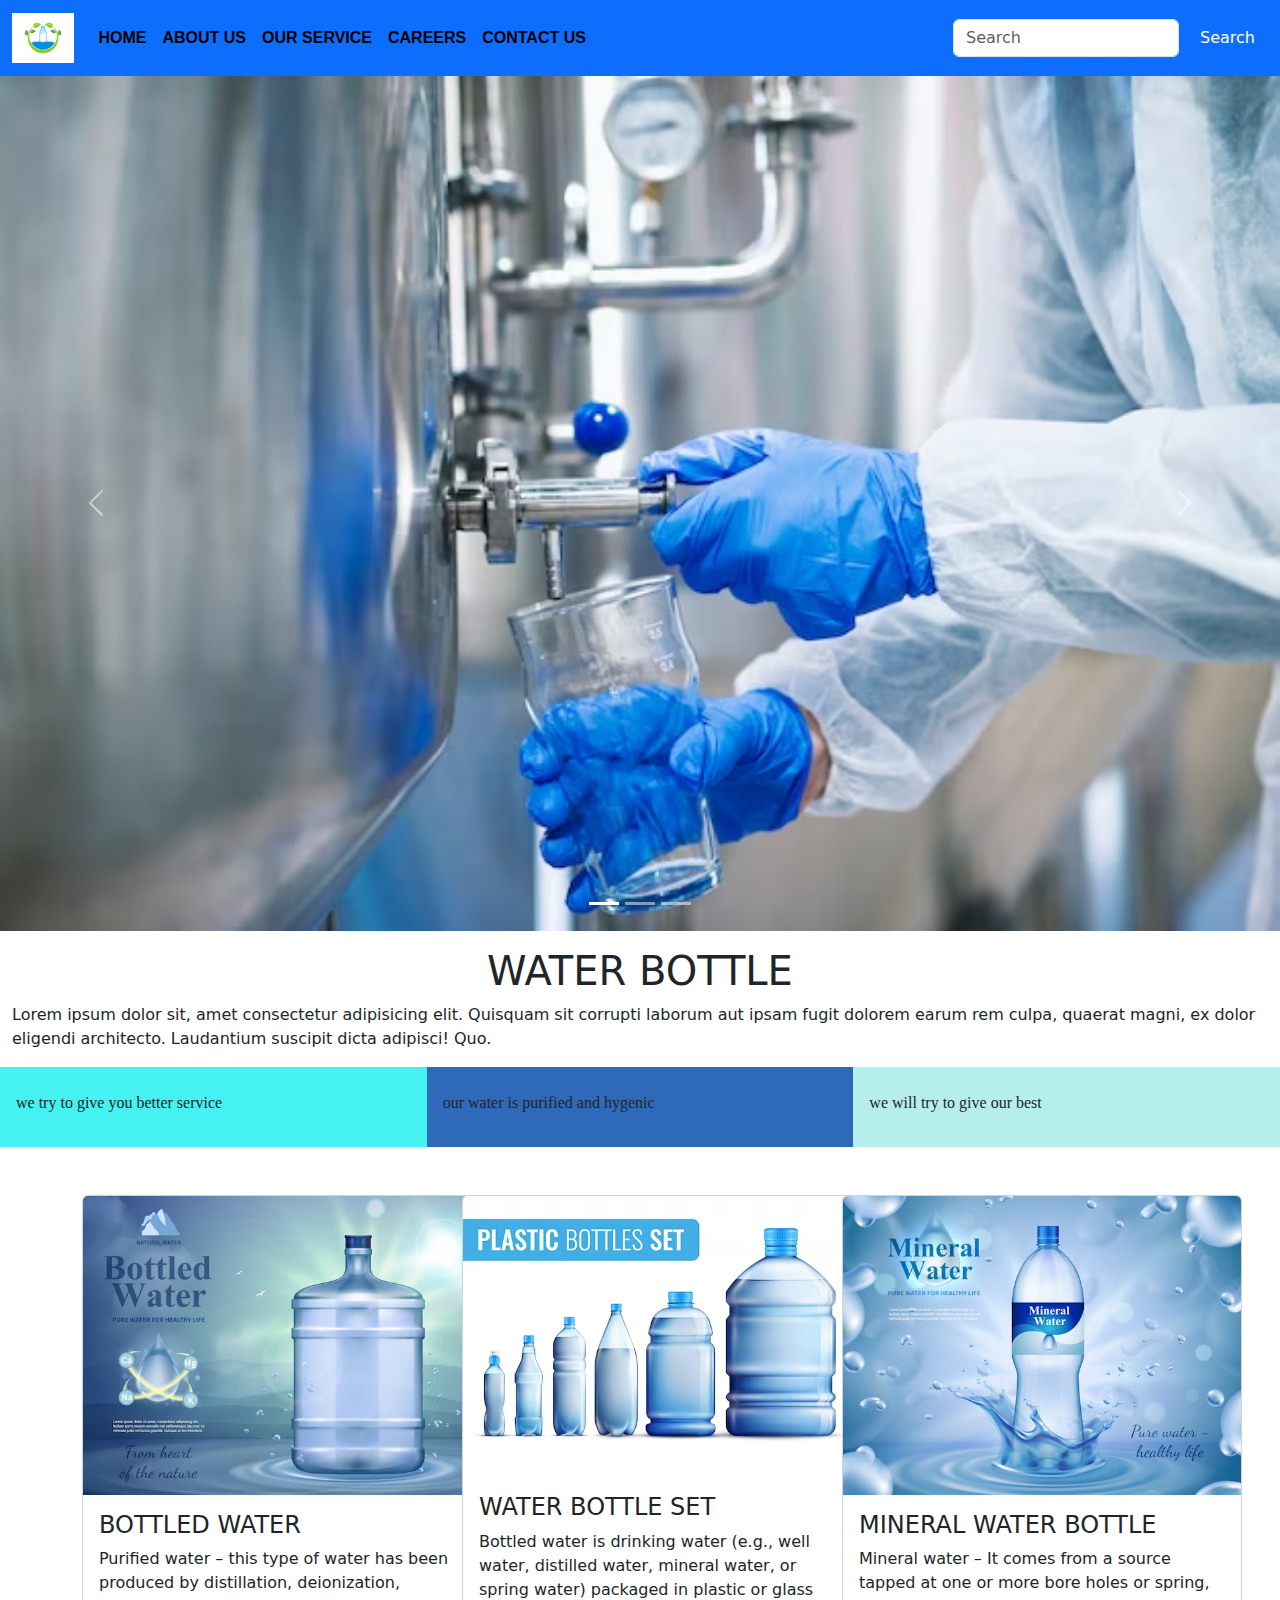
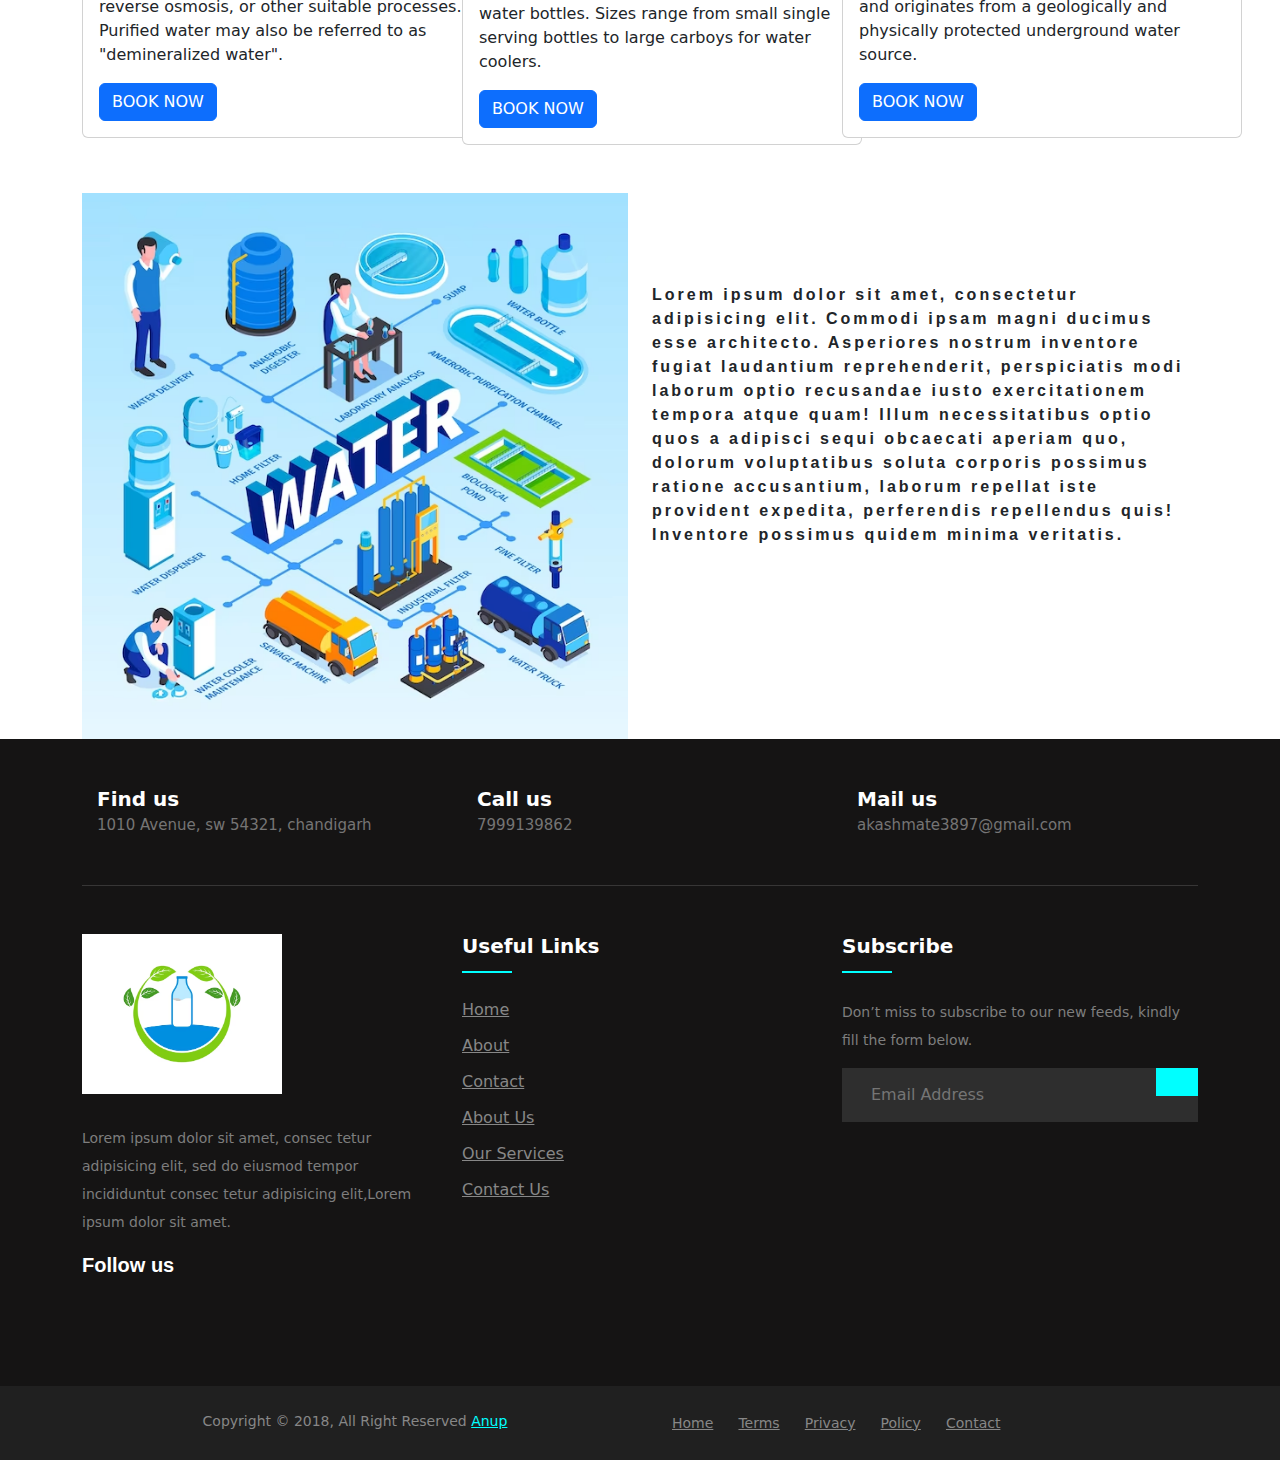
<file: INDEX.HTML>
<!DOCTYPE html>
<html lang="en">
<head>
  <title>RPA MINERAL WATER</title>
  <meta charset="utf-8">
  <meta name="viewport" content="width=device-width, initial-scale=1">
  <link href="https://cdn.jsdelivr.net/npm/bootstrap@5.2.3/dist/css/bootstrap.min.css" rel="stylesheet">
  <script src="https://cdn.jsdelivr.net/npm/bootstrap@5.2.3/dist/js/bootstrap.bundle.min.js"></script>
  <!-- stylesheet -->
  <link rel="stylesheet" href="index.css">
</head>
<body>

<!-- NAVBAR -->

<nav class="navbar navbar-expand-sm navbar-dark bg-primary" id="mynavbar">
  <div class="container-fluid">
    <a class="navbar-brand" href="javascript:void(0)"><img src="ASSETS/logo bottle.avif" height="50px"></a>
    <button class="navbar-toggler" type="button" data-bs-toggle="collapse" data-bs-target="#mynavbar">
      <span class="navbar-toggler-icon"></span>
    </button>
    <div class="collapse navbar-collapse" id="mynavbar">
      <ul class="navbar-nav me-auto">
        <li class="nav-item">
          <a class="nav-link"  href="INDEX.HTML">HOME</a>
        </li>
        <li class="nav-item">
          <a class="nav-link" href="aboutus.html">ABOUT US</a>
        </li>
        <li class="nav-item">
          <a class="nav-link" href="ourservices.html">OUR SERVICE</a>
        </li>
        <li class="nav-item">
            <a class="nav-link" href="career.html">CAREERS</a>
          </li>
          <li class="nav-item">
            <a class="nav-link" href="contactus.html">CONTACT US</a>
          </li>
      </ul>
      <form class="d-flex">
        <input class="form-control me-2" type="text" placeholder="Search">
        <button class="btn btn-primary" type="button">Search</button>
      </form>
    </div>
  </div>
</nav>

<!-- Carousel -->
<div id="demo" class="carousel slide" data-bs-ride="carousel">

    <!-- Indicators/dots -->
    <div class="carousel-indicators">
      <button type="button" data-bs-target="#demo" data-bs-slide-to="0" class="active"></button>
      <button type="button" data-bs-target="#demo" data-bs-slide-to="1"></button>
      <button type="button" data-bs-target="#demo" data-bs-slide-to="2"></button>
    </div>
    
    <!-- The slideshow/carousel -->
    <div class="carousel-inner">
      <div class="carousel-item active">
        <img src="ASSETS/carousel-img1.avif" alt="Los Angeles" class="d-block" style="width:100%">
      </div>
      <div class="carousel-item">
        <img src="ASSETS/carousel-img2.avif" alt="Chicago" class="d-block" style="width:100%">
      </div>
      <div class="carousel-item">
        <img src="ASSETS/carousel-img3.avif" alt="New York" class="d-block" style="width:100%">
      </div>
    </div>
    
    <!-- Left and right controls/icons -->
    <button class="carousel-control-prev" type="button" data-bs-target="#demo" data-bs-slide="prev">
      <span class="carousel-control-prev-icon"></span>
    </button>
    <button class="carousel-control-next" type="button" data-bs-target="#demo" data-bs-slide="next">
      <span class="carousel-control-next-icon"></span>
    </button>
  </div>

  <div class="container-fluid mt-3">
  <h1 style="text-align: center;">WATER BOTTLE</h1>
  <p>Lorem ipsum dolor sit, amet consectetur adipisicing elit. Quisquam sit corrupti laborum aut ipsam fugit dolorem earum rem culpa, quaerat magni, ex dolor eligendi architecto. Laudantium suscipit dicta adipisci! Quo.</p>
  <div class="row">
    <div class="col p-3" style="background-color: rgb(70, 241, 241);">
        <h2></h2>
        <p class="para1">we try to give you better service</p>
    </div>
    <div class="col p-3" style="background-color: rgb(47, 105, 185);">
        <h2></h2>
        <p class="para1">our water is purified and hygenic</p>
    </div>
    <div class="col p-3" style="background-color: rgb(182, 238, 238);">
        <h2></h2>
        <p class="para1">we will try to give our best</p>
    </div>
  </div>
</div>
<div class="container mt-5">
    <div class="row">
        <div class="col-lg-4">
            <div class="card" style="width:400px">
              <img class="card-img-top" src="ASSETS/card1.avif" alt="Card image" style="width:100%">
              <div class="card-body">
                <h4 class="card-title">BOTTLED WATER</h4>
                <p class="card-text">Purified water – this type of water has been produced by distillation, deionization, reverse osmosis, or other suitable processes. Purified water may also be referred to as "demineralized water".
                </p>
                <a href="#" class="btn btn-primary">BOOK NOW</a>
              </div>
            </div>
        </div>
        <!-- div2 -->
        <div class="col-lg-4">
            <div class="card" style="width:400px">
              <img class="card-img-top" src="ASSETS/card2.avif" alt="Card image" style="width:100%">
              <div class="card-body">
                <h4 class="card-title mt-3">WATER BOTTLE SET</h4>
                <p class="card-text">Bottled water is drinking water (e.g., well water, distilled water, mineral water, or spring water) packaged in plastic or glass water bottles. Sizes range from small single serving bottles to large carboys for water coolers.</p>
                <a href="#" class="btn btn-primary">BOOK NOW</a>
              </div>
            </div>
        </div>
        <!-- div3 -->
        <div class="col-lg-4">
            <div class="card" style="width:400px">
              <img class="card-img-top" src="ASSETS/card3.avif" alt="Card image" style="width:100%">
              <div class="card-body">
                <h4 class="card-title">MINERAL WATER BOTTLE</h4>
                <p class="card-text">Mineral water – It comes from a source tapped at one or more bore holes or spring, and originates from a geologically and physically protected underground water source.</p>
                <a href="#" class="btn btn-primary">BOOK NOW</a>
              </div>
            </div>
        </div>
    </div>
</div>
<!-- IMAGE WITH DISCRIPTION -->
<div class="container">
    <div class="row">
        <div class="col-lg-6 mt-5">
            <img src="ASSETS/page1.avif" width="100%">
        </div>
        <div class="col-lg-6 mt-5">
            <P class="para2">Lorem ipsum dolor sit amet, consectetur adipisicing elit. Commodi ipsam magni ducimus esse architecto. Asperiores nostrum inventore fugiat laudantium reprehenderit, perspiciatis modi laborum optio recusandae iusto exercitationem tempora atque quam!
            Illum necessitatibus optio quos a adipisci sequi obcaecati aperiam quo, dolorum voluptatibus soluta corporis possimus ratione accusantium, laborum repellat iste provident expedita, perferendis repellendus quis! Inventore possimus quidem minima veritatis.</P>
        </div>
    </div>
</div>

<!-- footer -->
<footer class="footer-section">
    <div class="container">
        <div class="footer-cta pt-5 pb-5">
            <div class="row">
                <div class="col-xl-4 col-md-4 mb-30">
                    <div class="single-cta">
                        <i class="fas fa-map-marker-alt"></i>
                        <div class="cta-text">
                            <h4>Find us</h4>
                            <span>1010 Avenue, sw 54321, chandigarh</span>
                        </div>
                    </div>
                </div>
                <div class="col-xl-4 col-md-4 mb-30">
                    <div class="single-cta">
                        <i class="fas fa-phone"></i>
                        <div class="cta-text">
                            <h4>Call us</h4>
                            <span>7999139862</span>
                        </div>
                    </div>
                </div>
                <div class="col-xl-4 col-md-4 mb-30">
                    <div class="single-cta">
                        <i class="far fa-envelope-open"></i>
                        <div class="cta-text">
                            <h4>Mail us</h4>
                            <span>akashmate3897@gmail.com</span>
                        </div>
                    </div>
                </div>
            </div>
        </div>
        <div class="footer-content pt-5 pb-5">
            <div class="row">
                <div class="col-xl-4 col-lg-4 mb-50">
                    <div class="footer-widget">
                        <div class="footer-logo">
                            <a href="index.html"><img src="ASSETS/logo bottle.avif" class="img-fluid" alt="logo"></a>
                        </div>
                        <div class="footer-text">
                            <p>Lorem ipsum dolor sit amet, consec tetur adipisicing elit, sed do eiusmod tempor incididuntut consec tetur adipisicing
                            elit,Lorem ipsum dolor sit amet.</p>
                        </div>
                        <div class="footer-social-icon">
                            <span>Follow us</span>
                            <a href="#"><i class="fab fa-facebook-f facebook-bg"></i></a>
                            <a href="#"><i class="fab fa-twitter twitter-bg"></i></a>
                            <a href="#"><i class="fab fa-google-plus-g google-bg"></i></a>
                        </div>
                    </div>
                </div>
                <div class="col-xl-4 col-lg-4 col-md-6 mb-30">
                    <div class="footer-widget">
                        <div class="footer-widget-heading">
                            <h3>Useful Links</h3>
                        </div>
                        <ul>
                            <li><a href="#">Home</a></li>
                            <li><a href="#">about</a></li>
                            <li><a href="#">Contact</a></li>
                            <li><a href="#">About us</a></li>
                            <li><a href="#">Our Services</a></li>
                            <li><a href="#">Contact us</a></li>
                            
                        </ul>
                    </div>
                </div>
                <div class="col-xl-4 col-lg-4 col-md-6 mb-50">
                    <div class="footer-widget">
                        <div class="footer-widget-heading">
                            <h3>Subscribe</h3>
                        </div>
                        <div class="footer-text mb-25">
                            <p>Don’t miss to subscribe to our new feeds, kindly fill the form below.</p>
                        </div>
                        <div class="subscribe-form">
                            <form action="#">
                                <input type="text" placeholder="Email Address">
                                <button><i class="fab fa-telegram-plane"></i></button>
                            </form>
                        </div>
                    </div>
                </div>
            </div>
        </div>
    </div>
    <div class="copyright-area">
        <div class="container">
            <div class="row">
                <div class="col-xl-6 col-lg-6 text-center text-lg-left">
                    <div class="copyright-text">
                        <p>Copyright &copy; 2018, All Right Reserved <a href="https://codepen.io/anupkumar92/">Anup</a></p>
                    </div>
                </div>
                <div class="col-xl-6 col-lg-6 d-none d-lg-block text-right">
                    <div class="footer-menu">
                        <ul>
                            <li><a href="#">Home</a></li>
                            <li><a href="#">Terms</a></li>
                            <li><a href="#">Privacy</a></li>
                            <li><a href="#">Policy</a></li>
                            <li><a href="#">Contact</a></li>
                        </ul>
                    </div>
                </div>
            </div>
        </div>
    </div>
</footer>

</body>
</html>
</file>
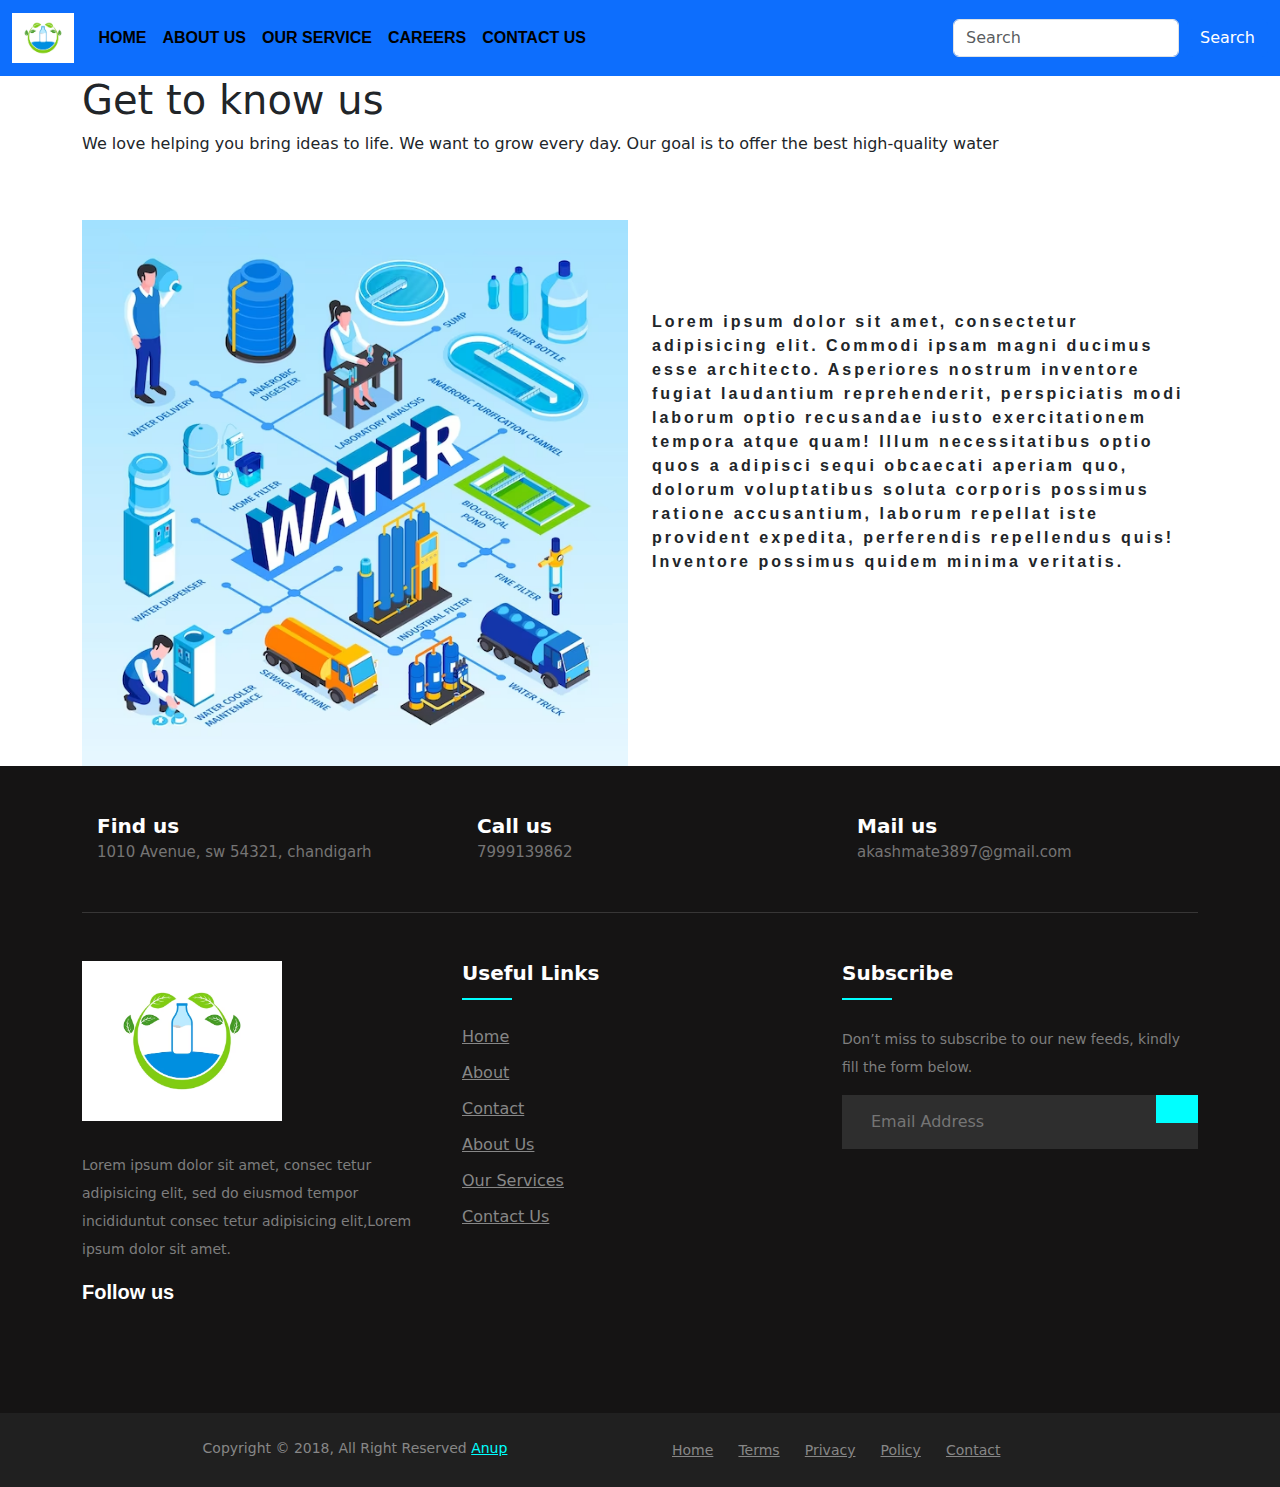
<file: aboutus.html>
<!DOCTYPE html>
<html lang="en">
<head>
  <title>RPA MINERAL WATER</title>
  <meta charset="utf-8">
  <meta name="viewport" content="width=device-width, initial-scale=1">
  <link href="https://cdn.jsdelivr.net/npm/bootstrap@5.2.3/dist/css/bootstrap.min.css" rel="stylesheet">
  <script src="https://cdn.jsdelivr.net/npm/bootstrap@5.2.3/dist/js/bootstrap.bundle.min.js"></script>
  <!-- stylesheet -->
  <link rel="stylesheet" href="aboutus.css">
</head>
<body>

<!-- NAVBAR -->

<nav class="navbar navbar-expand-sm navbar-dark bg-primary" id="mynavbar">
  <div class="container-fluid">
    <a class="navbar-brand" href="javascript:void(0)"><img src="ASSETS/logo bottle.avif" height="50px"></a>
    <button class="navbar-toggler" type="button" data-bs-toggle="collapse" data-bs-target="#mynavbar">
      <span class="navbar-toggler-icon"></span>
    </button>
    <div class="collapse navbar-collapse" id="mynavbar">
      <ul class="navbar-nav me-auto">
        <li class="nav-item">
          <a class="nav-link"  href="INDEX.HTML">HOME</a>
        </li>
        <li class="nav-item">
          <a class="nav-link" href="aboutus.html">ABOUT US</a>
        </li>
        <li class="nav-item">
          <a class="nav-link" href="ourservices.html">OUR SERVICE</a>
        </li>
        <li class="nav-item">
            <a class="nav-link" href="career.html">CAREERS</a>
          </li>
          <li class="nav-item">
            <a class="nav-link" href="contactus.html">CONTACT US</a>
          </li>
      </ul>
      <form class="d-flex">
        <input class="form-control me-2" type="text" placeholder="Search">
        <button class="btn btn-primary" type="button">Search</button>
      </form>
    </div>
  </div>
</nav>

<div class="container">
    <h1>Get to know us</h1>
    <p>We love helping you bring ideas to life.

        We want to grow every day. Our goal is to offer the best high-quality water</p>
</div>


<!-- IMAGE WITH DISCRIPTION -->
<div class="container">
    <div class="row">
        <div class="col-lg-6 mt-5">
            <img src="ASSETS/page1.avif" width="100%">
        </div>
        <div class="col-lg-6 mt-5">
            <P class="para2">Lorem ipsum dolor sit amet, consectetur adipisicing elit. Commodi ipsam magni ducimus esse architecto. Asperiores nostrum inventore fugiat laudantium reprehenderit, perspiciatis modi laborum optio recusandae iusto exercitationem tempora atque quam!
            Illum necessitatibus optio quos a adipisci sequi obcaecati aperiam quo, dolorum voluptatibus soluta corporis possimus ratione accusantium, laborum repellat iste provident expedita, perferendis repellendus quis! Inventore possimus quidem minima veritatis.</P>
        </div>
    </div>
</div>

<!-- footer -->
<footer class="footer-section">
    <div class="container">
        <div class="footer-cta pt-5 pb-5">
            <div class="row">
                <div class="col-xl-4 col-md-4 mb-30">
                    <div class="single-cta">
                        <i class="fas fa-map-marker-alt"></i>
                        <div class="cta-text">
                            <h4>Find us</h4>
                            <span>1010 Avenue, sw 54321, chandigarh</span>
                        </div>
                    </div>
                </div>
                <div class="col-xl-4 col-md-4 mb-30">
                    <div class="single-cta">
                        <i class="fas fa-phone"></i>
                        <div class="cta-text">
                            <h4>Call us</h4>
                            <span>7999139862</span>
                        </div>
                    </div>
                </div>
                <div class="col-xl-4 col-md-4 mb-30">
                    <div class="single-cta">
                        <i class="far fa-envelope-open"></i>
                        <div class="cta-text">
                            <h4>Mail us</h4>
                            <span>akashmate3897@gmail.com</span>
                        </div>
                    </div>
                </div>
            </div>
        </div>
        <div class="footer-content pt-5 pb-5">
            <div class="row">
                <div class="col-xl-4 col-lg-4 mb-50">
                    <div class="footer-widget">
                        <div class="footer-logo">
                            <a href="index.html"><img src="ASSETS/logo bottle.avif" class="img-fluid" alt="logo"></a>
                        </div>
                        <div class="footer-text">
                            <p>Lorem ipsum dolor sit amet, consec tetur adipisicing elit, sed do eiusmod tempor incididuntut consec tetur adipisicing
                            elit,Lorem ipsum dolor sit amet.</p>
                        </div>
                        <div class="footer-social-icon">
                            <span>Follow us</span>
                            <a href="#"><i class="fab fa-facebook-f facebook-bg"></i></a>
                            <a href="#"><i class="fab fa-twitter twitter-bg"></i></a>
                            <a href="#"><i class="fab fa-google-plus-g google-bg"></i></a>
                        </div>
                    </div>
                </div>
                <div class="col-xl-4 col-lg-4 col-md-6 mb-30">
                    <div class="footer-widget">
                        <div class="footer-widget-heading">
                            <h3>Useful Links</h3>
                        </div>
                        <ul>
                            <li><a href="#">Home</a></li>
                            <li><a href="#">about</a></li>
                            <li><a href="#">Contact</a></li>
                            <li><a href="#">About us</a></li>
                            <li><a href="#">Our Services</a></li>
                            <li><a href="#">Contact us</a></li>
                            
                        </ul>
                    </div>
                </div>
                <div class="col-xl-4 col-lg-4 col-md-6 mb-50">
                    <div class="footer-widget">
                        <div class="footer-widget-heading">
                            <h3>Subscribe</h3>
                        </div>
                        <div class="footer-text mb-25">
                            <p>Don’t miss to subscribe to our new feeds, kindly fill the form below.</p>
                        </div>
                        <div class="subscribe-form">
                            <form action="#">
                                <input type="text" placeholder="Email Address">
                                <button><i class="fab fa-telegram-plane"></i></button>
                            </form>
                        </div>
                    </div>
                </div>
            </div>
        </div>
    </div>
    <div class="copyright-area">
        <div class="container">
            <div class="row">
                <div class="col-xl-6 col-lg-6 text-center text-lg-left">
                    <div class="copyright-text">
                        <p>Copyright &copy; 2018, All Right Reserved <a href="https://codepen.io/anupkumar92/">Anup</a></p>
                    </div>
                </div>
                <div class="col-xl-6 col-lg-6 d-none d-lg-block text-right">
                    <div class="footer-menu">
                        <ul>
                            <li><a href="#">Home</a></li>
                            <li><a href="#">Terms</a></li>
                            <li><a href="#">Privacy</a></li>
                            <li><a href="#">Policy</a></li>
                            <li><a href="#">Contact</a></li>
                        </ul>
                    </div>
                </div>
            </div>
        </div>
    </div>
</footer>

</body>
</html>
</file>
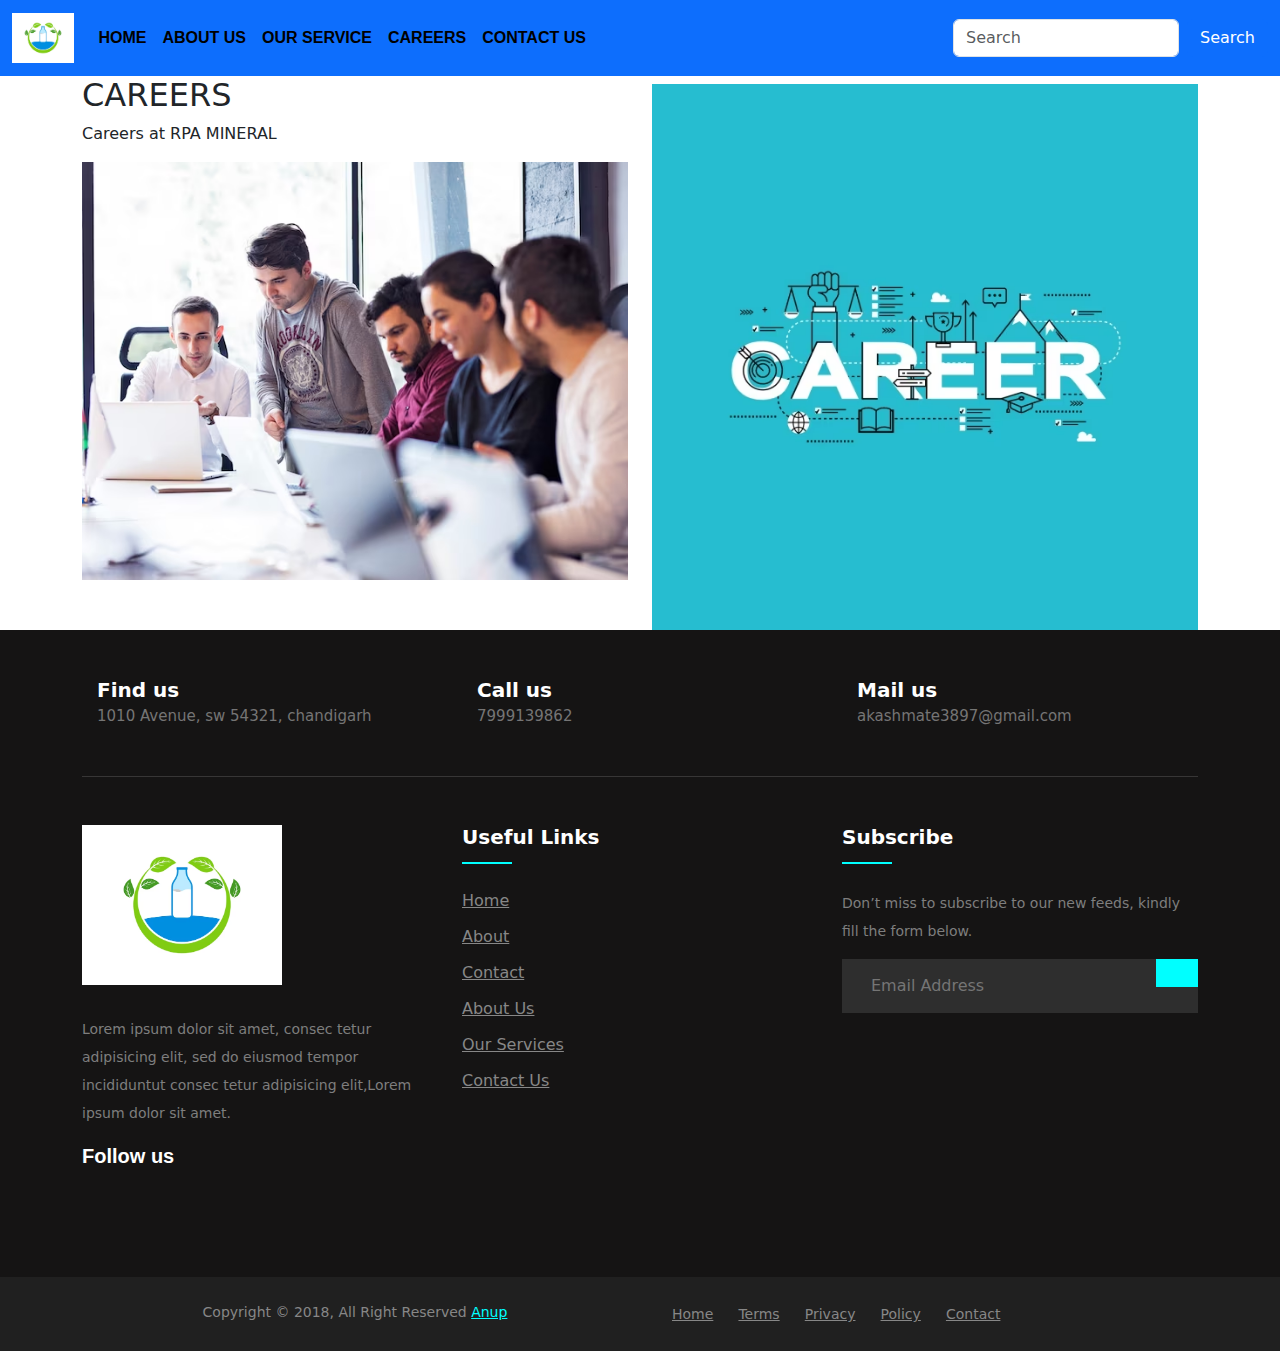
<file: career.html>
<!DOCTYPE html>
<html lang="en">
<head>
  <title>RPA MINERAL WATER</title>
  <meta charset="utf-8">
  <meta name="viewport" content="width=device-width, initial-scale=1">
  <link href="https://cdn.jsdelivr.net/npm/bootstrap@5.2.3/dist/css/bootstrap.min.css" rel="stylesheet">
  <script src="https://cdn.jsdelivr.net/npm/bootstrap@5.2.3/dist/js/bootstrap.bundle.min.js"></script>
  <!-- stylesheet -->
  <link rel="stylesheet" href="career.css">
</head>
<body>

<!-- NAVBAR -->

<nav class="navbar navbar-expand-sm navbar-dark bg-primary" id="mynavbar">
  <div class="container-fluid">
    <a class="navbar-brand" href="javascript:void(0)"><img src="ASSETS/logo bottle.avif" height="50px"></a>
    <button class="navbar-toggler" type="button" data-bs-toggle="collapse" data-bs-target="#mynavbar">
      <span class="navbar-toggler-icon"></span>
    </button>
    <div class="collapse navbar-collapse" id="mynavbar">
      <ul class="navbar-nav me-auto">
        <li class="nav-item">
          <a class="nav-link"  href="INDEX.HTML">HOME</a>
        </li>
        <li class="nav-item">
          <a class="nav-link" href="aboutus.html">ABOUT US</a>
        </li>
        <li class="nav-item">
          <a class="nav-link" href="ourservices.html">OUR SERVICE</a>
        </li>
        <li class="nav-item">
            <a class="nav-link" href="career.html">CAREERS</a>
          </li>
          <li class="nav-item">
            <a class="nav-link" href="contactus.html">CONTACT US</a>
          </li>
      </ul>
      <form class="d-flex">
        <input class="form-control me-2" type="text" placeholder="Search">
        <button class="btn btn-primary" type="button">Search</button>
      </form>
    </div>
  </div>
</nav>

<!-- careers -->
<div class="container">
    <div class="row">
        <div class="col-lg-6">
            <h2>CAREERS</h2>
            <p>Careers at RPA MINERAL</p>
            <img src="ASSETS/career1.avif" width="100%">
        </div>
        <div class="col-lg-6">
            <h2></h2>
            <img src="ASSETS/career2.avif" width="100%">
        </div>
    </div>
</div>





<!-- footer -->
<footer class="footer-section">
    <div class="container">
        <div class="footer-cta pt-5 pb-5">
            <div class="row">
                <div class="col-xl-4 col-md-4 mb-30">
                    <div class="single-cta">
                        <i class="fas fa-map-marker-alt"></i>
                        <div class="cta-text">
                            <h4>Find us</h4>
                            <span>1010 Avenue, sw 54321, chandigarh</span>
                        </div>
                    </div>
                </div>
                <div class="col-xl-4 col-md-4 mb-30">
                    <div class="single-cta">
                        <i class="fas fa-phone"></i>
                        <div class="cta-text">
                            <h4>Call us</h4>
                            <span>7999139862</span>
                        </div>
                    </div>
                </div>
                <div class="col-xl-4 col-md-4 mb-30">
                    <div class="single-cta">
                        <i class="far fa-envelope-open"></i>
                        <div class="cta-text">
                            <h4>Mail us</h4>
                            <span>akashmate3897@gmail.com</span>
                        </div>
                    </div>
                </div>
            </div>
        </div>
        <div class="footer-content pt-5 pb-5">
            <div class="row">
                <div class="col-xl-4 col-lg-4 mb-50">
                    <div class="footer-widget">
                        <div class="footer-logo">
                            <a href="index.html"><img src="ASSETS/logo bottle.avif" class="img-fluid" alt="logo"></a>
                        </div>
                        <div class="footer-text">
                            <p>Lorem ipsum dolor sit amet, consec tetur adipisicing elit, sed do eiusmod tempor incididuntut consec tetur adipisicing
                            elit,Lorem ipsum dolor sit amet.</p>
                        </div>
                        <div class="footer-social-icon">
                            <span>Follow us</span>
                            <a href="#"><i class="fab fa-facebook-f facebook-bg"></i></a>
                            <a href="#"><i class="fab fa-twitter twitter-bg"></i></a>
                            <a href="#"><i class="fab fa-google-plus-g google-bg"></i></a>
                        </div>
                    </div>
                </div>
                <div class="col-xl-4 col-lg-4 col-md-6 mb-30">
                    <div class="footer-widget">
                        <div class="footer-widget-heading">
                            <h3>Useful Links</h3>
                        </div>
                        <ul>
                            <li><a href="#">Home</a></li>
                            <li><a href="#">about</a></li>
                            <li><a href="#">Contact</a></li>
                            <li><a href="#">About us</a></li>
                            <li><a href="#">Our Services</a></li>
                            <li><a href="#">Contact us</a></li>
                            
                        </ul>
                    </div>
                </div>
                <div class="col-xl-4 col-lg-4 col-md-6 mb-50">
                    <div class="footer-widget">
                        <div class="footer-widget-heading">
                            <h3>Subscribe</h3>
                        </div>
                        <div class="footer-text mb-25">
                            <p>Don’t miss to subscribe to our new feeds, kindly fill the form below.</p>
                        </div>
                        <div class="subscribe-form">
                            <form action="#">
                                <input type="text" placeholder="Email Address">
                                <button><i class="fab fa-telegram-plane"></i></button>
                            </form>
                        </div>
                    </div>
                </div>
            </div>
        </div>
    </div>
    <div class="copyright-area">
        <div class="container">
            <div class="row">
                <div class="col-xl-6 col-lg-6 text-center text-lg-left">
                    <div class="copyright-text">
                        <p>Copyright &copy; 2018, All Right Reserved <a href="https://codepen.io/anupkumar92/">Anup</a></p>
                    </div>
                </div>
                <div class="col-xl-6 col-lg-6 d-none d-lg-block text-right">
                    <div class="footer-menu">
                        <ul>
                            <li><a href="#">Home</a></li>
                            <li><a href="#">Terms</a></li>
                            <li><a href="#">Privacy</a></li>
                            <li><a href="#">Policy</a></li>
                            <li><a href="#">Contact</a></li>
                        </ul>
                    </div>
                </div>
            </div>
        </div>
    </div>
</footer>

</body>
</html>
</file>
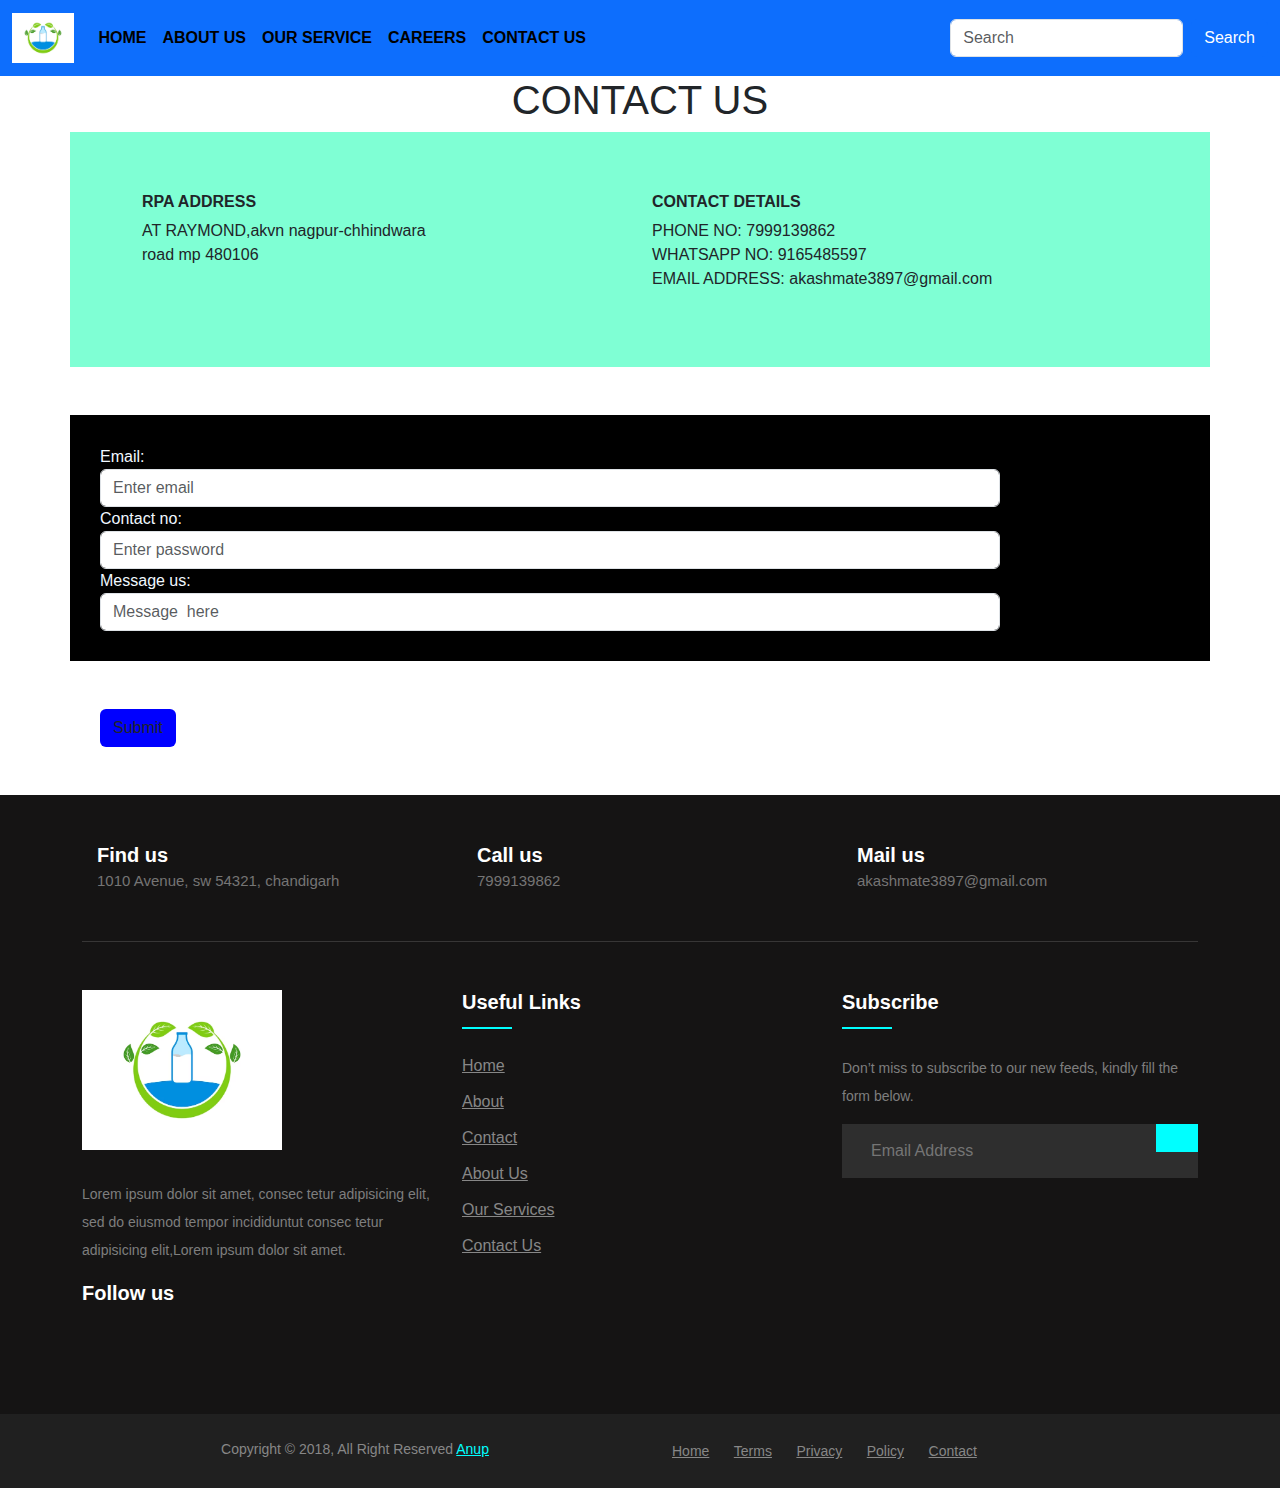
<file: contactus.html>
<!DOCTYPE html>
<html lang="en">
<head>
  <title>RPA MINERAL WATER</title>
  <meta charset="utf-8">
  <meta name="viewport" content="width=device-width, initial-scale=1">
  <link href="https://cdn.jsdelivr.net/npm/bootstrap@5.2.3/dist/css/bootstrap.min.css" rel="stylesheet">
  <script src="https://cdn.jsdelivr.net/npm/bootstrap@5.2.3/dist/js/bootstrap.bundle.min.js"></script>
  <!-- stylesheet -->
  <link rel="stylesheet" href="contactus.css">
</head>
<body>

<!-- NAVBAR -->

<nav class="navbar navbar-expand-sm navbar-dark bg-primary" id="mynavbar">
  <div class="container-fluid">
    <a class="navbar-brand" href="javascript:void(0)"><img src="ASSETS/logo bottle.avif" height="50px"></a>
    <button class="navbar-toggler" type="button" data-bs-toggle="collapse" data-bs-target="#mynavbar">
      <span class="navbar-toggler-icon"></span>
    </button>
    <div class="collapse navbar-collapse" id="mynavbar">
      <ul class="navbar-nav me-auto">
        <li class="nav-item">
          <a class="nav-link"  href="INDEX.HTML">HOME</a>
        </li>
        <li class="nav-item">
          <a class="nav-link" href="aboutus.html">ABOUT US</a>
        </li>
        <li class="nav-item">
          <a class="nav-link" href="ourservices.html">OUR SERVICE</a>
        </li>
        <li class="nav-item">
            <a class="nav-link" href="career.html">CAREERS</a>
          </li>
          <li class="nav-item">
            <a class="nav-link" href="contactus.html">CONTACT US</a>
          </li>
      </ul>
      <form class="d-flex">
        <input class="form-control me-2" type="text" placeholder="Search">
        <button class="btn btn-primary" type="button">Search</button>
      </form>
    </div>
  </div>
</nav>

<div class="container">
  <h1 style="font-family: 'Lucida Sans', 'Lucida Sans Regular', 'Lucida Grande', 'Lucida Sans Unicode', Geneva, Verdana, sans-serif;text-align: center;">CONTACT US</h1>
  <div class="row" style="background-color: aquamarine;padding: 60px;">
    <div class="col-lg-6">
     <h6 style="font-weight: bold;"> RPA  ADDRESS</h6>
     <P>AT RAYMOND,akvn nagpur-chhindwara<br> road mp 480106</P>
    </div>
    <div class="col-lg-6">
     <h6 style="font-weight: bold;">CONTACT DETAILS</h6>
     <p>PHONE NO: 7999139862<br>
     WHATSAPP NO: 9165485597<br>
     EMAIL ADDRESS: akashmate3897@gmail.com</p>

    </div>
  </div>
</div>
<div class="container mt-5" style="background-color: black;padding: 30px;">

<form class="form-horizontal" action="/action_page.php">
  <div class="form-group">
    <label class="control-label col-sm-2" for="email" style="color: aliceblue;">Email:</label>
    <div class="col-sm-10">
      <input type="email" class="form-control" id="email" placeholder="Enter email">
    </div>
  </div>
  <div class="form-group">
    <label class="control-label col-sm-2" for="pwd" style="color: aliceblue;">Contact no:</label>
    <div class="col-sm-10">
      <input type="contact no" class="form-control" id="pwd" placeholder="Enter password">
    </div>
  </div>
  <div class="form-group">
    <label class="control-label col-sm-2" for="pwd" style="color: aliceblue;">Message us:</label>
    <div class="col-sm-10">
      <input type="text-us" class="form-control" id="pwd" placeholder="Message  here">
    </div>
  </div>

    </div>
  </div>
  <div class="form-group">
    <div class="col-sm-offset-2  mt-5 col-sm-10" style="margin-left:100px ;">
      <button type="submit" class="btn btn-default" style="background-color: blue;">Submit</button>
    </div>
  </div>
</form>
</div>

<!-- footer -->
<footer class="footer-section mt-5">
    <div class="container">
        <div class="footer-cta pt-5 pb-5">
            <div class="row">
                <div class="col-xl-4 col-md-4 mb-30">
                    <div class="single-cta">
                        <i class="fas fa-map-marker-alt"></i>
                        <div class="cta-text">
                            <h4>Find us</h4>
                            <span>1010 Avenue, sw 54321, chandigarh</span>
                        </div>
                    </div>
                </div>
                <div class="col-xl-4 col-md-4 mb-30">
                    <div class="single-cta">
                        <i class="fas fa-phone"></i>
                        <div class="cta-text">
                            <h4>Call us</h4>
                            <span>7999139862</span>
                        </div>
                    </div>
                </div>
                <div class="col-xl-4 col-md-4 mb-30">
                    <div class="single-cta">
                        <i class="far fa-envelope-open"></i>
                        <div class="cta-text">
                            <h4>Mail us</h4>
                            <span>akashmate3897@gmail.com</span>
                        </div>
                    </div>
                </div>
            </div>
        </div>
        <div class="footer-content pt-5 pb-5">
            <div class="row">
                <div class="col-xl-4 col-lg-4 mb-50">
                    <div class="footer-widget">
                        <div class="footer-logo">
                            <a href="index.html"><img src="ASSETS/logo bottle.avif" class="img-fluid" alt="logo"></a>
                        </div>
                        <div class="footer-text">
                            <p>Lorem ipsum dolor sit amet, consec tetur adipisicing elit, sed do eiusmod tempor incididuntut consec tetur adipisicing
                            elit,Lorem ipsum dolor sit amet.</p>
                        </div>
                        <div class="footer-social-icon">
                            <span>Follow us</span>
                            <a href="#"><i class="fab fa-facebook-f facebook-bg"></i></a>
                            <a href="#"><i class="fab fa-twitter twitter-bg"></i></a>
                            <a href="#"><i class="fab fa-google-plus-g google-bg"></i></a>
                        </div>
                    </div>
                </div>
                <div class="col-xl-4 col-lg-4 col-md-6 mb-30">
                    <div class="footer-widget">
                        <div class="footer-widget-heading">
                            <h3>Useful Links</h3>
                        </div>
                        <ul>
                            <li><a href="#">Home</a></li>
                            <li><a href="#">about</a></li>
                            <li><a href="#">Contact</a></li>
                            <li><a href="#">About us</a></li>
                            <li><a href="#">Our Services</a></li>
                            <li><a href="#">Contact us</a></li>
                            
                        </ul>
                    </div>
                </div>
                <div class="col-xl-4 col-lg-4 col-md-6 mb-50">
                    <div class="footer-widget">
                        <div class="footer-widget-heading">
                            <h3>Subscribe</h3>
                        </div>
                        <div class="footer-text mb-25">
                            <p>Don’t miss to subscribe to our new feeds, kindly fill the form below.</p>
                        </div>
                        <div class="subscribe-form">
                            <form action="#">
                                <input type="text" placeholder="Email Address">
                                <button><i class="fab fa-telegram-plane"></i></button>
                            </form>
                        </div>
                    </div>
                </div>
            </div>
        </div>
    </div>
    <div class="copyright-area">
        <div class="container">
            <div class="row">
                <div class="col-xl-6 col-lg-6 text-center text-lg-left">
                    <div class="copyright-text">
                        <p>Copyright &copy; 2018, All Right Reserved <a href="https://codepen.io/anupkumar92/">Anup</a></p>
                    </div>
                </div>
                <div class="col-xl-6 col-lg-6 d-none d-lg-block text-right">
                    <div class="footer-menu">
                        <ul>
                            <li><a href="#">Home</a></li>
                            <li><a href="#">Terms</a></li>
                            <li><a href="#">Privacy</a></li>
                            <li><a href="#">Policy</a></li>
                            <li><a href="#">Contact</a></li>
                        </ul>
                    </div>
                </div>
            </div>
        </div>
    </div>
</footer>

</body>
</html>
</file>
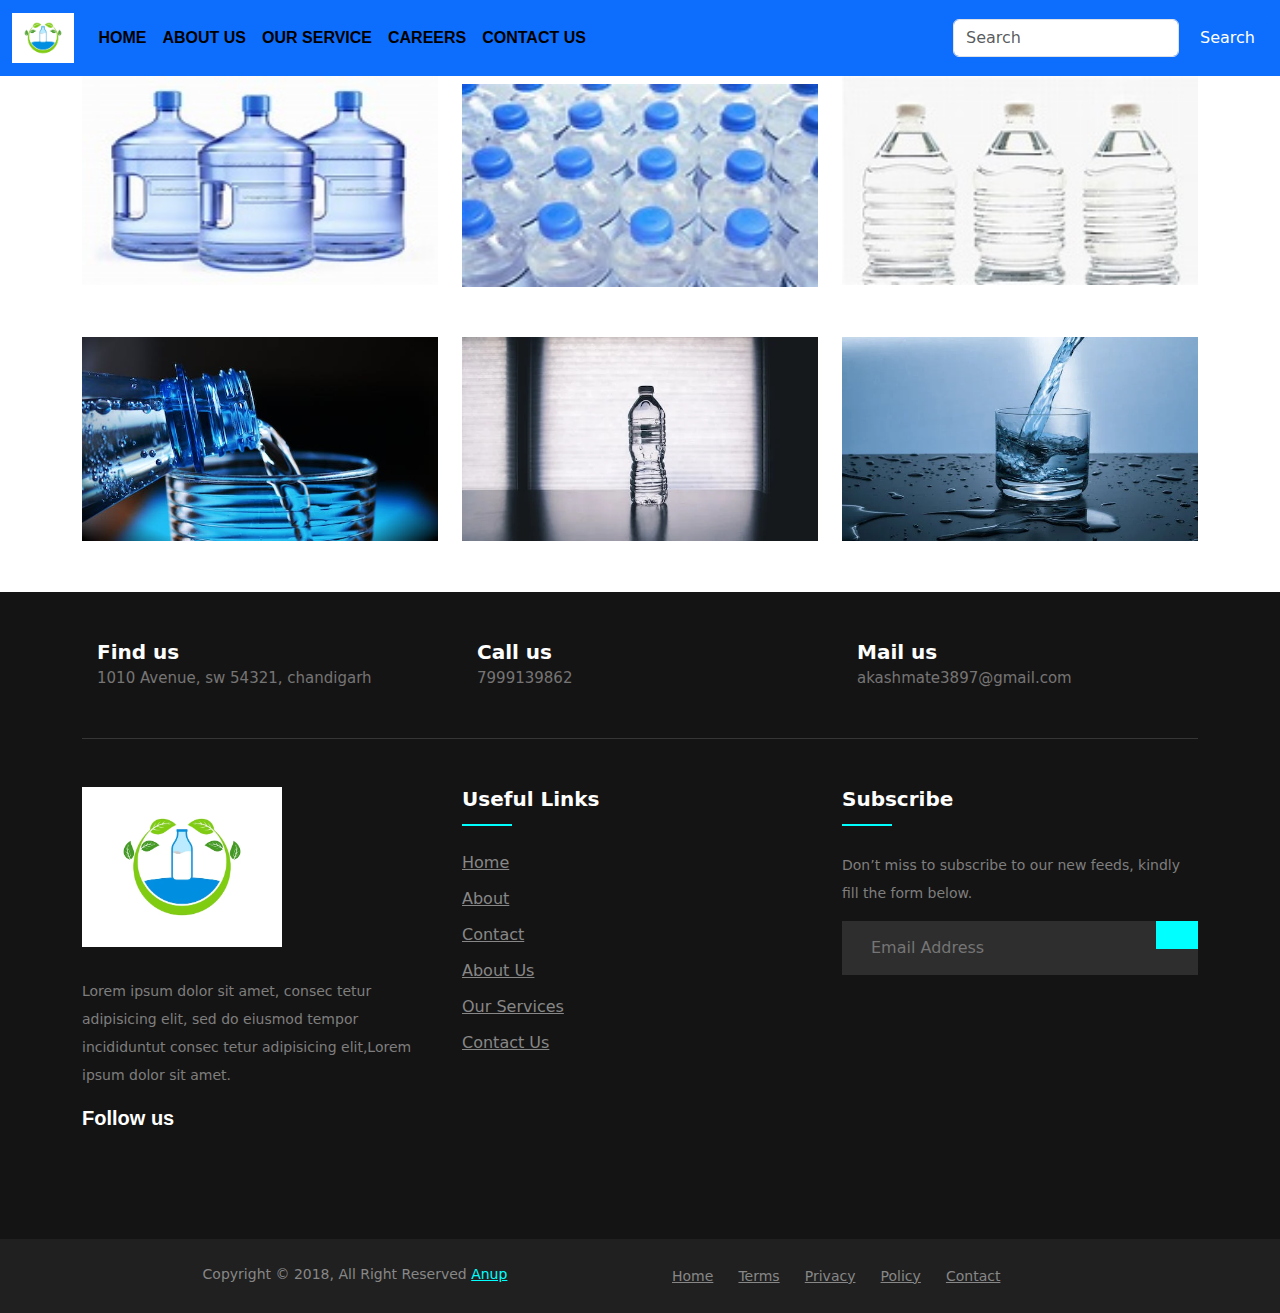
<file: ourservices.html>
<!DOCTYPE html>
<html lang="en">
<head>
  <title>RPA MINERAL WATER</title>
  <meta charset="utf-8">
  <meta name="viewport" content="width=device-width, initial-scale=1">
  <link href="https://cdn.jsdelivr.net/npm/bootstrap@5.2.3/dist/css/bootstrap.min.css" rel="stylesheet">
  <script src="https://cdn.jsdelivr.net/npm/bootstrap@5.2.3/dist/js/bootstrap.bundle.min.js"></script>
  <!-- stylesheet -->
  <link rel="stylesheet" href="ourservices.css">
</head>
<body>

<!-- NAVBAR -->

<nav class="navbar navbar-expand-sm navbar-dark bg-primary" id="mynavbar">
  <div class="container-fluid">
    <a class="navbar-brand" href="javascript:void(0)"><img src="ASSETS/logo bottle.avif" height="50px"></a>
    <button class="navbar-toggler" type="button" data-bs-toggle="collapse" data-bs-target="#mynavbar">
      <span class="navbar-toggler-icon"></span>
    </button>
    <div class="collapse navbar-collapse" id="mynavbar">
      <ul class="navbar-nav me-auto">
        <li class="nav-item">
          <a class="nav-link"  href="INDEX.HTML">HOME</a>
        </li>
        <li class="nav-item">
          <a class="nav-link" href="aboutus.html">ABOUT US</a>
        </li>
        <li class="nav-item">
          <a class="nav-link" href="ourservices.html">OUR SERVICE</a>
        </li>
        <li class="nav-item">
            <a class="nav-link" href="career.html">CAREERS</a>
          </li>
          <li class="nav-item">
            <a class="nav-link" href="contactus.html">CONTACT US</a>
          </li>
      </ul>
      <form class="d-flex">
        <input class="form-control me-2" type="text" placeholder="Search">
        <button class="btn btn-primary" type="button">Search</button>
      </form>
    </div>
  </div>
</nav>

<!-- our service -->
<div class="container">
    <div class="row">
        <div class="col-lg-4 ">
            <img src="ASSETS/bootle1.jpg" width="100%" height="80%">
        </div>
        <div class="col-lg-4 mt-2">
            <img src="ASSETS/bottle2.jpg" width="100%" height="80%">
        </div>
        <div class="col-lg-4">
            <img src="ASSETS/bottle3.jpg" width="100%" height="80%">
        </div>
    </div>
    <div class="row">
        <div class="col-lg-4">
            <img src="ASSETS/bottle6.jpeg" width="100%" height="80%">
        </div>
        <div class="col-lg-4">
            <img src="ASSETS/bottle5.webp"  width="100%" height="80%">
        </div>
        <div class="col-lg-4">
            <img src="ASSETS/bottle7.webp"  width="100%" height="80%">
        </div>
    </div>
    <div class="row">
        <div class="col-lg-4"></div>
        <div class="col-lg-4"></div>
        <div class="col-lg-4"></div>
    </div>
    <div class="row">
        <div class="col-lg-4"></div>
        <div class="col-lg-4"></div>
        <div class="col-lg-4"></div>
    </div>
</div>



<!-- footer -->
<footer class="footer-section">
    <div class="container">
        <div class="footer-cta pt-5 pb-5">
            <div class="row">
                <div class="col-xl-4 col-md-4 mb-30">
                    <div class="single-cta">
                        <i class="fas fa-map-marker-alt"></i>
                        <div class="cta-text">
                            <h4>Find us</h4>
                            <span>1010 Avenue, sw 54321, chandigarh</span>
                        </div>
                    </div>
                </div>
                <div class="col-xl-4 col-md-4 mb-30">
                    <div class="single-cta">
                        <i class="fas fa-phone"></i>
                        <div class="cta-text">
                            <h4>Call us</h4>
                            <span>7999139862</span>
                        </div>
                    </div>
                </div>
                <div class="col-xl-4 col-md-4 mb-30">
                    <div class="single-cta">
                        <i class="far fa-envelope-open"></i>
                        <div class="cta-text">
                            <h4>Mail us</h4>
                            <span>akashmate3897@gmail.com</span>
                        </div>
                    </div>
                </div>
            </div>
        </div>
        <div class="footer-content pt-5 pb-5">
            <div class="row">
                <div class="col-xl-4 col-lg-4 mb-50">
                    <div class="footer-widget">
                        <div class="footer-logo">
                            <a href="index.html"><img src="ASSETS/logo bottle.avif" class="img-fluid" alt="logo"></a>
                        </div>
                        <div class="footer-text">
                            <p>Lorem ipsum dolor sit amet, consec tetur adipisicing elit, sed do eiusmod tempor incididuntut consec tetur adipisicing
                            elit,Lorem ipsum dolor sit amet.</p>
                        </div>
                        <div class="footer-social-icon">
                            <span>Follow us</span>
                            <a href="#"><i class="fab fa-facebook-f facebook-bg"></i></a>
                            <a href="#"><i class="fab fa-twitter twitter-bg"></i></a>
                            <a href="#"><i class="fab fa-google-plus-g google-bg"></i></a>
                        </div>
                    </div>
                </div>
                <div class="col-xl-4 col-lg-4 col-md-6 mb-30">
                    <div class="footer-widget">
                        <div class="footer-widget-heading">
                            <h3>Useful Links</h3>
                        </div>
                        <ul>
                            <li><a href="#">Home</a></li>
                            <li><a href="#">about</a></li>
                            <li><a href="#">Contact</a></li>
                            <li><a href="#">About us</a></li>
                            <li><a href="#">Our Services</a></li>
                            <li><a href="#">Contact us</a></li>
                            
                        </ul>
                    </div>
                </div>
                <div class="col-xl-4 col-lg-4 col-md-6 mb-50">
                    <div class="footer-widget">
                        <div class="footer-widget-heading">
                            <h3>Subscribe</h3>
                        </div>
                        <div class="footer-text mb-25">
                            <p>Don’t miss to subscribe to our new feeds, kindly fill the form below.</p>
                        </div>
                        <div class="subscribe-form">
                            <form action="#">
                                <input type="text" placeholder="Email Address">
                                <button><i class="fab fa-telegram-plane"></i></button>
                            </form>
                        </div>
                    </div>
                </div>
            </div>
        </div>
    </div>
    <div class="copyright-area">
        <div class="container">
            <div class="row">
                <div class="col-xl-6 col-lg-6 text-center text-lg-left">
                    <div class="copyright-text">
                        <p>Copyright &copy; 2018, All Right Reserved <a href="https://codepen.io/anupkumar92/">Anup</a></p>
                    </div>
                </div>
                <div class="col-xl-6 col-lg-6 d-none d-lg-block text-right">
                    <div class="footer-menu">
                        <ul>
                            <li><a href="#">Home</a></li>
                            <li><a href="#">Terms</a></li>
                            <li><a href="#">Privacy</a></li>
                            <li><a href="#">Policy</a></li>
                            <li><a href="#">Contact</a></li>
                        </ul>
                    </div>
                </div>
            </div>
        </div>
    </div>
</footer>

</body>
</html>
</file>
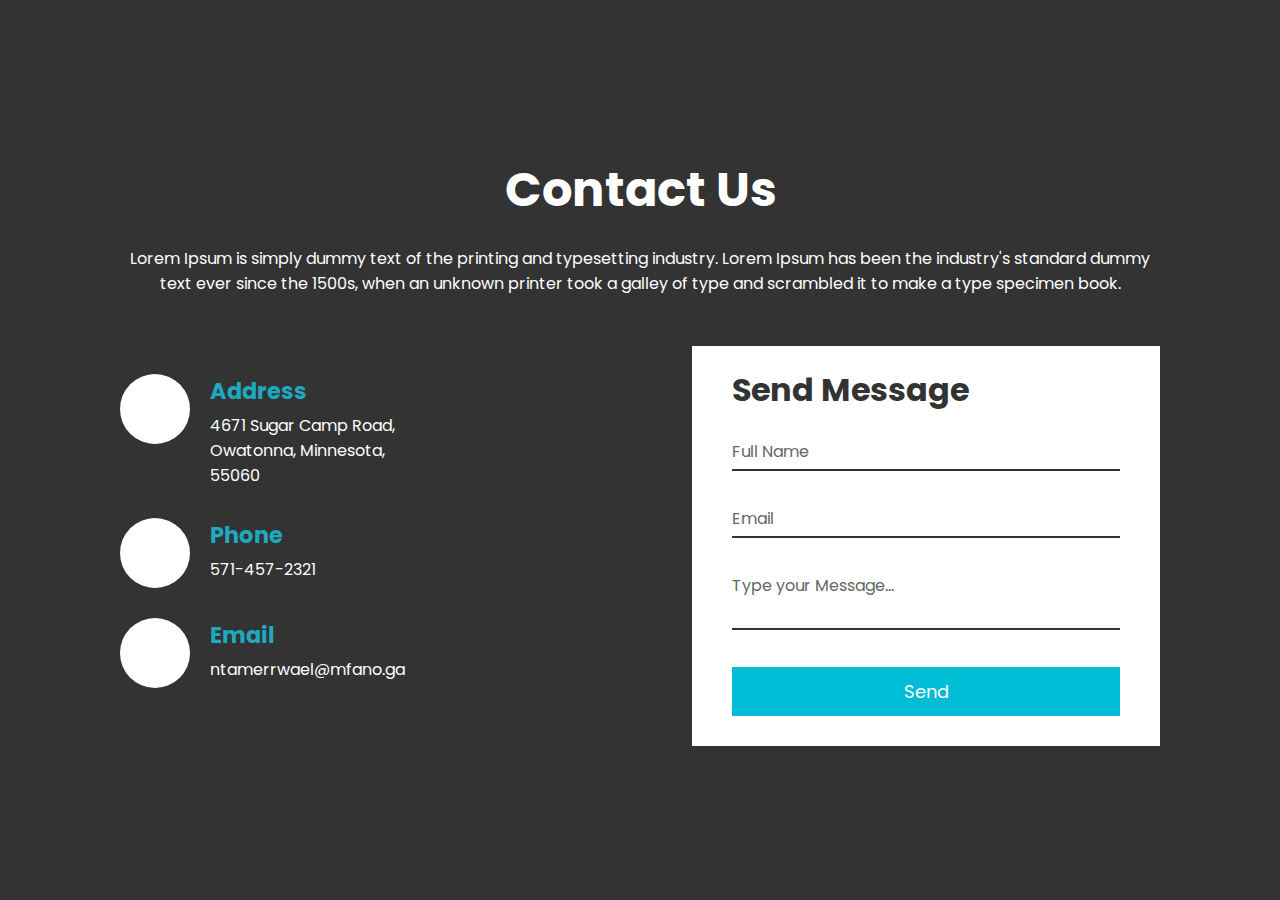
<file: ASSETS/imgc1_files/jOqEdZW.html>
<!DOCTYPE html>
<!-- saved from url=(0062)https://cdpn.io/nguyn-tn-thng/fullpage/jOqEdZW?anon=true&view= -->
<html lang="en"><head><meta http-equiv="Content-Type" content="text/html; charset=UTF-8">
  
  

    <link rel="apple-touch-icon" type="image/png" href="https://cpwebassets.codepen.io/assets/favicon/apple-touch-icon-5ae1a0698dcc2402e9712f7d01ed509a57814f994c660df9f7a952f3060705ee.png">

    <meta name="apple-mobile-web-app-title" content="CodePen">

    <link rel="shortcut icon" type="image/x-icon" href="https://cpwebassets.codepen.io/assets/favicon/favicon-aec34940fbc1a6e787974dcd360f2c6b63348d4b1f4e06c77743096d55480f33.ico">

    <link rel="mask-icon" type="image/x-icon" href="https://cpwebassets.codepen.io/assets/favicon/logo-pin-b4b4269c16397ad2f0f7a01bcdf513a1994f4c94b8af2f191c09eb0d601762b1.svg" color="#111">



  
  <title>CodePen - Responsive Contact Us Page</title>
    <link rel="canonical" href="https://codepen.io/nguyn-tn-thng/pen/jOqEdZW">
  
  
  
  
<style>
@import url('https://fonts.googleapis.com/css2?family=Poppins:wght@400;600;700&display=swap');

* {
  padding: 0;
  margin: 0;
  box-sizing: border-box;
  font-family: 'Poppins', sans-serif;
}

body {
  min-height: 100vh;
  width: 100%;
  display: flex;
  justify-content: center;
  align-items: center;
  background-image: url(https://images.pexels.com/photos/325185/pexels-photo-325185.jpeg?auto=compress&cs=tinysrgb&dpr=2&h=650&w=940);
  background-size: cover;
  background-position: center;
  position: relative;
}

body::after {
  content: "";
  position: absolute;
  top: 0;
  left: 0;
  height: 100%;
  width: 100%;
  background-color: rgba(0,0,0,0.8);
}

section {
  position: relative;
  z-index: 3;
  padding-top: 50px;
  padding-bottom: 50px;
}

.container {
  max-width: 1080px;
  margin-left: auto;
  margin-right: auto;
  padding-left: 20px;
  padding-right: 20px;
}

.section-header {
  margin-bottom: 50px;
  text-align: center;
}

.section-header h2 {
  color: #FFF;
  font-weight: bold;
  font-size: 3em;
  margin-bottom: 20px;
}

.section-header p {
  color: #FFF;
}

.row  {
  display: flex;
  flwx-wrap: wrap;
  align-items: center;
  justify-content: space-between;
}

.contact-info {
  width: 50%;
}

.contact-info-item {
  display: flex;
  margin-bottom: 30px;
}

.contact-info-icon {
  height: 70px;
  width: 70px;
  background-color: #fff;
  text-align: center;
  border-radius: 50%;
}

.contact-info-icon i {
  font-size: 30px;
  line-height: 70px;
}

.contact-info-content {
  margin-left: 20px;
}

.contact-info-content h4 {
  color: #1da9c0;
  font-size: 1.4em;
  margin-bottom: 5px;
}

.contact-info-content p {
  color: #FFF;
  font-size: 1em;
}

.contact-form {
  background-color: #fff;
  padding: 40px;
  width: 45%;
  padding-bottom: 20px;
  padding-top: 20px;
}

.contact-form h2 {
  font-weight: bold;
  font-size: 2em;
  margin-bottom: 10px;
  color: #333;
}

.contact-form .input-box {
  position: relative;
  width: 100%;
  margin-top: 10px;
}

.contact-form .input-box input,
.contact-form .input-box textarea{
  width: 100%;
  padding: 5px 0;
  font-size: 16px;
  margin: 10px 0;
  border: none;
  border-bottom: 2px solid #333;
  outline: none;
  resize: none;
}

.contact-form .input-box span {
  position: absolute;
  left: 0;
  padding: 5px 0;
  font-size: 16px;
  margin: 10px 0;
  pointer-events: none;
  transition: 0.5s;
  color: #666;
}

.contact-form .input-box input:focus ~ span,
.contact-form .input-box textarea:focus ~ span{
  color: #e91e63;
  font-size: 12px;
  transform: translateY(-20px);
}

.contact-form .input-box input[type="submit"]
{
  width: 100%;
  background: #00bcd4;
  color: #FFF;
  border: none;
  cursor: pointer;
  padding: 10px;
  font-size: 18px;
  border: 1px solid #00bcd4;
  transition: 0.5s;
}

.contact-form .input-box input[type="submit"]:hover
{
  background: #FFF;
  color: #00bcd4;
}

@media (max-width: 991px) {
  section {
    padding-top: 50px;
    padding-bottom: 50px;
  }
  
  .row {
    flex-direction: column;
  }
  
  .contact-info {
    margin-bottom: 40px;
    width: 100%;
  }
  
  .contact-form {
    width: 100%;
  }
}
</style>

  <script>
  window.console = window.console || function(t) {};
</script>

  
  
</head>

<body translate="no">
  


  
  <meta name="viewport" content="width=device-width, initial-scale=">
  <title>Responsive Contact Us Page</title>
  <script src="./c32adfdcda.js.download" crossorigin="anonymous"></script><style media="all" id="fa-v4-font-face">/*!
 * Font Awesome Free 5.15.4 by @fontawesome - https://fontawesome.com
 * License - https://fontawesome.com/license/free (Icons: CC BY 4.0, Fonts: SIL OFL 1.1, Code: MIT License)
 */@font-face{font-family:"FontAwesome";font-display:block;src:url(https://ka-f.fontawesome.com/releases/v5.15.4/webfonts/free-fa-solid-900.eot);src:url(https://ka-f.fontawesome.com/releases/v5.15.4/webfonts/free-fa-solid-900.eot?#iefix) format("embedded-opentype"),url(https://ka-f.fontawesome.com/releases/v5.15.4/webfonts/free-fa-solid-900.woff2) format("woff2"),url(https://ka-f.fontawesome.com/releases/v5.15.4/webfonts/free-fa-solid-900.woff) format("woff"),url(https://ka-f.fontawesome.com/releases/v5.15.4/webfonts/free-fa-solid-900.ttf) format("truetype"),url(https://ka-f.fontawesome.com/releases/v5.15.4/webfonts/free-fa-solid-900.svg#fontawesome) format("svg")}@font-face{font-family:"FontAwesome";font-display:block;src:url(https://ka-f.fontawesome.com/releases/v5.15.4/webfonts/free-fa-brands-400.eot);src:url(https://ka-f.fontawesome.com/releases/v5.15.4/webfonts/free-fa-brands-400.eot?#iefix) format("embedded-opentype"),url(https://ka-f.fontawesome.com/releases/v5.15.4/webfonts/free-fa-brands-400.woff2) format("woff2"),url(https://ka-f.fontawesome.com/releases/v5.15.4/webfonts/free-fa-brands-400.woff) format("woff"),url(https://ka-f.fontawesome.com/releases/v5.15.4/webfonts/free-fa-brands-400.ttf) format("truetype"),url(https://ka-f.fontawesome.com/releases/v5.15.4/webfonts/free-fa-brands-400.svg#fontawesome) format("svg")}@font-face{font-family:"FontAwesome";font-display:block;src:url(https://ka-f.fontawesome.com/releases/v5.15.4/webfonts/free-fa-regular-400.eot);src:url(https://ka-f.fontawesome.com/releases/v5.15.4/webfonts/free-fa-regular-400.eot?#iefix) format("embedded-opentype"),url(https://ka-f.fontawesome.com/releases/v5.15.4/webfonts/free-fa-regular-400.woff2) format("woff2"),url(https://ka-f.fontawesome.com/releases/v5.15.4/webfonts/free-fa-regular-400.woff) format("woff"),url(https://ka-f.fontawesome.com/releases/v5.15.4/webfonts/free-fa-regular-400.ttf) format("truetype"),url(https://ka-f.fontawesome.com/releases/v5.15.4/webfonts/free-fa-regular-400.svg#fontawesome) format("svg");unicode-range:U+f004-f005,U+f007,U+f017,U+f022,U+f024,U+f02e,U+f03e,U+f044,U+f057-f059,U+f06e,U+f070,U+f075,U+f07b-f07c,U+f080,U+f086,U+f089,U+f094,U+f09d,U+f0a0,U+f0a4-f0a7,U+f0c5,U+f0c7-f0c8,U+f0e0,U+f0eb,U+f0f3,U+f0f8,U+f0fe,U+f111,U+f118-f11a,U+f11c,U+f133,U+f144,U+f146,U+f14a,U+f14d-f14e,U+f150-f152,U+f15b-f15c,U+f164-f165,U+f185-f186,U+f191-f192,U+f1ad,U+f1c1-f1c9,U+f1cd,U+f1d8,U+f1e3,U+f1ea,U+f1f6,U+f1f9,U+f20a,U+f247-f249,U+f24d,U+f254-f25b,U+f25d,U+f271-f274,U+f279,U+f28b,U+f28d,U+f2b5-f2b6,U+f2b9,U+f2bb,U+f2bd,U+f2c1-f2c2,U+f2d0,U+f2d2,U+f2dc,U+f2ed,U+f3a5,U+f3d1,U+f410}@font-face{font-family:"FontAwesome";font-display:block;src:url(https://ka-f.fontawesome.com/releases/v5.15.4/webfonts/free-fa-v4deprecations.eot);src:url(https://ka-f.fontawesome.com/releases/v5.15.4/webfonts/free-fa-v4deprecations.eot?#iefix) format("embedded-opentype"),url(https://ka-f.fontawesome.com/releases/v5.15.4/webfonts/free-fa-v4deprecations.woff2) format("woff2"),url(https://ka-f.fontawesome.com/releases/v5.15.4/webfonts/free-fa-v4deprecations.woff) format("woff"),url(https://ka-f.fontawesome.com/releases/v5.15.4/webfonts/free-fa-v4deprecations.ttf) format("truetype"),url(https://ka-f.fontawesome.com/releases/v5.15.4/webfonts/free-fa-v4deprecations.svg#fontawesome) format("svg");unicode-range:U+f003,U+f006,U+f014,U+f016,U+f01a-f01b,U+f01d,U+f040,U+f045-f047,U+f05c-f05d,U+f07d-f07e,U+f087-f088,U+f08a-f08b,U+f08e,U+f090,U+f096-f097,U+f0a2,U+f0e4-f0e6,U+f0ec-f0ee,U+f0f5-f0f7,U+f10c,U+f112,U+f114-f115,U+f11d,U+f123,U+f132,U+f145,U+f147-f149,U+f14c,U+f166,U+f16a,U+f172,U+f175-f178,U+f18e,U+f190,U+f196,U+f1b1,U+f1d9,U+f1db,U+f1f7,U+f20c,U+f219,U+f230,U+f24a,U+f250,U+f278,U+f27b,U+f283,U+f28c,U+f28e,U+f29b-f29c,U+f2b7,U+f2ba,U+f2bc,U+f2be,U+f2c0,U+f2c3,U+f2d3-f2d4}</style><style media="all" id="fa-v4-shims">/*!
 * Font Awesome Free 5.15.4 by @fontawesome - https://fontawesome.com
 * License - https://fontawesome.com/license/free (Icons: CC BY 4.0, Fonts: SIL OFL 1.1, Code: MIT License)
 */.fa.fa-glass:before{content:"\f000"}.fa.fa-meetup{font-family:"Font Awesome 5 Brands";font-weight:400}.fa.fa-star-o{font-family:"Font Awesome 5 Free";font-weight:400}.fa.fa-star-o:before{content:"\f005"}.fa.fa-close:before,.fa.fa-remove:before{content:"\f00d"}.fa.fa-gear:before{content:"\f013"}.fa.fa-trash-o{font-family:"Font Awesome 5 Free";font-weight:400}.fa.fa-trash-o:before{content:"\f2ed"}.fa.fa-file-o{font-family:"Font Awesome 5 Free";font-weight:400}.fa.fa-file-o:before{content:"\f15b"}.fa.fa-clock-o{font-family:"Font Awesome 5 Free";font-weight:400}.fa.fa-clock-o:before{content:"\f017"}.fa.fa-arrow-circle-o-down{font-family:"Font Awesome 5 Free";font-weight:400}.fa.fa-arrow-circle-o-down:before{content:"\f358"}.fa.fa-arrow-circle-o-up{font-family:"Font Awesome 5 Free";font-weight:400}.fa.fa-arrow-circle-o-up:before{content:"\f35b"}.fa.fa-play-circle-o{font-family:"Font Awesome 5 Free";font-weight:400}.fa.fa-play-circle-o:before{content:"\f144"}.fa.fa-repeat:before,.fa.fa-rotate-right:before{content:"\f01e"}.fa.fa-refresh:before{content:"\f021"}.fa.fa-list-alt{font-family:"Font Awesome 5 Free";font-weight:400}.fa.fa-dedent:before{content:"\f03b"}.fa.fa-video-camera:before{content:"\f03d"}.fa.fa-picture-o{font-family:"Font Awesome 5 Free";font-weight:400}.fa.fa-picture-o:before{content:"\f03e"}.fa.fa-photo{font-family:"Font Awesome 5 Free";font-weight:400}.fa.fa-photo:before{content:"\f03e"}.fa.fa-image{font-family:"Font Awesome 5 Free";font-weight:400}.fa.fa-image:before{content:"\f03e"}.fa.fa-pencil:before{content:"\f303"}.fa.fa-map-marker:before{content:"\f3c5"}.fa.fa-pencil-square-o{font-family:"Font Awesome 5 Free";font-weight:400}.fa.fa-pencil-square-o:before{content:"\f044"}.fa.fa-share-square-o{font-family:"Font Awesome 5 Free";font-weight:400}.fa.fa-share-square-o:before{content:"\f14d"}.fa.fa-check-square-o{font-family:"Font Awesome 5 Free";font-weight:400}.fa.fa-check-square-o:before{content:"\f14a"}.fa.fa-arrows:before{content:"\f0b2"}.fa.fa-times-circle-o{font-family:"Font Awesome 5 Free";font-weight:400}.fa.fa-times-circle-o:before{content:"\f057"}.fa.fa-check-circle-o{font-family:"Font Awesome 5 Free";font-weight:400}.fa.fa-check-circle-o:before{content:"\f058"}.fa.fa-mail-forward:before{content:"\f064"}.fa.fa-expand:before{content:"\f424"}.fa.fa-compress:before{content:"\f422"}.fa.fa-eye,.fa.fa-eye-slash{font-family:"Font Awesome 5 Free";font-weight:400}.fa.fa-warning:before{content:"\f071"}.fa.fa-calendar:before{content:"\f073"}.fa.fa-arrows-v:before{content:"\f338"}.fa.fa-arrows-h:before{content:"\f337"}.fa.fa-bar-chart{font-family:"Font Awesome 5 Free";font-weight:400}.fa.fa-bar-chart:before{content:"\f080"}.fa.fa-bar-chart-o{font-family:"Font Awesome 5 Free";font-weight:400}.fa.fa-bar-chart-o:before{content:"\f080"}.fa.fa-facebook-square,.fa.fa-twitter-square{font-family:"Font Awesome 5 Brands";font-weight:400}.fa.fa-gears:before{content:"\f085"}.fa.fa-thumbs-o-up{font-family:"Font Awesome 5 Free";font-weight:400}.fa.fa-thumbs-o-up:before{content:"\f164"}.fa.fa-thumbs-o-down{font-family:"Font Awesome 5 Free";font-weight:400}.fa.fa-thumbs-o-down:before{content:"\f165"}.fa.fa-heart-o{font-family:"Font Awesome 5 Free";font-weight:400}.fa.fa-heart-o:before{content:"\f004"}.fa.fa-sign-out:before{content:"\f2f5"}.fa.fa-linkedin-square{font-family:"Font Awesome 5 Brands";font-weight:400}.fa.fa-linkedin-square:before{content:"\f08c"}.fa.fa-thumb-tack:before{content:"\f08d"}.fa.fa-external-link:before{content:"\f35d"}.fa.fa-sign-in:before{content:"\f2f6"}.fa.fa-github-square{font-family:"Font Awesome 5 Brands";font-weight:400}.fa.fa-lemon-o{font-family:"Font Awesome 5 Free";font-weight:400}.fa.fa-lemon-o:before{content:"\f094"}.fa.fa-square-o{font-family:"Font Awesome 5 Free";font-weight:400}.fa.fa-square-o:before{content:"\f0c8"}.fa.fa-bookmark-o{font-family:"Font Awesome 5 Free";font-weight:400}.fa.fa-bookmark-o:before{content:"\f02e"}.fa.fa-facebook,.fa.fa-twitter{font-family:"Font Awesome 5 Brands";font-weight:400}.fa.fa-facebook:before{content:"\f39e"}.fa.fa-facebook-f{font-family:"Font Awesome 5 Brands";font-weight:400}.fa.fa-facebook-f:before{content:"\f39e"}.fa.fa-github{font-family:"Font Awesome 5 Brands";font-weight:400}.fa.fa-credit-card{font-family:"Font Awesome 5 Free";font-weight:400}.fa.fa-feed:before{content:"\f09e"}.fa.fa-hdd-o{font-family:"Font Awesome 5 Free";font-weight:400}.fa.fa-hdd-o:before{content:"\f0a0"}.fa.fa-hand-o-right{font-family:"Font Awesome 5 Free";font-weight:400}.fa.fa-hand-o-right:before{content:"\f0a4"}.fa.fa-hand-o-left{font-family:"Font Awesome 5 Free";font-weight:400}.fa.fa-hand-o-left:before{content:"\f0a5"}.fa.fa-hand-o-up{font-family:"Font Awesome 5 Free";font-weight:400}.fa.fa-hand-o-up:before{content:"\f0a6"}.fa.fa-hand-o-down{font-family:"Font Awesome 5 Free";font-weight:400}.fa.fa-hand-o-down:before{content:"\f0a7"}.fa.fa-arrows-alt:before{content:"\f31e"}.fa.fa-group:before{content:"\f0c0"}.fa.fa-chain:before{content:"\f0c1"}.fa.fa-scissors:before{content:"\f0c4"}.fa.fa-files-o{font-family:"Font Awesome 5 Free";font-weight:400}.fa.fa-files-o:before{content:"\f0c5"}.fa.fa-floppy-o{font-family:"Font Awesome 5 Free";font-weight:400}.fa.fa-floppy-o:before{content:"\f0c7"}.fa.fa-navicon:before,.fa.fa-reorder:before{content:"\f0c9"}.fa.fa-google-plus,.fa.fa-google-plus-square,.fa.fa-pinterest,.fa.fa-pinterest-square{font-family:"Font Awesome 5 Brands";font-weight:400}.fa.fa-google-plus:before{content:"\f0d5"}.fa.fa-money{font-family:"Font Awesome 5 Free";font-weight:400}.fa.fa-money:before{content:"\f3d1"}.fa.fa-unsorted:before{content:"\f0dc"}.fa.fa-sort-desc:before{content:"\f0dd"}.fa.fa-sort-asc:before{content:"\f0de"}.fa.fa-linkedin{font-family:"Font Awesome 5 Brands";font-weight:400}.fa.fa-linkedin:before{content:"\f0e1"}.fa.fa-rotate-left:before{content:"\f0e2"}.fa.fa-legal:before{content:"\f0e3"}.fa.fa-dashboard:before,.fa.fa-tachometer:before{content:"\f3fd"}.fa.fa-comment-o{font-family:"Font Awesome 5 Free";font-weight:400}.fa.fa-comment-o:before{content:"\f075"}.fa.fa-comments-o{font-family:"Font Awesome 5 Free";font-weight:400}.fa.fa-comments-o:before{content:"\f086"}.fa.fa-flash:before{content:"\f0e7"}.fa.fa-clipboard,.fa.fa-paste{font-family:"Font Awesome 5 Free";font-weight:400}.fa.fa-paste:before{content:"\f328"}.fa.fa-lightbulb-o{font-family:"Font Awesome 5 Free";font-weight:400}.fa.fa-lightbulb-o:before{content:"\f0eb"}.fa.fa-exchange:before{content:"\f362"}.fa.fa-cloud-download:before{content:"\f381"}.fa.fa-cloud-upload:before{content:"\f382"}.fa.fa-bell-o{font-family:"Font Awesome 5 Free";font-weight:400}.fa.fa-bell-o:before{content:"\f0f3"}.fa.fa-cutlery:before{content:"\f2e7"}.fa.fa-file-text-o{font-family:"Font Awesome 5 Free";font-weight:400}.fa.fa-file-text-o:before{content:"\f15c"}.fa.fa-building-o{font-family:"Font Awesome 5 Free";font-weight:400}.fa.fa-building-o:before{content:"\f1ad"}.fa.fa-hospital-o{font-family:"Font Awesome 5 Free";font-weight:400}.fa.fa-hospital-o:before{content:"\f0f8"}.fa.fa-tablet:before{content:"\f3fa"}.fa.fa-mobile-phone:before,.fa.fa-mobile:before{content:"\f3cd"}.fa.fa-circle-o{font-family:"Font Awesome 5 Free";font-weight:400}.fa.fa-circle-o:before{content:"\f111"}.fa.fa-mail-reply:before{content:"\f3e5"}.fa.fa-github-alt{font-family:"Font Awesome 5 Brands";font-weight:400}.fa.fa-folder-o{font-family:"Font Awesome 5 Free";font-weight:400}.fa.fa-folder-o:before{content:"\f07b"}.fa.fa-folder-open-o{font-family:"Font Awesome 5 Free";font-weight:400}.fa.fa-folder-open-o:before{content:"\f07c"}.fa.fa-smile-o{font-family:"Font Awesome 5 Free";font-weight:400}.fa.fa-smile-o:before{content:"\f118"}.fa.fa-frown-o{font-family:"Font Awesome 5 Free";font-weight:400}.fa.fa-frown-o:before{content:"\f119"}.fa.fa-meh-o{font-family:"Font Awesome 5 Free";font-weight:400}.fa.fa-meh-o:before{content:"\f11a"}.fa.fa-keyboard-o{font-family:"Font Awesome 5 Free";font-weight:400}.fa.fa-keyboard-o:before{content:"\f11c"}.fa.fa-flag-o{font-family:"Font Awesome 5 Free";font-weight:400}.fa.fa-flag-o:before{content:"\f024"}.fa.fa-mail-reply-all:before{content:"\f122"}.fa.fa-star-half-o{font-family:"Font Awesome 5 Free";font-weight:400}.fa.fa-star-half-o:before{content:"\f089"}.fa.fa-star-half-empty{font-family:"Font Awesome 5 Free";font-weight:400}.fa.fa-star-half-empty:before{content:"\f089"}.fa.fa-star-half-full{font-family:"Font Awesome 5 Free";font-weight:400}.fa.fa-star-half-full:before{content:"\f089"}.fa.fa-code-fork:before{content:"\f126"}.fa.fa-chain-broken:before{content:"\f127"}.fa.fa-shield:before{content:"\f3ed"}.fa.fa-calendar-o{font-family:"Font Awesome 5 Free";font-weight:400}.fa.fa-calendar-o:before{content:"\f133"}.fa.fa-css3,.fa.fa-html5,.fa.fa-maxcdn{font-family:"Font Awesome 5 Brands";font-weight:400}.fa.fa-ticket:before{content:"\f3ff"}.fa.fa-minus-square-o{font-family:"Font Awesome 5 Free";font-weight:400}.fa.fa-minus-square-o:before{content:"\f146"}.fa.fa-level-up:before{content:"\f3bf"}.fa.fa-level-down:before{content:"\f3be"}.fa.fa-pencil-square:before{content:"\f14b"}.fa.fa-external-link-square:before{content:"\f360"}.fa.fa-compass{font-family:"Font Awesome 5 Free";font-weight:400}.fa.fa-caret-square-o-down{font-family:"Font Awesome 5 Free";font-weight:400}.fa.fa-caret-square-o-down:before{content:"\f150"}.fa.fa-toggle-down{font-family:"Font Awesome 5 Free";font-weight:400}.fa.fa-toggle-down:before{content:"\f150"}.fa.fa-caret-square-o-up{font-family:"Font Awesome 5 Free";font-weight:400}.fa.fa-caret-square-o-up:before{content:"\f151"}.fa.fa-toggle-up{font-family:"Font Awesome 5 Free";font-weight:400}.fa.fa-toggle-up:before{content:"\f151"}.fa.fa-caret-square-o-right{font-family:"Font Awesome 5 Free";font-weight:400}.fa.fa-caret-square-o-right:before{content:"\f152"}.fa.fa-toggle-right{font-family:"Font Awesome 5 Free";font-weight:400}.fa.fa-toggle-right:before{content:"\f152"}.fa.fa-eur:before,.fa.fa-euro:before{content:"\f153"}.fa.fa-gbp:before{content:"\f154"}.fa.fa-dollar:before,.fa.fa-usd:before{content:"\f155"}.fa.fa-inr:before,.fa.fa-rupee:before{content:"\f156"}.fa.fa-cny:before,.fa.fa-jpy:before,.fa.fa-rmb:before,.fa.fa-yen:before{content:"\f157"}.fa.fa-rouble:before,.fa.fa-rub:before,.fa.fa-ruble:before{content:"\f158"}.fa.fa-krw:before,.fa.fa-won:before{content:"\f159"}.fa.fa-bitcoin,.fa.fa-btc{font-family:"Font Awesome 5 Brands";font-weight:400}.fa.fa-bitcoin:before{content:"\f15a"}.fa.fa-file-text:before{content:"\f15c"}.fa.fa-sort-alpha-asc:before{content:"\f15d"}.fa.fa-sort-alpha-desc:before{content:"\f881"}.fa.fa-sort-amount-asc:before{content:"\f160"}.fa.fa-sort-amount-desc:before{content:"\f884"}.fa.fa-sort-numeric-asc:before{content:"\f162"}.fa.fa-sort-numeric-desc:before{content:"\f886"}.fa.fa-xing,.fa.fa-xing-square,.fa.fa-youtube,.fa.fa-youtube-play,.fa.fa-youtube-square{font-family:"Font Awesome 5 Brands";font-weight:400}.fa.fa-youtube-play:before{content:"\f167"}.fa.fa-adn,.fa.fa-bitbucket,.fa.fa-bitbucket-square,.fa.fa-dropbox,.fa.fa-flickr,.fa.fa-instagram,.fa.fa-stack-overflow{font-family:"Font Awesome 5 Brands";font-weight:400}.fa.fa-bitbucket-square:before{content:"\f171"}.fa.fa-tumblr,.fa.fa-tumblr-square{font-family:"Font Awesome 5 Brands";font-weight:400}.fa.fa-long-arrow-down:before{content:"\f309"}.fa.fa-long-arrow-up:before{content:"\f30c"}.fa.fa-long-arrow-left:before{content:"\f30a"}.fa.fa-long-arrow-right:before{content:"\f30b"}.fa.fa-android,.fa.fa-apple,.fa.fa-dribbble,.fa.fa-foursquare,.fa.fa-gittip,.fa.fa-gratipay,.fa.fa-linux,.fa.fa-skype,.fa.fa-trello,.fa.fa-windows{font-family:"Font Awesome 5 Brands";font-weight:400}.fa.fa-gittip:before{content:"\f184"}.fa.fa-sun-o{font-family:"Font Awesome 5 Free";font-weight:400}.fa.fa-sun-o:before{content:"\f185"}.fa.fa-moon-o{font-family:"Font Awesome 5 Free";font-weight:400}.fa.fa-moon-o:before{content:"\f186"}.fa.fa-pagelines,.fa.fa-renren,.fa.fa-stack-exchange,.fa.fa-vk,.fa.fa-weibo{font-family:"Font Awesome 5 Brands";font-weight:400}.fa.fa-arrow-circle-o-right{font-family:"Font Awesome 5 Free";font-weight:400}.fa.fa-arrow-circle-o-right:before{content:"\f35a"}.fa.fa-arrow-circle-o-left{font-family:"Font Awesome 5 Free";font-weight:400}.fa.fa-arrow-circle-o-left:before{content:"\f359"}.fa.fa-caret-square-o-left{font-family:"Font Awesome 5 Free";font-weight:400}.fa.fa-caret-square-o-left:before{content:"\f191"}.fa.fa-toggle-left{font-family:"Font Awesome 5 Free";font-weight:400}.fa.fa-toggle-left:before{content:"\f191"}.fa.fa-dot-circle-o{font-family:"Font Awesome 5 Free";font-weight:400}.fa.fa-dot-circle-o:before{content:"\f192"}.fa.fa-vimeo-square{font-family:"Font Awesome 5 Brands";font-weight:400}.fa.fa-try:before,.fa.fa-turkish-lira:before{content:"\f195"}.fa.fa-plus-square-o{font-family:"Font Awesome 5 Free";font-weight:400}.fa.fa-plus-square-o:before{content:"\f0fe"}.fa.fa-openid,.fa.fa-slack,.fa.fa-wordpress{font-family:"Font Awesome 5 Brands";font-weight:400}.fa.fa-bank:before,.fa.fa-institution:before{content:"\f19c"}.fa.fa-mortar-board:before{content:"\f19d"}.fa.fa-delicious,.fa.fa-digg,.fa.fa-drupal,.fa.fa-google,.fa.fa-joomla,.fa.fa-pied-piper-alt,.fa.fa-pied-piper-pp,.fa.fa-reddit,.fa.fa-reddit-square,.fa.fa-stumbleupon,.fa.fa-stumbleupon-circle,.fa.fa-yahoo{font-family:"Font Awesome 5 Brands";font-weight:400}.fa.fa-spoon:before{content:"\f2e5"}.fa.fa-behance,.fa.fa-behance-square,.fa.fa-steam,.fa.fa-steam-square{font-family:"Font Awesome 5 Brands";font-weight:400}.fa.fa-automobile:before{content:"\f1b9"}.fa.fa-envelope-o{font-family:"Font Awesome 5 Free";font-weight:400}.fa.fa-envelope-o:before{content:"\f0e0"}.fa.fa-deviantart,.fa.fa-soundcloud,.fa.fa-spotify{font-family:"Font Awesome 5 Brands";font-weight:400}.fa.fa-file-pdf-o{font-family:"Font Awesome 5 Free";font-weight:400}.fa.fa-file-pdf-o:before{content:"\f1c1"}.fa.fa-file-word-o{font-family:"Font Awesome 5 Free";font-weight:400}.fa.fa-file-word-o:before{content:"\f1c2"}.fa.fa-file-excel-o{font-family:"Font Awesome 5 Free";font-weight:400}.fa.fa-file-excel-o:before{content:"\f1c3"}.fa.fa-file-powerpoint-o{font-family:"Font Awesome 5 Free";font-weight:400}.fa.fa-file-powerpoint-o:before{content:"\f1c4"}.fa.fa-file-image-o{font-family:"Font Awesome 5 Free";font-weight:400}.fa.fa-file-image-o:before{content:"\f1c5"}.fa.fa-file-photo-o{font-family:"Font Awesome 5 Free";font-weight:400}.fa.fa-file-photo-o:before{content:"\f1c5"}.fa.fa-file-picture-o{font-family:"Font Awesome 5 Free";font-weight:400}.fa.fa-file-picture-o:before{content:"\f1c5"}.fa.fa-file-archive-o{font-family:"Font Awesome 5 Free";font-weight:400}.fa.fa-file-archive-o:before{content:"\f1c6"}.fa.fa-file-zip-o{font-family:"Font Awesome 5 Free";font-weight:400}.fa.fa-file-zip-o:before{content:"\f1c6"}.fa.fa-file-audio-o{font-family:"Font Awesome 5 Free";font-weight:400}.fa.fa-file-audio-o:before{content:"\f1c7"}.fa.fa-file-sound-o{font-family:"Font Awesome 5 Free";font-weight:400}.fa.fa-file-sound-o:before{content:"\f1c7"}.fa.fa-file-video-o{font-family:"Font Awesome 5 Free";font-weight:400}.fa.fa-file-video-o:before{content:"\f1c8"}.fa.fa-file-movie-o{font-family:"Font Awesome 5 Free";font-weight:400}.fa.fa-file-movie-o:before{content:"\f1c8"}.fa.fa-file-code-o{font-family:"Font Awesome 5 Free";font-weight:400}.fa.fa-file-code-o:before{content:"\f1c9"}.fa.fa-codepen,.fa.fa-jsfiddle,.fa.fa-vine{font-family:"Font Awesome 5 Brands";font-weight:400}.fa.fa-life-bouy,.fa.fa-life-ring{font-family:"Font Awesome 5 Free";font-weight:400}.fa.fa-life-bouy:before{content:"\f1cd"}.fa.fa-life-buoy{font-family:"Font Awesome 5 Free";font-weight:400}.fa.fa-life-buoy:before{content:"\f1cd"}.fa.fa-life-saver{font-family:"Font Awesome 5 Free";font-weight:400}.fa.fa-life-saver:before{content:"\f1cd"}.fa.fa-support{font-family:"Font Awesome 5 Free";font-weight:400}.fa.fa-support:before{content:"\f1cd"}.fa.fa-circle-o-notch:before{content:"\f1ce"}.fa.fa-ra,.fa.fa-rebel{font-family:"Font Awesome 5 Brands";font-weight:400}.fa.fa-ra:before{content:"\f1d0"}.fa.fa-resistance{font-family:"Font Awesome 5 Brands";font-weight:400}.fa.fa-resistance:before{content:"\f1d0"}.fa.fa-empire,.fa.fa-ge{font-family:"Font Awesome 5 Brands";font-weight:400}.fa.fa-ge:before{content:"\f1d1"}.fa.fa-git,.fa.fa-git-square,.fa.fa-hacker-news,.fa.fa-y-combinator-square{font-family:"Font Awesome 5 Brands";font-weight:400}.fa.fa-y-combinator-square:before{content:"\f1d4"}.fa.fa-yc-square{font-family:"Font Awesome 5 Brands";font-weight:400}.fa.fa-yc-square:before{content:"\f1d4"}.fa.fa-qq,.fa.fa-tencent-weibo,.fa.fa-wechat,.fa.fa-weixin{font-family:"Font Awesome 5 Brands";font-weight:400}.fa.fa-wechat:before{content:"\f1d7"}.fa.fa-send:before{content:"\f1d8"}.fa.fa-paper-plane-o{font-family:"Font Awesome 5 Free";font-weight:400}.fa.fa-paper-plane-o:before{content:"\f1d8"}.fa.fa-send-o{font-family:"Font Awesome 5 Free";font-weight:400}.fa.fa-send-o:before{content:"\f1d8"}.fa.fa-circle-thin{font-family:"Font Awesome 5 Free";font-weight:400}.fa.fa-circle-thin:before{content:"\f111"}.fa.fa-header:before{content:"\f1dc"}.fa.fa-sliders:before{content:"\f1de"}.fa.fa-futbol-o{font-family:"Font Awesome 5 Free";font-weight:400}.fa.fa-futbol-o:before{content:"\f1e3"}.fa.fa-soccer-ball-o{font-family:"Font Awesome 5 Free";font-weight:400}.fa.fa-soccer-ball-o:before{content:"\f1e3"}.fa.fa-slideshare,.fa.fa-twitch,.fa.fa-yelp{font-family:"Font Awesome 5 Brands";font-weight:400}.fa.fa-newspaper-o{font-family:"Font Awesome 5 Free";font-weight:400}.fa.fa-newspaper-o:before{content:"\f1ea"}.fa.fa-cc-amex,.fa.fa-cc-discover,.fa.fa-cc-mastercard,.fa.fa-cc-paypal,.fa.fa-cc-stripe,.fa.fa-cc-visa,.fa.fa-google-wallet,.fa.fa-paypal{font-family:"Font Awesome 5 Brands";font-weight:400}.fa.fa-bell-slash-o{font-family:"Font Awesome 5 Free";font-weight:400}.fa.fa-bell-slash-o:before{content:"\f1f6"}.fa.fa-trash:before{content:"\f2ed"}.fa.fa-copyright{font-family:"Font Awesome 5 Free";font-weight:400}.fa.fa-eyedropper:before{content:"\f1fb"}.fa.fa-area-chart:before{content:"\f1fe"}.fa.fa-pie-chart:before{content:"\f200"}.fa.fa-line-chart:before{content:"\f201"}.fa.fa-angellist,.fa.fa-ioxhost,.fa.fa-lastfm,.fa.fa-lastfm-square{font-family:"Font Awesome 5 Brands";font-weight:400}.fa.fa-cc{font-family:"Font Awesome 5 Free";font-weight:400}.fa.fa-cc:before{content:"\f20a"}.fa.fa-ils:before,.fa.fa-shekel:before,.fa.fa-sheqel:before{content:"\f20b"}.fa.fa-meanpath{font-family:"Font Awesome 5 Brands";font-weight:400}.fa.fa-meanpath:before{content:"\f2b4"}.fa.fa-buysellads,.fa.fa-connectdevelop,.fa.fa-dashcube,.fa.fa-forumbee,.fa.fa-leanpub,.fa.fa-sellsy,.fa.fa-shirtsinbulk,.fa.fa-simplybuilt,.fa.fa-skyatlas{font-family:"Font Awesome 5 Brands";font-weight:400}.fa.fa-diamond{font-family:"Font Awesome 5 Free";font-weight:400}.fa.fa-diamond:before{content:"\f3a5"}.fa.fa-intersex:before{content:"\f224"}.fa.fa-facebook-official{font-family:"Font Awesome 5 Brands";font-weight:400}.fa.fa-facebook-official:before{content:"\f09a"}.fa.fa-pinterest-p,.fa.fa-whatsapp{font-family:"Font Awesome 5 Brands";font-weight:400}.fa.fa-hotel:before{content:"\f236"}.fa.fa-medium,.fa.fa-viacoin,.fa.fa-y-combinator,.fa.fa-yc{font-family:"Font Awesome 5 Brands";font-weight:400}.fa.fa-yc:before{content:"\f23b"}.fa.fa-expeditedssl,.fa.fa-opencart,.fa.fa-optin-monster{font-family:"Font Awesome 5 Brands";font-weight:400}.fa.fa-battery-4:before,.fa.fa-battery:before{content:"\f240"}.fa.fa-battery-3:before{content:"\f241"}.fa.fa-battery-2:before{content:"\f242"}.fa.fa-battery-1:before{content:"\f243"}.fa.fa-battery-0:before{content:"\f244"}.fa.fa-object-group,.fa.fa-object-ungroup,.fa.fa-sticky-note-o{font-family:"Font Awesome 5 Free";font-weight:400}.fa.fa-sticky-note-o:before{content:"\f249"}.fa.fa-cc-diners-club,.fa.fa-cc-jcb{font-family:"Font Awesome 5 Brands";font-weight:400}.fa.fa-clone,.fa.fa-hourglass-o{font-family:"Font Awesome 5 Free";font-weight:400}.fa.fa-hourglass-o:before{content:"\f254"}.fa.fa-hourglass-1:before{content:"\f251"}.fa.fa-hourglass-2:before{content:"\f252"}.fa.fa-hourglass-3:before{content:"\f253"}.fa.fa-hand-rock-o{font-family:"Font Awesome 5 Free";font-weight:400}.fa.fa-hand-rock-o:before{content:"\f255"}.fa.fa-hand-grab-o{font-family:"Font Awesome 5 Free";font-weight:400}.fa.fa-hand-grab-o:before{content:"\f255"}.fa.fa-hand-paper-o{font-family:"Font Awesome 5 Free";font-weight:400}.fa.fa-hand-paper-o:before{content:"\f256"}.fa.fa-hand-stop-o{font-family:"Font Awesome 5 Free";font-weight:400}.fa.fa-hand-stop-o:before{content:"\f256"}.fa.fa-hand-scissors-o{font-family:"Font Awesome 5 Free";font-weight:400}.fa.fa-hand-scissors-o:before{content:"\f257"}.fa.fa-hand-lizard-o{font-family:"Font Awesome 5 Free";font-weight:400}.fa.fa-hand-lizard-o:before{content:"\f258"}.fa.fa-hand-spock-o{font-family:"Font Awesome 5 Free";font-weight:400}.fa.fa-hand-spock-o:before{content:"\f259"}.fa.fa-hand-pointer-o{font-family:"Font Awesome 5 Free";font-weight:400}.fa.fa-hand-pointer-o:before{content:"\f25a"}.fa.fa-hand-peace-o{font-family:"Font Awesome 5 Free";font-weight:400}.fa.fa-hand-peace-o:before{content:"\f25b"}.fa.fa-registered{font-family:"Font Awesome 5 Free";font-weight:400}.fa.fa-chrome,.fa.fa-creative-commons,.fa.fa-firefox,.fa.fa-get-pocket,.fa.fa-gg,.fa.fa-gg-circle,.fa.fa-internet-explorer,.fa.fa-odnoklassniki,.fa.fa-odnoklassniki-square,.fa.fa-opera,.fa.fa-safari,.fa.fa-wikipedia-w{font-family:"Font Awesome 5 Brands";font-weight:400}.fa.fa-television:before{content:"\f26c"}.fa.fa-500px,.fa.fa-amazon,.fa.fa-contao{font-family:"Font Awesome 5 Brands";font-weight:400}.fa.fa-calendar-plus-o{font-family:"Font Awesome 5 Free";font-weight:400}.fa.fa-calendar-plus-o:before{content:"\f271"}.fa.fa-calendar-minus-o{font-family:"Font Awesome 5 Free";font-weight:400}.fa.fa-calendar-minus-o:before{content:"\f272"}.fa.fa-calendar-times-o{font-family:"Font Awesome 5 Free";font-weight:400}.fa.fa-calendar-times-o:before{content:"\f273"}.fa.fa-calendar-check-o{font-family:"Font Awesome 5 Free";font-weight:400}.fa.fa-calendar-check-o:before{content:"\f274"}.fa.fa-map-o{font-family:"Font Awesome 5 Free";font-weight:400}.fa.fa-map-o:before{content:"\f279"}.fa.fa-commenting:before{content:"\f4ad"}.fa.fa-commenting-o{font-family:"Font Awesome 5 Free";font-weight:400}.fa.fa-commenting-o:before{content:"\f4ad"}.fa.fa-houzz,.fa.fa-vimeo{font-family:"Font Awesome 5 Brands";font-weight:400}.fa.fa-vimeo:before{content:"\f27d"}.fa.fa-black-tie,.fa.fa-edge,.fa.fa-fonticons,.fa.fa-reddit-alien{font-family:"Font Awesome 5 Brands";font-weight:400}.fa.fa-credit-card-alt:before{content:"\f09d"}.fa.fa-codiepie,.fa.fa-fort-awesome,.fa.fa-mixcloud,.fa.fa-modx,.fa.fa-product-hunt,.fa.fa-scribd,.fa.fa-usb{font-family:"Font Awesome 5 Brands";font-weight:400}.fa.fa-pause-circle-o{font-family:"Font Awesome 5 Free";font-weight:400}.fa.fa-pause-circle-o:before{content:"\f28b"}.fa.fa-stop-circle-o{font-family:"Font Awesome 5 Free";font-weight:400}.fa.fa-stop-circle-o:before{content:"\f28d"}.fa.fa-bluetooth,.fa.fa-bluetooth-b,.fa.fa-envira,.fa.fa-gitlab,.fa.fa-wheelchair-alt,.fa.fa-wpbeginner,.fa.fa-wpforms{font-family:"Font Awesome 5 Brands";font-weight:400}.fa.fa-wheelchair-alt:before{content:"\f368"}.fa.fa-question-circle-o{font-family:"Font Awesome 5 Free";font-weight:400}.fa.fa-question-circle-o:before{content:"\f059"}.fa.fa-volume-control-phone:before{content:"\f2a0"}.fa.fa-asl-interpreting:before{content:"\f2a3"}.fa.fa-deafness:before,.fa.fa-hard-of-hearing:before{content:"\f2a4"}.fa.fa-glide,.fa.fa-glide-g{font-family:"Font Awesome 5 Brands";font-weight:400}.fa.fa-signing:before{content:"\f2a7"}.fa.fa-first-order,.fa.fa-google-plus-official,.fa.fa-pied-piper,.fa.fa-snapchat,.fa.fa-snapchat-ghost,.fa.fa-snapchat-square,.fa.fa-themeisle,.fa.fa-viadeo,.fa.fa-viadeo-square,.fa.fa-yoast{font-family:"Font Awesome 5 Brands";font-weight:400}.fa.fa-google-plus-official:before{content:"\f2b3"}.fa.fa-google-plus-circle{font-family:"Font Awesome 5 Brands";font-weight:400}.fa.fa-google-plus-circle:before{content:"\f2b3"}.fa.fa-fa,.fa.fa-font-awesome{font-family:"Font Awesome 5 Brands";font-weight:400}.fa.fa-fa:before{content:"\f2b4"}.fa.fa-handshake-o{font-family:"Font Awesome 5 Free";font-weight:400}.fa.fa-handshake-o:before{content:"\f2b5"}.fa.fa-envelope-open-o{font-family:"Font Awesome 5 Free";font-weight:400}.fa.fa-envelope-open-o:before{content:"\f2b6"}.fa.fa-linode{font-family:"Font Awesome 5 Brands";font-weight:400}.fa.fa-address-book-o{font-family:"Font Awesome 5 Free";font-weight:400}.fa.fa-address-book-o:before{content:"\f2b9"}.fa.fa-vcard:before{content:"\f2bb"}.fa.fa-address-card-o{font-family:"Font Awesome 5 Free";font-weight:400}.fa.fa-address-card-o:before{content:"\f2bb"}.fa.fa-vcard-o{font-family:"Font Awesome 5 Free";font-weight:400}.fa.fa-vcard-o:before{content:"\f2bb"}.fa.fa-user-circle-o{font-family:"Font Awesome 5 Free";font-weight:400}.fa.fa-user-circle-o:before{content:"\f2bd"}.fa.fa-user-o{font-family:"Font Awesome 5 Free";font-weight:400}.fa.fa-user-o:before{content:"\f007"}.fa.fa-id-badge{font-family:"Font Awesome 5 Free";font-weight:400}.fa.fa-drivers-license:before{content:"\f2c2"}.fa.fa-id-card-o{font-family:"Font Awesome 5 Free";font-weight:400}.fa.fa-id-card-o:before{content:"\f2c2"}.fa.fa-drivers-license-o{font-family:"Font Awesome 5 Free";font-weight:400}.fa.fa-drivers-license-o:before{content:"\f2c2"}.fa.fa-free-code-camp,.fa.fa-quora,.fa.fa-telegram{font-family:"Font Awesome 5 Brands";font-weight:400}.fa.fa-thermometer-4:before,.fa.fa-thermometer:before{content:"\f2c7"}.fa.fa-thermometer-3:before{content:"\f2c8"}.fa.fa-thermometer-2:before{content:"\f2c9"}.fa.fa-thermometer-1:before{content:"\f2ca"}.fa.fa-thermometer-0:before{content:"\f2cb"}.fa.fa-bathtub:before,.fa.fa-s15:before{content:"\f2cd"}.fa.fa-window-maximize,.fa.fa-window-restore{font-family:"Font Awesome 5 Free";font-weight:400}.fa.fa-times-rectangle:before{content:"\f410"}.fa.fa-window-close-o{font-family:"Font Awesome 5 Free";font-weight:400}.fa.fa-window-close-o:before{content:"\f410"}.fa.fa-times-rectangle-o{font-family:"Font Awesome 5 Free";font-weight:400}.fa.fa-times-rectangle-o:before{content:"\f410"}.fa.fa-bandcamp,.fa.fa-eercast,.fa.fa-etsy,.fa.fa-grav,.fa.fa-imdb,.fa.fa-ravelry{font-family:"Font Awesome 5 Brands";font-weight:400}.fa.fa-eercast:before{content:"\f2da"}.fa.fa-snowflake-o{font-family:"Font Awesome 5 Free";font-weight:400}.fa.fa-snowflake-o:before{content:"\f2dc"}.fa.fa-superpowers,.fa.fa-wpexplorer{font-family:"Font Awesome 5 Brands";font-weight:400}.fa.fa-cab:before{content:"\f1ba"}</style><style media="all" id="fa-main">/*!
 * Font Awesome Free 5.15.4 by @fontawesome - https://fontawesome.com
 * License - https://fontawesome.com/license/free (Icons: CC BY 4.0, Fonts: SIL OFL 1.1, Code: MIT License)
 */.fa,.fab,.fad,.fal,.far,.fas{-moz-osx-font-smoothing:grayscale;-webkit-font-smoothing:antialiased;display:inline-block;font-style:normal;font-variant:normal;text-rendering:auto;line-height:1}.fa-lg{font-size:1.33333em;line-height:.75em;vertical-align:-.0667em}.fa-xs{font-size:.75em}.fa-sm{font-size:.875em}.fa-1x{font-size:1em}.fa-2x{font-size:2em}.fa-3x{font-size:3em}.fa-4x{font-size:4em}.fa-5x{font-size:5em}.fa-6x{font-size:6em}.fa-7x{font-size:7em}.fa-8x{font-size:8em}.fa-9x{font-size:9em}.fa-10x{font-size:10em}.fa-fw{text-align:center;width:1.25em}.fa-ul{list-style-type:none;margin-left:2.5em;padding-left:0}.fa-ul>li{position:relative}.fa-li{left:-2em;position:absolute;text-align:center;width:2em;line-height:inherit}.fa-border{border:.08em solid #eee;border-radius:.1em;padding:.2em .25em .15em}.fa-pull-left{float:left}.fa-pull-right{float:right}.fa.fa-pull-left,.fab.fa-pull-left,.fal.fa-pull-left,.far.fa-pull-left,.fas.fa-pull-left{margin-right:.3em}.fa.fa-pull-right,.fab.fa-pull-right,.fal.fa-pull-right,.far.fa-pull-right,.fas.fa-pull-right{margin-left:.3em}.fa-spin{-webkit-animation:fa-spin 2s linear infinite;animation:fa-spin 2s linear infinite}.fa-pulse{-webkit-animation:fa-spin 1s steps(8) infinite;animation:fa-spin 1s steps(8) infinite}@-webkit-keyframes fa-spin{0%{-webkit-transform:rotate(0deg);transform:rotate(0deg)}to{-webkit-transform:rotate(1turn);transform:rotate(1turn)}}@keyframes fa-spin{0%{-webkit-transform:rotate(0deg);transform:rotate(0deg)}to{-webkit-transform:rotate(1turn);transform:rotate(1turn)}}.fa-rotate-90{-ms-filter:"progid:DXImageTransform.Microsoft.BasicImage(rotation=1)";-webkit-transform:rotate(90deg);transform:rotate(90deg)}.fa-rotate-180{-ms-filter:"progid:DXImageTransform.Microsoft.BasicImage(rotation=2)";-webkit-transform:rotate(180deg);transform:rotate(180deg)}.fa-rotate-270{-ms-filter:"progid:DXImageTransform.Microsoft.BasicImage(rotation=3)";-webkit-transform:rotate(270deg);transform:rotate(270deg)}.fa-flip-horizontal{-ms-filter:"progid:DXImageTransform.Microsoft.BasicImage(rotation=0, mirror=1)";-webkit-transform:scaleX(-1);transform:scaleX(-1)}.fa-flip-vertical{-webkit-transform:scaleY(-1);transform:scaleY(-1)}.fa-flip-both,.fa-flip-horizontal.fa-flip-vertical,.fa-flip-vertical{-ms-filter:"progid:DXImageTransform.Microsoft.BasicImage(rotation=2, mirror=1)"}.fa-flip-both,.fa-flip-horizontal.fa-flip-vertical{-webkit-transform:scale(-1);transform:scale(-1)}:root .fa-flip-both,:root .fa-flip-horizontal,:root .fa-flip-vertical,:root .fa-rotate-90,:root .fa-rotate-180,:root .fa-rotate-270{-webkit-filter:none;filter:none}.fa-stack{display:inline-block;height:2em;line-height:2em;position:relative;vertical-align:middle;width:2.5em}.fa-stack-1x,.fa-stack-2x{left:0;position:absolute;text-align:center;width:100%}.fa-stack-1x{line-height:inherit}.fa-stack-2x{font-size:2em}.fa-inverse{color:#fff}.fa-500px:before{content:"\f26e"}.fa-accessible-icon:before{content:"\f368"}.fa-accusoft:before{content:"\f369"}.fa-acquisitions-incorporated:before{content:"\f6af"}.fa-ad:before{content:"\f641"}.fa-address-book:before{content:"\f2b9"}.fa-address-card:before{content:"\f2bb"}.fa-adjust:before{content:"\f042"}.fa-adn:before{content:"\f170"}.fa-adversal:before{content:"\f36a"}.fa-affiliatetheme:before{content:"\f36b"}.fa-air-freshener:before{content:"\f5d0"}.fa-airbnb:before{content:"\f834"}.fa-algolia:before{content:"\f36c"}.fa-align-center:before{content:"\f037"}.fa-align-justify:before{content:"\f039"}.fa-align-left:before{content:"\f036"}.fa-align-right:before{content:"\f038"}.fa-alipay:before{content:"\f642"}.fa-allergies:before{content:"\f461"}.fa-amazon:before{content:"\f270"}.fa-amazon-pay:before{content:"\f42c"}.fa-ambulance:before{content:"\f0f9"}.fa-american-sign-language-interpreting:before{content:"\f2a3"}.fa-amilia:before{content:"\f36d"}.fa-anchor:before{content:"\f13d"}.fa-android:before{content:"\f17b"}.fa-angellist:before{content:"\f209"}.fa-angle-double-down:before{content:"\f103"}.fa-angle-double-left:before{content:"\f100"}.fa-angle-double-right:before{content:"\f101"}.fa-angle-double-up:before{content:"\f102"}.fa-angle-down:before{content:"\f107"}.fa-angle-left:before{content:"\f104"}.fa-angle-right:before{content:"\f105"}.fa-angle-up:before{content:"\f106"}.fa-angry:before{content:"\f556"}.fa-angrycreative:before{content:"\f36e"}.fa-angular:before{content:"\f420"}.fa-ankh:before{content:"\f644"}.fa-app-store:before{content:"\f36f"}.fa-app-store-ios:before{content:"\f370"}.fa-apper:before{content:"\f371"}.fa-apple:before{content:"\f179"}.fa-apple-alt:before{content:"\f5d1"}.fa-apple-pay:before{content:"\f415"}.fa-archive:before{content:"\f187"}.fa-archway:before{content:"\f557"}.fa-arrow-alt-circle-down:before{content:"\f358"}.fa-arrow-alt-circle-left:before{content:"\f359"}.fa-arrow-alt-circle-right:before{content:"\f35a"}.fa-arrow-alt-circle-up:before{content:"\f35b"}.fa-arrow-circle-down:before{content:"\f0ab"}.fa-arrow-circle-left:before{content:"\f0a8"}.fa-arrow-circle-right:before{content:"\f0a9"}.fa-arrow-circle-up:before{content:"\f0aa"}.fa-arrow-down:before{content:"\f063"}.fa-arrow-left:before{content:"\f060"}.fa-arrow-right:before{content:"\f061"}.fa-arrow-up:before{content:"\f062"}.fa-arrows-alt:before{content:"\f0b2"}.fa-arrows-alt-h:before{content:"\f337"}.fa-arrows-alt-v:before{content:"\f338"}.fa-artstation:before{content:"\f77a"}.fa-assistive-listening-systems:before{content:"\f2a2"}.fa-asterisk:before{content:"\f069"}.fa-asymmetrik:before{content:"\f372"}.fa-at:before{content:"\f1fa"}.fa-atlas:before{content:"\f558"}.fa-atlassian:before{content:"\f77b"}.fa-atom:before{content:"\f5d2"}.fa-audible:before{content:"\f373"}.fa-audio-description:before{content:"\f29e"}.fa-autoprefixer:before{content:"\f41c"}.fa-avianex:before{content:"\f374"}.fa-aviato:before{content:"\f421"}.fa-award:before{content:"\f559"}.fa-aws:before{content:"\f375"}.fa-baby:before{content:"\f77c"}.fa-baby-carriage:before{content:"\f77d"}.fa-backspace:before{content:"\f55a"}.fa-backward:before{content:"\f04a"}.fa-bacon:before{content:"\f7e5"}.fa-bacteria:before{content:"\e059"}.fa-bacterium:before{content:"\e05a"}.fa-bahai:before{content:"\f666"}.fa-balance-scale:before{content:"\f24e"}.fa-balance-scale-left:before{content:"\f515"}.fa-balance-scale-right:before{content:"\f516"}.fa-ban:before{content:"\f05e"}.fa-band-aid:before{content:"\f462"}.fa-bandcamp:before{content:"\f2d5"}.fa-barcode:before{content:"\f02a"}.fa-bars:before{content:"\f0c9"}.fa-baseball-ball:before{content:"\f433"}.fa-basketball-ball:before{content:"\f434"}.fa-bath:before{content:"\f2cd"}.fa-battery-empty:before{content:"\f244"}.fa-battery-full:before{content:"\f240"}.fa-battery-half:before{content:"\f242"}.fa-battery-quarter:before{content:"\f243"}.fa-battery-three-quarters:before{content:"\f241"}.fa-battle-net:before{content:"\f835"}.fa-bed:before{content:"\f236"}.fa-beer:before{content:"\f0fc"}.fa-behance:before{content:"\f1b4"}.fa-behance-square:before{content:"\f1b5"}.fa-bell:before{content:"\f0f3"}.fa-bell-slash:before{content:"\f1f6"}.fa-bezier-curve:before{content:"\f55b"}.fa-bible:before{content:"\f647"}.fa-bicycle:before{content:"\f206"}.fa-biking:before{content:"\f84a"}.fa-bimobject:before{content:"\f378"}.fa-binoculars:before{content:"\f1e5"}.fa-biohazard:before{content:"\f780"}.fa-birthday-cake:before{content:"\f1fd"}.fa-bitbucket:before{content:"\f171"}.fa-bitcoin:before{content:"\f379"}.fa-bity:before{content:"\f37a"}.fa-black-tie:before{content:"\f27e"}.fa-blackberry:before{content:"\f37b"}.fa-blender:before{content:"\f517"}.fa-blender-phone:before{content:"\f6b6"}.fa-blind:before{content:"\f29d"}.fa-blog:before{content:"\f781"}.fa-blogger:before{content:"\f37c"}.fa-blogger-b:before{content:"\f37d"}.fa-bluetooth:before{content:"\f293"}.fa-bluetooth-b:before{content:"\f294"}.fa-bold:before{content:"\f032"}.fa-bolt:before{content:"\f0e7"}.fa-bomb:before{content:"\f1e2"}.fa-bone:before{content:"\f5d7"}.fa-bong:before{content:"\f55c"}.fa-book:before{content:"\f02d"}.fa-book-dead:before{content:"\f6b7"}.fa-book-medical:before{content:"\f7e6"}.fa-book-open:before{content:"\f518"}.fa-book-reader:before{content:"\f5da"}.fa-bookmark:before{content:"\f02e"}.fa-bootstrap:before{content:"\f836"}.fa-border-all:before{content:"\f84c"}.fa-border-none:before{content:"\f850"}.fa-border-style:before{content:"\f853"}.fa-bowling-ball:before{content:"\f436"}.fa-box:before{content:"\f466"}.fa-box-open:before{content:"\f49e"}.fa-box-tissue:before{content:"\e05b"}.fa-boxes:before{content:"\f468"}.fa-braille:before{content:"\f2a1"}.fa-brain:before{content:"\f5dc"}.fa-bread-slice:before{content:"\f7ec"}.fa-briefcase:before{content:"\f0b1"}.fa-briefcase-medical:before{content:"\f469"}.fa-broadcast-tower:before{content:"\f519"}.fa-broom:before{content:"\f51a"}.fa-brush:before{content:"\f55d"}.fa-btc:before{content:"\f15a"}.fa-buffer:before{content:"\f837"}.fa-bug:before{content:"\f188"}.fa-building:before{content:"\f1ad"}.fa-bullhorn:before{content:"\f0a1"}.fa-bullseye:before{content:"\f140"}.fa-burn:before{content:"\f46a"}.fa-buromobelexperte:before{content:"\f37f"}.fa-bus:before{content:"\f207"}.fa-bus-alt:before{content:"\f55e"}.fa-business-time:before{content:"\f64a"}.fa-buy-n-large:before{content:"\f8a6"}.fa-buysellads:before{content:"\f20d"}.fa-calculator:before{content:"\f1ec"}.fa-calendar:before{content:"\f133"}.fa-calendar-alt:before{content:"\f073"}.fa-calendar-check:before{content:"\f274"}.fa-calendar-day:before{content:"\f783"}.fa-calendar-minus:before{content:"\f272"}.fa-calendar-plus:before{content:"\f271"}.fa-calendar-times:before{content:"\f273"}.fa-calendar-week:before{content:"\f784"}.fa-camera:before{content:"\f030"}.fa-camera-retro:before{content:"\f083"}.fa-campground:before{content:"\f6bb"}.fa-canadian-maple-leaf:before{content:"\f785"}.fa-candy-cane:before{content:"\f786"}.fa-cannabis:before{content:"\f55f"}.fa-capsules:before{content:"\f46b"}.fa-car:before{content:"\f1b9"}.fa-car-alt:before{content:"\f5de"}.fa-car-battery:before{content:"\f5df"}.fa-car-crash:before{content:"\f5e1"}.fa-car-side:before{content:"\f5e4"}.fa-caravan:before{content:"\f8ff"}.fa-caret-down:before{content:"\f0d7"}.fa-caret-left:before{content:"\f0d9"}.fa-caret-right:before{content:"\f0da"}.fa-caret-square-down:before{content:"\f150"}.fa-caret-square-left:before{content:"\f191"}.fa-caret-square-right:before{content:"\f152"}.fa-caret-square-up:before{content:"\f151"}.fa-caret-up:before{content:"\f0d8"}.fa-carrot:before{content:"\f787"}.fa-cart-arrow-down:before{content:"\f218"}.fa-cart-plus:before{content:"\f217"}.fa-cash-register:before{content:"\f788"}.fa-cat:before{content:"\f6be"}.fa-cc-amazon-pay:before{content:"\f42d"}.fa-cc-amex:before{content:"\f1f3"}.fa-cc-apple-pay:before{content:"\f416"}.fa-cc-diners-club:before{content:"\f24c"}.fa-cc-discover:before{content:"\f1f2"}.fa-cc-jcb:before{content:"\f24b"}.fa-cc-mastercard:before{content:"\f1f1"}.fa-cc-paypal:before{content:"\f1f4"}.fa-cc-stripe:before{content:"\f1f5"}.fa-cc-visa:before{content:"\f1f0"}.fa-centercode:before{content:"\f380"}.fa-centos:before{content:"\f789"}.fa-certificate:before{content:"\f0a3"}.fa-chair:before{content:"\f6c0"}.fa-chalkboard:before{content:"\f51b"}.fa-chalkboard-teacher:before{content:"\f51c"}.fa-charging-station:before{content:"\f5e7"}.fa-chart-area:before{content:"\f1fe"}.fa-chart-bar:before{content:"\f080"}.fa-chart-line:before{content:"\f201"}.fa-chart-pie:before{content:"\f200"}.fa-check:before{content:"\f00c"}.fa-check-circle:before{content:"\f058"}.fa-check-double:before{content:"\f560"}.fa-check-square:before{content:"\f14a"}.fa-cheese:before{content:"\f7ef"}.fa-chess:before{content:"\f439"}.fa-chess-bishop:before{content:"\f43a"}.fa-chess-board:before{content:"\f43c"}.fa-chess-king:before{content:"\f43f"}.fa-chess-knight:before{content:"\f441"}.fa-chess-pawn:before{content:"\f443"}.fa-chess-queen:before{content:"\f445"}.fa-chess-rook:before{content:"\f447"}.fa-chevron-circle-down:before{content:"\f13a"}.fa-chevron-circle-left:before{content:"\f137"}.fa-chevron-circle-right:before{content:"\f138"}.fa-chevron-circle-up:before{content:"\f139"}.fa-chevron-down:before{content:"\f078"}.fa-chevron-left:before{content:"\f053"}.fa-chevron-right:before{content:"\f054"}.fa-chevron-up:before{content:"\f077"}.fa-child:before{content:"\f1ae"}.fa-chrome:before{content:"\f268"}.fa-chromecast:before{content:"\f838"}.fa-church:before{content:"\f51d"}.fa-circle:before{content:"\f111"}.fa-circle-notch:before{content:"\f1ce"}.fa-city:before{content:"\f64f"}.fa-clinic-medical:before{content:"\f7f2"}.fa-clipboard:before{content:"\f328"}.fa-clipboard-check:before{content:"\f46c"}.fa-clipboard-list:before{content:"\f46d"}.fa-clock:before{content:"\f017"}.fa-clone:before{content:"\f24d"}.fa-closed-captioning:before{content:"\f20a"}.fa-cloud:before{content:"\f0c2"}.fa-cloud-download-alt:before{content:"\f381"}.fa-cloud-meatball:before{content:"\f73b"}.fa-cloud-moon:before{content:"\f6c3"}.fa-cloud-moon-rain:before{content:"\f73c"}.fa-cloud-rain:before{content:"\f73d"}.fa-cloud-showers-heavy:before{content:"\f740"}.fa-cloud-sun:before{content:"\f6c4"}.fa-cloud-sun-rain:before{content:"\f743"}.fa-cloud-upload-alt:before{content:"\f382"}.fa-cloudflare:before{content:"\e07d"}.fa-cloudscale:before{content:"\f383"}.fa-cloudsmith:before{content:"\f384"}.fa-cloudversify:before{content:"\f385"}.fa-cocktail:before{content:"\f561"}.fa-code:before{content:"\f121"}.fa-code-branch:before{content:"\f126"}.fa-codepen:before{content:"\f1cb"}.fa-codiepie:before{content:"\f284"}.fa-coffee:before{content:"\f0f4"}.fa-cog:before{content:"\f013"}.fa-cogs:before{content:"\f085"}.fa-coins:before{content:"\f51e"}.fa-columns:before{content:"\f0db"}.fa-comment:before{content:"\f075"}.fa-comment-alt:before{content:"\f27a"}.fa-comment-dollar:before{content:"\f651"}.fa-comment-dots:before{content:"\f4ad"}.fa-comment-medical:before{content:"\f7f5"}.fa-comment-slash:before{content:"\f4b3"}.fa-comments:before{content:"\f086"}.fa-comments-dollar:before{content:"\f653"}.fa-compact-disc:before{content:"\f51f"}.fa-compass:before{content:"\f14e"}.fa-compress:before{content:"\f066"}.fa-compress-alt:before{content:"\f422"}.fa-compress-arrows-alt:before{content:"\f78c"}.fa-concierge-bell:before{content:"\f562"}.fa-confluence:before{content:"\f78d"}.fa-connectdevelop:before{content:"\f20e"}.fa-contao:before{content:"\f26d"}.fa-cookie:before{content:"\f563"}.fa-cookie-bite:before{content:"\f564"}.fa-copy:before{content:"\f0c5"}.fa-copyright:before{content:"\f1f9"}.fa-cotton-bureau:before{content:"\f89e"}.fa-couch:before{content:"\f4b8"}.fa-cpanel:before{content:"\f388"}.fa-creative-commons:before{content:"\f25e"}.fa-creative-commons-by:before{content:"\f4e7"}.fa-creative-commons-nc:before{content:"\f4e8"}.fa-creative-commons-nc-eu:before{content:"\f4e9"}.fa-creative-commons-nc-jp:before{content:"\f4ea"}.fa-creative-commons-nd:before{content:"\f4eb"}.fa-creative-commons-pd:before{content:"\f4ec"}.fa-creative-commons-pd-alt:before{content:"\f4ed"}.fa-creative-commons-remix:before{content:"\f4ee"}.fa-creative-commons-sa:before{content:"\f4ef"}.fa-creative-commons-sampling:before{content:"\f4f0"}.fa-creative-commons-sampling-plus:before{content:"\f4f1"}.fa-creative-commons-share:before{content:"\f4f2"}.fa-creative-commons-zero:before{content:"\f4f3"}.fa-credit-card:before{content:"\f09d"}.fa-critical-role:before{content:"\f6c9"}.fa-crop:before{content:"\f125"}.fa-crop-alt:before{content:"\f565"}.fa-cross:before{content:"\f654"}.fa-crosshairs:before{content:"\f05b"}.fa-crow:before{content:"\f520"}.fa-crown:before{content:"\f521"}.fa-crutch:before{content:"\f7f7"}.fa-css3:before{content:"\f13c"}.fa-css3-alt:before{content:"\f38b"}.fa-cube:before{content:"\f1b2"}.fa-cubes:before{content:"\f1b3"}.fa-cut:before{content:"\f0c4"}.fa-cuttlefish:before{content:"\f38c"}.fa-d-and-d:before{content:"\f38d"}.fa-d-and-d-beyond:before{content:"\f6ca"}.fa-dailymotion:before{content:"\e052"}.fa-dashcube:before{content:"\f210"}.fa-database:before{content:"\f1c0"}.fa-deaf:before{content:"\f2a4"}.fa-deezer:before{content:"\e077"}.fa-delicious:before{content:"\f1a5"}.fa-democrat:before{content:"\f747"}.fa-deploydog:before{content:"\f38e"}.fa-deskpro:before{content:"\f38f"}.fa-desktop:before{content:"\f108"}.fa-dev:before{content:"\f6cc"}.fa-deviantart:before{content:"\f1bd"}.fa-dharmachakra:before{content:"\f655"}.fa-dhl:before{content:"\f790"}.fa-diagnoses:before{content:"\f470"}.fa-diaspora:before{content:"\f791"}.fa-dice:before{content:"\f522"}.fa-dice-d20:before{content:"\f6cf"}.fa-dice-d6:before{content:"\f6d1"}.fa-dice-five:before{content:"\f523"}.fa-dice-four:before{content:"\f524"}.fa-dice-one:before{content:"\f525"}.fa-dice-six:before{content:"\f526"}.fa-dice-three:before{content:"\f527"}.fa-dice-two:before{content:"\f528"}.fa-digg:before{content:"\f1a6"}.fa-digital-ocean:before{content:"\f391"}.fa-digital-tachograph:before{content:"\f566"}.fa-directions:before{content:"\f5eb"}.fa-discord:before{content:"\f392"}.fa-discourse:before{content:"\f393"}.fa-disease:before{content:"\f7fa"}.fa-divide:before{content:"\f529"}.fa-dizzy:before{content:"\f567"}.fa-dna:before{content:"\f471"}.fa-dochub:before{content:"\f394"}.fa-docker:before{content:"\f395"}.fa-dog:before{content:"\f6d3"}.fa-dollar-sign:before{content:"\f155"}.fa-dolly:before{content:"\f472"}.fa-dolly-flatbed:before{content:"\f474"}.fa-donate:before{content:"\f4b9"}.fa-door-closed:before{content:"\f52a"}.fa-door-open:before{content:"\f52b"}.fa-dot-circle:before{content:"\f192"}.fa-dove:before{content:"\f4ba"}.fa-download:before{content:"\f019"}.fa-draft2digital:before{content:"\f396"}.fa-drafting-compass:before{content:"\f568"}.fa-dragon:before{content:"\f6d5"}.fa-draw-polygon:before{content:"\f5ee"}.fa-dribbble:before{content:"\f17d"}.fa-dribbble-square:before{content:"\f397"}.fa-dropbox:before{content:"\f16b"}.fa-drum:before{content:"\f569"}.fa-drum-steelpan:before{content:"\f56a"}.fa-drumstick-bite:before{content:"\f6d7"}.fa-drupal:before{content:"\f1a9"}.fa-dumbbell:before{content:"\f44b"}.fa-dumpster:before{content:"\f793"}.fa-dumpster-fire:before{content:"\f794"}.fa-dungeon:before{content:"\f6d9"}.fa-dyalog:before{content:"\f399"}.fa-earlybirds:before{content:"\f39a"}.fa-ebay:before{content:"\f4f4"}.fa-edge:before{content:"\f282"}.fa-edge-legacy:before{content:"\e078"}.fa-edit:before{content:"\f044"}.fa-egg:before{content:"\f7fb"}.fa-eject:before{content:"\f052"}.fa-elementor:before{content:"\f430"}.fa-ellipsis-h:before{content:"\f141"}.fa-ellipsis-v:before{content:"\f142"}.fa-ello:before{content:"\f5f1"}.fa-ember:before{content:"\f423"}.fa-empire:before{content:"\f1d1"}.fa-envelope:before{content:"\f0e0"}.fa-envelope-open:before{content:"\f2b6"}.fa-envelope-open-text:before{content:"\f658"}.fa-envelope-square:before{content:"\f199"}.fa-envira:before{content:"\f299"}.fa-equals:before{content:"\f52c"}.fa-eraser:before{content:"\f12d"}.fa-erlang:before{content:"\f39d"}.fa-ethereum:before{content:"\f42e"}.fa-ethernet:before{content:"\f796"}.fa-etsy:before{content:"\f2d7"}.fa-euro-sign:before{content:"\f153"}.fa-evernote:before{content:"\f839"}.fa-exchange-alt:before{content:"\f362"}.fa-exclamation:before{content:"\f12a"}.fa-exclamation-circle:before{content:"\f06a"}.fa-exclamation-triangle:before{content:"\f071"}.fa-expand:before{content:"\f065"}.fa-expand-alt:before{content:"\f424"}.fa-expand-arrows-alt:before{content:"\f31e"}.fa-expeditedssl:before{content:"\f23e"}.fa-external-link-alt:before{content:"\f35d"}.fa-external-link-square-alt:before{content:"\f360"}.fa-eye:before{content:"\f06e"}.fa-eye-dropper:before{content:"\f1fb"}.fa-eye-slash:before{content:"\f070"}.fa-facebook:before{content:"\f09a"}.fa-facebook-f:before{content:"\f39e"}.fa-facebook-messenger:before{content:"\f39f"}.fa-facebook-square:before{content:"\f082"}.fa-fan:before{content:"\f863"}.fa-fantasy-flight-games:before{content:"\f6dc"}.fa-fast-backward:before{content:"\f049"}.fa-fast-forward:before{content:"\f050"}.fa-faucet:before{content:"\e005"}.fa-fax:before{content:"\f1ac"}.fa-feather:before{content:"\f52d"}.fa-feather-alt:before{content:"\f56b"}.fa-fedex:before{content:"\f797"}.fa-fedora:before{content:"\f798"}.fa-female:before{content:"\f182"}.fa-fighter-jet:before{content:"\f0fb"}.fa-figma:before{content:"\f799"}.fa-file:before{content:"\f15b"}.fa-file-alt:before{content:"\f15c"}.fa-file-archive:before{content:"\f1c6"}.fa-file-audio:before{content:"\f1c7"}.fa-file-code:before{content:"\f1c9"}.fa-file-contract:before{content:"\f56c"}.fa-file-csv:before{content:"\f6dd"}.fa-file-download:before{content:"\f56d"}.fa-file-excel:before{content:"\f1c3"}.fa-file-export:before{content:"\f56e"}.fa-file-image:before{content:"\f1c5"}.fa-file-import:before{content:"\f56f"}.fa-file-invoice:before{content:"\f570"}.fa-file-invoice-dollar:before{content:"\f571"}.fa-file-medical:before{content:"\f477"}.fa-file-medical-alt:before{content:"\f478"}.fa-file-pdf:before{content:"\f1c1"}.fa-file-powerpoint:before{content:"\f1c4"}.fa-file-prescription:before{content:"\f572"}.fa-file-signature:before{content:"\f573"}.fa-file-upload:before{content:"\f574"}.fa-file-video:before{content:"\f1c8"}.fa-file-word:before{content:"\f1c2"}.fa-fill:before{content:"\f575"}.fa-fill-drip:before{content:"\f576"}.fa-film:before{content:"\f008"}.fa-filter:before{content:"\f0b0"}.fa-fingerprint:before{content:"\f577"}.fa-fire:before{content:"\f06d"}.fa-fire-alt:before{content:"\f7e4"}.fa-fire-extinguisher:before{content:"\f134"}.fa-firefox:before{content:"\f269"}.fa-firefox-browser:before{content:"\e007"}.fa-first-aid:before{content:"\f479"}.fa-first-order:before{content:"\f2b0"}.fa-first-order-alt:before{content:"\f50a"}.fa-firstdraft:before{content:"\f3a1"}.fa-fish:before{content:"\f578"}.fa-fist-raised:before{content:"\f6de"}.fa-flag:before{content:"\f024"}.fa-flag-checkered:before{content:"\f11e"}.fa-flag-usa:before{content:"\f74d"}.fa-flask:before{content:"\f0c3"}.fa-flickr:before{content:"\f16e"}.fa-flipboard:before{content:"\f44d"}.fa-flushed:before{content:"\f579"}.fa-fly:before{content:"\f417"}.fa-folder:before{content:"\f07b"}.fa-folder-minus:before{content:"\f65d"}.fa-folder-open:before{content:"\f07c"}.fa-folder-plus:before{content:"\f65e"}.fa-font:before{content:"\f031"}.fa-font-awesome:before{content:"\f2b4"}.fa-font-awesome-alt:before{content:"\f35c"}.fa-font-awesome-flag:before{content:"\f425"}.fa-font-awesome-logo-full:before{content:"\f4e6"}.fa-fonticons:before{content:"\f280"}.fa-fonticons-fi:before{content:"\f3a2"}.fa-football-ball:before{content:"\f44e"}.fa-fort-awesome:before{content:"\f286"}.fa-fort-awesome-alt:before{content:"\f3a3"}.fa-forumbee:before{content:"\f211"}.fa-forward:before{content:"\f04e"}.fa-foursquare:before{content:"\f180"}.fa-free-code-camp:before{content:"\f2c5"}.fa-freebsd:before{content:"\f3a4"}.fa-frog:before{content:"\f52e"}.fa-frown:before{content:"\f119"}.fa-frown-open:before{content:"\f57a"}.fa-fulcrum:before{content:"\f50b"}.fa-funnel-dollar:before{content:"\f662"}.fa-futbol:before{content:"\f1e3"}.fa-galactic-republic:before{content:"\f50c"}.fa-galactic-senate:before{content:"\f50d"}.fa-gamepad:before{content:"\f11b"}.fa-gas-pump:before{content:"\f52f"}.fa-gavel:before{content:"\f0e3"}.fa-gem:before{content:"\f3a5"}.fa-genderless:before{content:"\f22d"}.fa-get-pocket:before{content:"\f265"}.fa-gg:before{content:"\f260"}.fa-gg-circle:before{content:"\f261"}.fa-ghost:before{content:"\f6e2"}.fa-gift:before{content:"\f06b"}.fa-gifts:before{content:"\f79c"}.fa-git:before{content:"\f1d3"}.fa-git-alt:before{content:"\f841"}.fa-git-square:before{content:"\f1d2"}.fa-github:before{content:"\f09b"}.fa-github-alt:before{content:"\f113"}.fa-github-square:before{content:"\f092"}.fa-gitkraken:before{content:"\f3a6"}.fa-gitlab:before{content:"\f296"}.fa-gitter:before{content:"\f426"}.fa-glass-cheers:before{content:"\f79f"}.fa-glass-martini:before{content:"\f000"}.fa-glass-martini-alt:before{content:"\f57b"}.fa-glass-whiskey:before{content:"\f7a0"}.fa-glasses:before{content:"\f530"}.fa-glide:before{content:"\f2a5"}.fa-glide-g:before{content:"\f2a6"}.fa-globe:before{content:"\f0ac"}.fa-globe-africa:before{content:"\f57c"}.fa-globe-americas:before{content:"\f57d"}.fa-globe-asia:before{content:"\f57e"}.fa-globe-europe:before{content:"\f7a2"}.fa-gofore:before{content:"\f3a7"}.fa-golf-ball:before{content:"\f450"}.fa-goodreads:before{content:"\f3a8"}.fa-goodreads-g:before{content:"\f3a9"}.fa-google:before{content:"\f1a0"}.fa-google-drive:before{content:"\f3aa"}.fa-google-pay:before{content:"\e079"}.fa-google-play:before{content:"\f3ab"}.fa-google-plus:before{content:"\f2b3"}.fa-google-plus-g:before{content:"\f0d5"}.fa-google-plus-square:before{content:"\f0d4"}.fa-google-wallet:before{content:"\f1ee"}.fa-gopuram:before{content:"\f664"}.fa-graduation-cap:before{content:"\f19d"}.fa-gratipay:before{content:"\f184"}.fa-grav:before{content:"\f2d6"}.fa-greater-than:before{content:"\f531"}.fa-greater-than-equal:before{content:"\f532"}.fa-grimace:before{content:"\f57f"}.fa-grin:before{content:"\f580"}.fa-grin-alt:before{content:"\f581"}.fa-grin-beam:before{content:"\f582"}.fa-grin-beam-sweat:before{content:"\f583"}.fa-grin-hearts:before{content:"\f584"}.fa-grin-squint:before{content:"\f585"}.fa-grin-squint-tears:before{content:"\f586"}.fa-grin-stars:before{content:"\f587"}.fa-grin-tears:before{content:"\f588"}.fa-grin-tongue:before{content:"\f589"}.fa-grin-tongue-squint:before{content:"\f58a"}.fa-grin-tongue-wink:before{content:"\f58b"}.fa-grin-wink:before{content:"\f58c"}.fa-grip-horizontal:before{content:"\f58d"}.fa-grip-lines:before{content:"\f7a4"}.fa-grip-lines-vertical:before{content:"\f7a5"}.fa-grip-vertical:before{content:"\f58e"}.fa-gripfire:before{content:"\f3ac"}.fa-grunt:before{content:"\f3ad"}.fa-guilded:before{content:"\e07e"}.fa-guitar:before{content:"\f7a6"}.fa-gulp:before{content:"\f3ae"}.fa-h-square:before{content:"\f0fd"}.fa-hacker-news:before{content:"\f1d4"}.fa-hacker-news-square:before{content:"\f3af"}.fa-hackerrank:before{content:"\f5f7"}.fa-hamburger:before{content:"\f805"}.fa-hammer:before{content:"\f6e3"}.fa-hamsa:before{content:"\f665"}.fa-hand-holding:before{content:"\f4bd"}.fa-hand-holding-heart:before{content:"\f4be"}.fa-hand-holding-medical:before{content:"\e05c"}.fa-hand-holding-usd:before{content:"\f4c0"}.fa-hand-holding-water:before{content:"\f4c1"}.fa-hand-lizard:before{content:"\f258"}.fa-hand-middle-finger:before{content:"\f806"}.fa-hand-paper:before{content:"\f256"}.fa-hand-peace:before{content:"\f25b"}.fa-hand-point-down:before{content:"\f0a7"}.fa-hand-point-left:before{content:"\f0a5"}.fa-hand-point-right:before{content:"\f0a4"}.fa-hand-point-up:before{content:"\f0a6"}.fa-hand-pointer:before{content:"\f25a"}.fa-hand-rock:before{content:"\f255"}.fa-hand-scissors:before{content:"\f257"}.fa-hand-sparkles:before{content:"\e05d"}.fa-hand-spock:before{content:"\f259"}.fa-hands:before{content:"\f4c2"}.fa-hands-helping:before{content:"\f4c4"}.fa-hands-wash:before{content:"\e05e"}.fa-handshake:before{content:"\f2b5"}.fa-handshake-alt-slash:before{content:"\e05f"}.fa-handshake-slash:before{content:"\e060"}.fa-hanukiah:before{content:"\f6e6"}.fa-hard-hat:before{content:"\f807"}.fa-hashtag:before{content:"\f292"}.fa-hat-cowboy:before{content:"\f8c0"}.fa-hat-cowboy-side:before{content:"\f8c1"}.fa-hat-wizard:before{content:"\f6e8"}.fa-hdd:before{content:"\f0a0"}.fa-head-side-cough:before{content:"\e061"}.fa-head-side-cough-slash:before{content:"\e062"}.fa-head-side-mask:before{content:"\e063"}.fa-head-side-virus:before{content:"\e064"}.fa-heading:before{content:"\f1dc"}.fa-headphones:before{content:"\f025"}.fa-headphones-alt:before{content:"\f58f"}.fa-headset:before{content:"\f590"}.fa-heart:before{content:"\f004"}.fa-heart-broken:before{content:"\f7a9"}.fa-heartbeat:before{content:"\f21e"}.fa-helicopter:before{content:"\f533"}.fa-highlighter:before{content:"\f591"}.fa-hiking:before{content:"\f6ec"}.fa-hippo:before{content:"\f6ed"}.fa-hips:before{content:"\f452"}.fa-hire-a-helper:before{content:"\f3b0"}.fa-history:before{content:"\f1da"}.fa-hive:before{content:"\e07f"}.fa-hockey-puck:before{content:"\f453"}.fa-holly-berry:before{content:"\f7aa"}.fa-home:before{content:"\f015"}.fa-hooli:before{content:"\f427"}.fa-hornbill:before{content:"\f592"}.fa-horse:before{content:"\f6f0"}.fa-horse-head:before{content:"\f7ab"}.fa-hospital:before{content:"\f0f8"}.fa-hospital-alt:before{content:"\f47d"}.fa-hospital-symbol:before{content:"\f47e"}.fa-hospital-user:before{content:"\f80d"}.fa-hot-tub:before{content:"\f593"}.fa-hotdog:before{content:"\f80f"}.fa-hotel:before{content:"\f594"}.fa-hotjar:before{content:"\f3b1"}.fa-hourglass:before{content:"\f254"}.fa-hourglass-end:before{content:"\f253"}.fa-hourglass-half:before{content:"\f252"}.fa-hourglass-start:before{content:"\f251"}.fa-house-damage:before{content:"\f6f1"}.fa-house-user:before{content:"\e065"}.fa-houzz:before{content:"\f27c"}.fa-hryvnia:before{content:"\f6f2"}.fa-html5:before{content:"\f13b"}.fa-hubspot:before{content:"\f3b2"}.fa-i-cursor:before{content:"\f246"}.fa-ice-cream:before{content:"\f810"}.fa-icicles:before{content:"\f7ad"}.fa-icons:before{content:"\f86d"}.fa-id-badge:before{content:"\f2c1"}.fa-id-card:before{content:"\f2c2"}.fa-id-card-alt:before{content:"\f47f"}.fa-ideal:before{content:"\e013"}.fa-igloo:before{content:"\f7ae"}.fa-image:before{content:"\f03e"}.fa-images:before{content:"\f302"}.fa-imdb:before{content:"\f2d8"}.fa-inbox:before{content:"\f01c"}.fa-indent:before{content:"\f03c"}.fa-industry:before{content:"\f275"}.fa-infinity:before{content:"\f534"}.fa-info:before{content:"\f129"}.fa-info-circle:before{content:"\f05a"}.fa-innosoft:before{content:"\e080"}.fa-instagram:before{content:"\f16d"}.fa-instagram-square:before{content:"\e055"}.fa-instalod:before{content:"\e081"}.fa-intercom:before{content:"\f7af"}.fa-internet-explorer:before{content:"\f26b"}.fa-invision:before{content:"\f7b0"}.fa-ioxhost:before{content:"\f208"}.fa-italic:before{content:"\f033"}.fa-itch-io:before{content:"\f83a"}.fa-itunes:before{content:"\f3b4"}.fa-itunes-note:before{content:"\f3b5"}.fa-java:before{content:"\f4e4"}.fa-jedi:before{content:"\f669"}.fa-jedi-order:before{content:"\f50e"}.fa-jenkins:before{content:"\f3b6"}.fa-jira:before{content:"\f7b1"}.fa-joget:before{content:"\f3b7"}.fa-joint:before{content:"\f595"}.fa-joomla:before{content:"\f1aa"}.fa-journal-whills:before{content:"\f66a"}.fa-js:before{content:"\f3b8"}.fa-js-square:before{content:"\f3b9"}.fa-jsfiddle:before{content:"\f1cc"}.fa-kaaba:before{content:"\f66b"}.fa-kaggle:before{content:"\f5fa"}.fa-key:before{content:"\f084"}.fa-keybase:before{content:"\f4f5"}.fa-keyboard:before{content:"\f11c"}.fa-keycdn:before{content:"\f3ba"}.fa-khanda:before{content:"\f66d"}.fa-kickstarter:before{content:"\f3bb"}.fa-kickstarter-k:before{content:"\f3bc"}.fa-kiss:before{content:"\f596"}.fa-kiss-beam:before{content:"\f597"}.fa-kiss-wink-heart:before{content:"\f598"}.fa-kiwi-bird:before{content:"\f535"}.fa-korvue:before{content:"\f42f"}.fa-landmark:before{content:"\f66f"}.fa-language:before{content:"\f1ab"}.fa-laptop:before{content:"\f109"}.fa-laptop-code:before{content:"\f5fc"}.fa-laptop-house:before{content:"\e066"}.fa-laptop-medical:before{content:"\f812"}.fa-laravel:before{content:"\f3bd"}.fa-lastfm:before{content:"\f202"}.fa-lastfm-square:before{content:"\f203"}.fa-laugh:before{content:"\f599"}.fa-laugh-beam:before{content:"\f59a"}.fa-laugh-squint:before{content:"\f59b"}.fa-laugh-wink:before{content:"\f59c"}.fa-layer-group:before{content:"\f5fd"}.fa-leaf:before{content:"\f06c"}.fa-leanpub:before{content:"\f212"}.fa-lemon:before{content:"\f094"}.fa-less:before{content:"\f41d"}.fa-less-than:before{content:"\f536"}.fa-less-than-equal:before{content:"\f537"}.fa-level-down-alt:before{content:"\f3be"}.fa-level-up-alt:before{content:"\f3bf"}.fa-life-ring:before{content:"\f1cd"}.fa-lightbulb:before{content:"\f0eb"}.fa-line:before{content:"\f3c0"}.fa-link:before{content:"\f0c1"}.fa-linkedin:before{content:"\f08c"}.fa-linkedin-in:before{content:"\f0e1"}.fa-linode:before{content:"\f2b8"}.fa-linux:before{content:"\f17c"}.fa-lira-sign:before{content:"\f195"}.fa-list:before{content:"\f03a"}.fa-list-alt:before{content:"\f022"}.fa-list-ol:before{content:"\f0cb"}.fa-list-ul:before{content:"\f0ca"}.fa-location-arrow:before{content:"\f124"}.fa-lock:before{content:"\f023"}.fa-lock-open:before{content:"\f3c1"}.fa-long-arrow-alt-down:before{content:"\f309"}.fa-long-arrow-alt-left:before{content:"\f30a"}.fa-long-arrow-alt-right:before{content:"\f30b"}.fa-long-arrow-alt-up:before{content:"\f30c"}.fa-low-vision:before{content:"\f2a8"}.fa-luggage-cart:before{content:"\f59d"}.fa-lungs:before{content:"\f604"}.fa-lungs-virus:before{content:"\e067"}.fa-lyft:before{content:"\f3c3"}.fa-magento:before{content:"\f3c4"}.fa-magic:before{content:"\f0d0"}.fa-magnet:before{content:"\f076"}.fa-mail-bulk:before{content:"\f674"}.fa-mailchimp:before{content:"\f59e"}.fa-male:before{content:"\f183"}.fa-mandalorian:before{content:"\f50f"}.fa-map:before{content:"\f279"}.fa-map-marked:before{content:"\f59f"}.fa-map-marked-alt:before{content:"\f5a0"}.fa-map-marker:before{content:"\f041"}.fa-map-marker-alt:before{content:"\f3c5"}.fa-map-pin:before{content:"\f276"}.fa-map-signs:before{content:"\f277"}.fa-markdown:before{content:"\f60f"}.fa-marker:before{content:"\f5a1"}.fa-mars:before{content:"\f222"}.fa-mars-double:before{content:"\f227"}.fa-mars-stroke:before{content:"\f229"}.fa-mars-stroke-h:before{content:"\f22b"}.fa-mars-stroke-v:before{content:"\f22a"}.fa-mask:before{content:"\f6fa"}.fa-mastodon:before{content:"\f4f6"}.fa-maxcdn:before{content:"\f136"}.fa-mdb:before{content:"\f8ca"}.fa-medal:before{content:"\f5a2"}.fa-medapps:before{content:"\f3c6"}.fa-medium:before{content:"\f23a"}.fa-medium-m:before{content:"\f3c7"}.fa-medkit:before{content:"\f0fa"}.fa-medrt:before{content:"\f3c8"}.fa-meetup:before{content:"\f2e0"}.fa-megaport:before{content:"\f5a3"}.fa-meh:before{content:"\f11a"}.fa-meh-blank:before{content:"\f5a4"}.fa-meh-rolling-eyes:before{content:"\f5a5"}.fa-memory:before{content:"\f538"}.fa-mendeley:before{content:"\f7b3"}.fa-menorah:before{content:"\f676"}.fa-mercury:before{content:"\f223"}.fa-meteor:before{content:"\f753"}.fa-microblog:before{content:"\e01a"}.fa-microchip:before{content:"\f2db"}.fa-microphone:before{content:"\f130"}.fa-microphone-alt:before{content:"\f3c9"}.fa-microphone-alt-slash:before{content:"\f539"}.fa-microphone-slash:before{content:"\f131"}.fa-microscope:before{content:"\f610"}.fa-microsoft:before{content:"\f3ca"}.fa-minus:before{content:"\f068"}.fa-minus-circle:before{content:"\f056"}.fa-minus-square:before{content:"\f146"}.fa-mitten:before{content:"\f7b5"}.fa-mix:before{content:"\f3cb"}.fa-mixcloud:before{content:"\f289"}.fa-mixer:before{content:"\e056"}.fa-mizuni:before{content:"\f3cc"}.fa-mobile:before{content:"\f10b"}.fa-mobile-alt:before{content:"\f3cd"}.fa-modx:before{content:"\f285"}.fa-monero:before{content:"\f3d0"}.fa-money-bill:before{content:"\f0d6"}.fa-money-bill-alt:before{content:"\f3d1"}.fa-money-bill-wave:before{content:"\f53a"}.fa-money-bill-wave-alt:before{content:"\f53b"}.fa-money-check:before{content:"\f53c"}.fa-money-check-alt:before{content:"\f53d"}.fa-monument:before{content:"\f5a6"}.fa-moon:before{content:"\f186"}.fa-mortar-pestle:before{content:"\f5a7"}.fa-mosque:before{content:"\f678"}.fa-motorcycle:before{content:"\f21c"}.fa-mountain:before{content:"\f6fc"}.fa-mouse:before{content:"\f8cc"}.fa-mouse-pointer:before{content:"\f245"}.fa-mug-hot:before{content:"\f7b6"}.fa-music:before{content:"\f001"}.fa-napster:before{content:"\f3d2"}.fa-neos:before{content:"\f612"}.fa-network-wired:before{content:"\f6ff"}.fa-neuter:before{content:"\f22c"}.fa-newspaper:before{content:"\f1ea"}.fa-nimblr:before{content:"\f5a8"}.fa-node:before{content:"\f419"}.fa-node-js:before{content:"\f3d3"}.fa-not-equal:before{content:"\f53e"}.fa-notes-medical:before{content:"\f481"}.fa-npm:before{content:"\f3d4"}.fa-ns8:before{content:"\f3d5"}.fa-nutritionix:before{content:"\f3d6"}.fa-object-group:before{content:"\f247"}.fa-object-ungroup:before{content:"\f248"}.fa-octopus-deploy:before{content:"\e082"}.fa-odnoklassniki:before{content:"\f263"}.fa-odnoklassniki-square:before{content:"\f264"}.fa-oil-can:before{content:"\f613"}.fa-old-republic:before{content:"\f510"}.fa-om:before{content:"\f679"}.fa-opencart:before{content:"\f23d"}.fa-openid:before{content:"\f19b"}.fa-opera:before{content:"\f26a"}.fa-optin-monster:before{content:"\f23c"}.fa-orcid:before{content:"\f8d2"}.fa-osi:before{content:"\f41a"}.fa-otter:before{content:"\f700"}.fa-outdent:before{content:"\f03b"}.fa-page4:before{content:"\f3d7"}.fa-pagelines:before{content:"\f18c"}.fa-pager:before{content:"\f815"}.fa-paint-brush:before{content:"\f1fc"}.fa-paint-roller:before{content:"\f5aa"}.fa-palette:before{content:"\f53f"}.fa-palfed:before{content:"\f3d8"}.fa-pallet:before{content:"\f482"}.fa-paper-plane:before{content:"\f1d8"}.fa-paperclip:before{content:"\f0c6"}.fa-parachute-box:before{content:"\f4cd"}.fa-paragraph:before{content:"\f1dd"}.fa-parking:before{content:"\f540"}.fa-passport:before{content:"\f5ab"}.fa-pastafarianism:before{content:"\f67b"}.fa-paste:before{content:"\f0ea"}.fa-patreon:before{content:"\f3d9"}.fa-pause:before{content:"\f04c"}.fa-pause-circle:before{content:"\f28b"}.fa-paw:before{content:"\f1b0"}.fa-paypal:before{content:"\f1ed"}.fa-peace:before{content:"\f67c"}.fa-pen:before{content:"\f304"}.fa-pen-alt:before{content:"\f305"}.fa-pen-fancy:before{content:"\f5ac"}.fa-pen-nib:before{content:"\f5ad"}.fa-pen-square:before{content:"\f14b"}.fa-pencil-alt:before{content:"\f303"}.fa-pencil-ruler:before{content:"\f5ae"}.fa-penny-arcade:before{content:"\f704"}.fa-people-arrows:before{content:"\e068"}.fa-people-carry:before{content:"\f4ce"}.fa-pepper-hot:before{content:"\f816"}.fa-perbyte:before{content:"\e083"}.fa-percent:before{content:"\f295"}.fa-percentage:before{content:"\f541"}.fa-periscope:before{content:"\f3da"}.fa-person-booth:before{content:"\f756"}.fa-phabricator:before{content:"\f3db"}.fa-phoenix-framework:before{content:"\f3dc"}.fa-phoenix-squadron:before{content:"\f511"}.fa-phone:before{content:"\f095"}.fa-phone-alt:before{content:"\f879"}.fa-phone-slash:before{content:"\f3dd"}.fa-phone-square:before{content:"\f098"}.fa-phone-square-alt:before{content:"\f87b"}.fa-phone-volume:before{content:"\f2a0"}.fa-photo-video:before{content:"\f87c"}.fa-php:before{content:"\f457"}.fa-pied-piper:before{content:"\f2ae"}.fa-pied-piper-alt:before{content:"\f1a8"}.fa-pied-piper-hat:before{content:"\f4e5"}.fa-pied-piper-pp:before{content:"\f1a7"}.fa-pied-piper-square:before{content:"\e01e"}.fa-piggy-bank:before{content:"\f4d3"}.fa-pills:before{content:"\f484"}.fa-pinterest:before{content:"\f0d2"}.fa-pinterest-p:before{content:"\f231"}.fa-pinterest-square:before{content:"\f0d3"}.fa-pizza-slice:before{content:"\f818"}.fa-place-of-worship:before{content:"\f67f"}.fa-plane:before{content:"\f072"}.fa-plane-arrival:before{content:"\f5af"}.fa-plane-departure:before{content:"\f5b0"}.fa-plane-slash:before{content:"\e069"}.fa-play:before{content:"\f04b"}.fa-play-circle:before{content:"\f144"}.fa-playstation:before{content:"\f3df"}.fa-plug:before{content:"\f1e6"}.fa-plus:before{content:"\f067"}.fa-plus-circle:before{content:"\f055"}.fa-plus-square:before{content:"\f0fe"}.fa-podcast:before{content:"\f2ce"}.fa-poll:before{content:"\f681"}.fa-poll-h:before{content:"\f682"}.fa-poo:before{content:"\f2fe"}.fa-poo-storm:before{content:"\f75a"}.fa-poop:before{content:"\f619"}.fa-portrait:before{content:"\f3e0"}.fa-pound-sign:before{content:"\f154"}.fa-power-off:before{content:"\f011"}.fa-pray:before{content:"\f683"}.fa-praying-hands:before{content:"\f684"}.fa-prescription:before{content:"\f5b1"}.fa-prescription-bottle:before{content:"\f485"}.fa-prescription-bottle-alt:before{content:"\f486"}.fa-print:before{content:"\f02f"}.fa-procedures:before{content:"\f487"}.fa-product-hunt:before{content:"\f288"}.fa-project-diagram:before{content:"\f542"}.fa-pump-medical:before{content:"\e06a"}.fa-pump-soap:before{content:"\e06b"}.fa-pushed:before{content:"\f3e1"}.fa-puzzle-piece:before{content:"\f12e"}.fa-python:before{content:"\f3e2"}.fa-qq:before{content:"\f1d6"}.fa-qrcode:before{content:"\f029"}.fa-question:before{content:"\f128"}.fa-question-circle:before{content:"\f059"}.fa-quidditch:before{content:"\f458"}.fa-quinscape:before{content:"\f459"}.fa-quora:before{content:"\f2c4"}.fa-quote-left:before{content:"\f10d"}.fa-quote-right:before{content:"\f10e"}.fa-quran:before{content:"\f687"}.fa-r-project:before{content:"\f4f7"}.fa-radiation:before{content:"\f7b9"}.fa-radiation-alt:before{content:"\f7ba"}.fa-rainbow:before{content:"\f75b"}.fa-random:before{content:"\f074"}.fa-raspberry-pi:before{content:"\f7bb"}.fa-ravelry:before{content:"\f2d9"}.fa-react:before{content:"\f41b"}.fa-reacteurope:before{content:"\f75d"}.fa-readme:before{content:"\f4d5"}.fa-rebel:before{content:"\f1d0"}.fa-receipt:before{content:"\f543"}.fa-record-vinyl:before{content:"\f8d9"}.fa-recycle:before{content:"\f1b8"}.fa-red-river:before{content:"\f3e3"}.fa-reddit:before{content:"\f1a1"}.fa-reddit-alien:before{content:"\f281"}.fa-reddit-square:before{content:"\f1a2"}.fa-redhat:before{content:"\f7bc"}.fa-redo:before{content:"\f01e"}.fa-redo-alt:before{content:"\f2f9"}.fa-registered:before{content:"\f25d"}.fa-remove-format:before{content:"\f87d"}.fa-renren:before{content:"\f18b"}.fa-reply:before{content:"\f3e5"}.fa-reply-all:before{content:"\f122"}.fa-replyd:before{content:"\f3e6"}.fa-republican:before{content:"\f75e"}.fa-researchgate:before{content:"\f4f8"}.fa-resolving:before{content:"\f3e7"}.fa-restroom:before{content:"\f7bd"}.fa-retweet:before{content:"\f079"}.fa-rev:before{content:"\f5b2"}.fa-ribbon:before{content:"\f4d6"}.fa-ring:before{content:"\f70b"}.fa-road:before{content:"\f018"}.fa-robot:before{content:"\f544"}.fa-rocket:before{content:"\f135"}.fa-rocketchat:before{content:"\f3e8"}.fa-rockrms:before{content:"\f3e9"}.fa-route:before{content:"\f4d7"}.fa-rss:before{content:"\f09e"}.fa-rss-square:before{content:"\f143"}.fa-ruble-sign:before{content:"\f158"}.fa-ruler:before{content:"\f545"}.fa-ruler-combined:before{content:"\f546"}.fa-ruler-horizontal:before{content:"\f547"}.fa-ruler-vertical:before{content:"\f548"}.fa-running:before{content:"\f70c"}.fa-rupee-sign:before{content:"\f156"}.fa-rust:before{content:"\e07a"}.fa-sad-cry:before{content:"\f5b3"}.fa-sad-tear:before{content:"\f5b4"}.fa-safari:before{content:"\f267"}.fa-salesforce:before{content:"\f83b"}.fa-sass:before{content:"\f41e"}.fa-satellite:before{content:"\f7bf"}.fa-satellite-dish:before{content:"\f7c0"}.fa-save:before{content:"\f0c7"}.fa-schlix:before{content:"\f3ea"}.fa-school:before{content:"\f549"}.fa-screwdriver:before{content:"\f54a"}.fa-scribd:before{content:"\f28a"}.fa-scroll:before{content:"\f70e"}.fa-sd-card:before{content:"\f7c2"}.fa-search:before{content:"\f002"}.fa-search-dollar:before{content:"\f688"}.fa-search-location:before{content:"\f689"}.fa-search-minus:before{content:"\f010"}.fa-search-plus:before{content:"\f00e"}.fa-searchengin:before{content:"\f3eb"}.fa-seedling:before{content:"\f4d8"}.fa-sellcast:before{content:"\f2da"}.fa-sellsy:before{content:"\f213"}.fa-server:before{content:"\f233"}.fa-servicestack:before{content:"\f3ec"}.fa-shapes:before{content:"\f61f"}.fa-share:before{content:"\f064"}.fa-share-alt:before{content:"\f1e0"}.fa-share-alt-square:before{content:"\f1e1"}.fa-share-square:before{content:"\f14d"}.fa-shekel-sign:before{content:"\f20b"}.fa-shield-alt:before{content:"\f3ed"}.fa-shield-virus:before{content:"\e06c"}.fa-ship:before{content:"\f21a"}.fa-shipping-fast:before{content:"\f48b"}.fa-shirtsinbulk:before{content:"\f214"}.fa-shoe-prints:before{content:"\f54b"}.fa-shopify:before{content:"\e057"}.fa-shopping-bag:before{content:"\f290"}.fa-shopping-basket:before{content:"\f291"}.fa-shopping-cart:before{content:"\f07a"}.fa-shopware:before{content:"\f5b5"}.fa-shower:before{content:"\f2cc"}.fa-shuttle-van:before{content:"\f5b6"}.fa-sign:before{content:"\f4d9"}.fa-sign-in-alt:before{content:"\f2f6"}.fa-sign-language:before{content:"\f2a7"}.fa-sign-out-alt:before{content:"\f2f5"}.fa-signal:before{content:"\f012"}.fa-signature:before{content:"\f5b7"}.fa-sim-card:before{content:"\f7c4"}.fa-simplybuilt:before{content:"\f215"}.fa-sink:before{content:"\e06d"}.fa-sistrix:before{content:"\f3ee"}.fa-sitemap:before{content:"\f0e8"}.fa-sith:before{content:"\f512"}.fa-skating:before{content:"\f7c5"}.fa-sketch:before{content:"\f7c6"}.fa-skiing:before{content:"\f7c9"}.fa-skiing-nordic:before{content:"\f7ca"}.fa-skull:before{content:"\f54c"}.fa-skull-crossbones:before{content:"\f714"}.fa-skyatlas:before{content:"\f216"}.fa-skype:before{content:"\f17e"}.fa-slack:before{content:"\f198"}.fa-slack-hash:before{content:"\f3ef"}.fa-slash:before{content:"\f715"}.fa-sleigh:before{content:"\f7cc"}.fa-sliders-h:before{content:"\f1de"}.fa-slideshare:before{content:"\f1e7"}.fa-smile:before{content:"\f118"}.fa-smile-beam:before{content:"\f5b8"}.fa-smile-wink:before{content:"\f4da"}.fa-smog:before{content:"\f75f"}.fa-smoking:before{content:"\f48d"}.fa-smoking-ban:before{content:"\f54d"}.fa-sms:before{content:"\f7cd"}.fa-snapchat:before{content:"\f2ab"}.fa-snapchat-ghost:before{content:"\f2ac"}.fa-snapchat-square:before{content:"\f2ad"}.fa-snowboarding:before{content:"\f7ce"}.fa-snowflake:before{content:"\f2dc"}.fa-snowman:before{content:"\f7d0"}.fa-snowplow:before{content:"\f7d2"}.fa-soap:before{content:"\e06e"}.fa-socks:before{content:"\f696"}.fa-solar-panel:before{content:"\f5ba"}.fa-sort:before{content:"\f0dc"}.fa-sort-alpha-down:before{content:"\f15d"}.fa-sort-alpha-down-alt:before{content:"\f881"}.fa-sort-alpha-up:before{content:"\f15e"}.fa-sort-alpha-up-alt:before{content:"\f882"}.fa-sort-amount-down:before{content:"\f160"}.fa-sort-amount-down-alt:before{content:"\f884"}.fa-sort-amount-up:before{content:"\f161"}.fa-sort-amount-up-alt:before{content:"\f885"}.fa-sort-down:before{content:"\f0dd"}.fa-sort-numeric-down:before{content:"\f162"}.fa-sort-numeric-down-alt:before{content:"\f886"}.fa-sort-numeric-up:before{content:"\f163"}.fa-sort-numeric-up-alt:before{content:"\f887"}.fa-sort-up:before{content:"\f0de"}.fa-soundcloud:before{content:"\f1be"}.fa-sourcetree:before{content:"\f7d3"}.fa-spa:before{content:"\f5bb"}.fa-space-shuttle:before{content:"\f197"}.fa-speakap:before{content:"\f3f3"}.fa-speaker-deck:before{content:"\f83c"}.fa-spell-check:before{content:"\f891"}.fa-spider:before{content:"\f717"}.fa-spinner:before{content:"\f110"}.fa-splotch:before{content:"\f5bc"}.fa-spotify:before{content:"\f1bc"}.fa-spray-can:before{content:"\f5bd"}.fa-square:before{content:"\f0c8"}.fa-square-full:before{content:"\f45c"}.fa-square-root-alt:before{content:"\f698"}.fa-squarespace:before{content:"\f5be"}.fa-stack-exchange:before{content:"\f18d"}.fa-stack-overflow:before{content:"\f16c"}.fa-stackpath:before{content:"\f842"}.fa-stamp:before{content:"\f5bf"}.fa-star:before{content:"\f005"}.fa-star-and-crescent:before{content:"\f699"}.fa-star-half:before{content:"\f089"}.fa-star-half-alt:before{content:"\f5c0"}.fa-star-of-david:before{content:"\f69a"}.fa-star-of-life:before{content:"\f621"}.fa-staylinked:before{content:"\f3f5"}.fa-steam:before{content:"\f1b6"}.fa-steam-square:before{content:"\f1b7"}.fa-steam-symbol:before{content:"\f3f6"}.fa-step-backward:before{content:"\f048"}.fa-step-forward:before{content:"\f051"}.fa-stethoscope:before{content:"\f0f1"}.fa-sticker-mule:before{content:"\f3f7"}.fa-sticky-note:before{content:"\f249"}.fa-stop:before{content:"\f04d"}.fa-stop-circle:before{content:"\f28d"}.fa-stopwatch:before{content:"\f2f2"}.fa-stopwatch-20:before{content:"\e06f"}.fa-store:before{content:"\f54e"}.fa-store-alt:before{content:"\f54f"}.fa-store-alt-slash:before{content:"\e070"}.fa-store-slash:before{content:"\e071"}.fa-strava:before{content:"\f428"}.fa-stream:before{content:"\f550"}.fa-street-view:before{content:"\f21d"}.fa-strikethrough:before{content:"\f0cc"}.fa-stripe:before{content:"\f429"}.fa-stripe-s:before{content:"\f42a"}.fa-stroopwafel:before{content:"\f551"}.fa-studiovinari:before{content:"\f3f8"}.fa-stumbleupon:before{content:"\f1a4"}.fa-stumbleupon-circle:before{content:"\f1a3"}.fa-subscript:before{content:"\f12c"}.fa-subway:before{content:"\f239"}.fa-suitcase:before{content:"\f0f2"}.fa-suitcase-rolling:before{content:"\f5c1"}.fa-sun:before{content:"\f185"}.fa-superpowers:before{content:"\f2dd"}.fa-superscript:before{content:"\f12b"}.fa-supple:before{content:"\f3f9"}.fa-surprise:before{content:"\f5c2"}.fa-suse:before{content:"\f7d6"}.fa-swatchbook:before{content:"\f5c3"}.fa-swift:before{content:"\f8e1"}.fa-swimmer:before{content:"\f5c4"}.fa-swimming-pool:before{content:"\f5c5"}.fa-symfony:before{content:"\f83d"}.fa-synagogue:before{content:"\f69b"}.fa-sync:before{content:"\f021"}.fa-sync-alt:before{content:"\f2f1"}.fa-syringe:before{content:"\f48e"}.fa-table:before{content:"\f0ce"}.fa-table-tennis:before{content:"\f45d"}.fa-tablet:before{content:"\f10a"}.fa-tablet-alt:before{content:"\f3fa"}.fa-tablets:before{content:"\f490"}.fa-tachometer-alt:before{content:"\f3fd"}.fa-tag:before{content:"\f02b"}.fa-tags:before{content:"\f02c"}.fa-tape:before{content:"\f4db"}.fa-tasks:before{content:"\f0ae"}.fa-taxi:before{content:"\f1ba"}.fa-teamspeak:before{content:"\f4f9"}.fa-teeth:before{content:"\f62e"}.fa-teeth-open:before{content:"\f62f"}.fa-telegram:before{content:"\f2c6"}.fa-telegram-plane:before{content:"\f3fe"}.fa-temperature-high:before{content:"\f769"}.fa-temperature-low:before{content:"\f76b"}.fa-tencent-weibo:before{content:"\f1d5"}.fa-tenge:before{content:"\f7d7"}.fa-terminal:before{content:"\f120"}.fa-text-height:before{content:"\f034"}.fa-text-width:before{content:"\f035"}.fa-th:before{content:"\f00a"}.fa-th-large:before{content:"\f009"}.fa-th-list:before{content:"\f00b"}.fa-the-red-yeti:before{content:"\f69d"}.fa-theater-masks:before{content:"\f630"}.fa-themeco:before{content:"\f5c6"}.fa-themeisle:before{content:"\f2b2"}.fa-thermometer:before{content:"\f491"}.fa-thermometer-empty:before{content:"\f2cb"}.fa-thermometer-full:before{content:"\f2c7"}.fa-thermometer-half:before{content:"\f2c9"}.fa-thermometer-quarter:before{content:"\f2ca"}.fa-thermometer-three-quarters:before{content:"\f2c8"}.fa-think-peaks:before{content:"\f731"}.fa-thumbs-down:before{content:"\f165"}.fa-thumbs-up:before{content:"\f164"}.fa-thumbtack:before{content:"\f08d"}.fa-ticket-alt:before{content:"\f3ff"}.fa-tiktok:before{content:"\e07b"}.fa-times:before{content:"\f00d"}.fa-times-circle:before{content:"\f057"}.fa-tint:before{content:"\f043"}.fa-tint-slash:before{content:"\f5c7"}.fa-tired:before{content:"\f5c8"}.fa-toggle-off:before{content:"\f204"}.fa-toggle-on:before{content:"\f205"}.fa-toilet:before{content:"\f7d8"}.fa-toilet-paper:before{content:"\f71e"}.fa-toilet-paper-slash:before{content:"\e072"}.fa-toolbox:before{content:"\f552"}.fa-tools:before{content:"\f7d9"}.fa-tooth:before{content:"\f5c9"}.fa-torah:before{content:"\f6a0"}.fa-torii-gate:before{content:"\f6a1"}.fa-tractor:before{content:"\f722"}.fa-trade-federation:before{content:"\f513"}.fa-trademark:before{content:"\f25c"}.fa-traffic-light:before{content:"\f637"}.fa-trailer:before{content:"\e041"}.fa-train:before{content:"\f238"}.fa-tram:before{content:"\f7da"}.fa-transgender:before{content:"\f224"}.fa-transgender-alt:before{content:"\f225"}.fa-trash:before{content:"\f1f8"}.fa-trash-alt:before{content:"\f2ed"}.fa-trash-restore:before{content:"\f829"}.fa-trash-restore-alt:before{content:"\f82a"}.fa-tree:before{content:"\f1bb"}.fa-trello:before{content:"\f181"}.fa-trophy:before{content:"\f091"}.fa-truck:before{content:"\f0d1"}.fa-truck-loading:before{content:"\f4de"}.fa-truck-monster:before{content:"\f63b"}.fa-truck-moving:before{content:"\f4df"}.fa-truck-pickup:before{content:"\f63c"}.fa-tshirt:before{content:"\f553"}.fa-tty:before{content:"\f1e4"}.fa-tumblr:before{content:"\f173"}.fa-tumblr-square:before{content:"\f174"}.fa-tv:before{content:"\f26c"}.fa-twitch:before{content:"\f1e8"}.fa-twitter:before{content:"\f099"}.fa-twitter-square:before{content:"\f081"}.fa-typo3:before{content:"\f42b"}.fa-uber:before{content:"\f402"}.fa-ubuntu:before{content:"\f7df"}.fa-uikit:before{content:"\f403"}.fa-umbraco:before{content:"\f8e8"}.fa-umbrella:before{content:"\f0e9"}.fa-umbrella-beach:before{content:"\f5ca"}.fa-uncharted:before{content:"\e084"}.fa-underline:before{content:"\f0cd"}.fa-undo:before{content:"\f0e2"}.fa-undo-alt:before{content:"\f2ea"}.fa-uniregistry:before{content:"\f404"}.fa-unity:before{content:"\e049"}.fa-universal-access:before{content:"\f29a"}.fa-university:before{content:"\f19c"}.fa-unlink:before{content:"\f127"}.fa-unlock:before{content:"\f09c"}.fa-unlock-alt:before{content:"\f13e"}.fa-unsplash:before{content:"\e07c"}.fa-untappd:before{content:"\f405"}.fa-upload:before{content:"\f093"}.fa-ups:before{content:"\f7e0"}.fa-usb:before{content:"\f287"}.fa-user:before{content:"\f007"}.fa-user-alt:before{content:"\f406"}.fa-user-alt-slash:before{content:"\f4fa"}.fa-user-astronaut:before{content:"\f4fb"}.fa-user-check:before{content:"\f4fc"}.fa-user-circle:before{content:"\f2bd"}.fa-user-clock:before{content:"\f4fd"}.fa-user-cog:before{content:"\f4fe"}.fa-user-edit:before{content:"\f4ff"}.fa-user-friends:before{content:"\f500"}.fa-user-graduate:before{content:"\f501"}.fa-user-injured:before{content:"\f728"}.fa-user-lock:before{content:"\f502"}.fa-user-md:before{content:"\f0f0"}.fa-user-minus:before{content:"\f503"}.fa-user-ninja:before{content:"\f504"}.fa-user-nurse:before{content:"\f82f"}.fa-user-plus:before{content:"\f234"}.fa-user-secret:before{content:"\f21b"}.fa-user-shield:before{content:"\f505"}.fa-user-slash:before{content:"\f506"}.fa-user-tag:before{content:"\f507"}.fa-user-tie:before{content:"\f508"}.fa-user-times:before{content:"\f235"}.fa-users:before{content:"\f0c0"}.fa-users-cog:before{content:"\f509"}.fa-users-slash:before{content:"\e073"}.fa-usps:before{content:"\f7e1"}.fa-ussunnah:before{content:"\f407"}.fa-utensil-spoon:before{content:"\f2e5"}.fa-utensils:before{content:"\f2e7"}.fa-vaadin:before{content:"\f408"}.fa-vector-square:before{content:"\f5cb"}.fa-venus:before{content:"\f221"}.fa-venus-double:before{content:"\f226"}.fa-venus-mars:before{content:"\f228"}.fa-vest:before{content:"\e085"}.fa-vest-patches:before{content:"\e086"}.fa-viacoin:before{content:"\f237"}.fa-viadeo:before{content:"\f2a9"}.fa-viadeo-square:before{content:"\f2aa"}.fa-vial:before{content:"\f492"}.fa-vials:before{content:"\f493"}.fa-viber:before{content:"\f409"}.fa-video:before{content:"\f03d"}.fa-video-slash:before{content:"\f4e2"}.fa-vihara:before{content:"\f6a7"}.fa-vimeo:before{content:"\f40a"}.fa-vimeo-square:before{content:"\f194"}.fa-vimeo-v:before{content:"\f27d"}.fa-vine:before{content:"\f1ca"}.fa-virus:before{content:"\e074"}.fa-virus-slash:before{content:"\e075"}.fa-viruses:before{content:"\e076"}.fa-vk:before{content:"\f189"}.fa-vnv:before{content:"\f40b"}.fa-voicemail:before{content:"\f897"}.fa-volleyball-ball:before{content:"\f45f"}.fa-volume-down:before{content:"\f027"}.fa-volume-mute:before{content:"\f6a9"}.fa-volume-off:before{content:"\f026"}.fa-volume-up:before{content:"\f028"}.fa-vote-yea:before{content:"\f772"}.fa-vr-cardboard:before{content:"\f729"}.fa-vuejs:before{content:"\f41f"}.fa-walking:before{content:"\f554"}.fa-wallet:before{content:"\f555"}.fa-warehouse:before{content:"\f494"}.fa-watchman-monitoring:before{content:"\e087"}.fa-water:before{content:"\f773"}.fa-wave-square:before{content:"\f83e"}.fa-waze:before{content:"\f83f"}.fa-weebly:before{content:"\f5cc"}.fa-weibo:before{content:"\f18a"}.fa-weight:before{content:"\f496"}.fa-weight-hanging:before{content:"\f5cd"}.fa-weixin:before{content:"\f1d7"}.fa-whatsapp:before{content:"\f232"}.fa-whatsapp-square:before{content:"\f40c"}.fa-wheelchair:before{content:"\f193"}.fa-whmcs:before{content:"\f40d"}.fa-wifi:before{content:"\f1eb"}.fa-wikipedia-w:before{content:"\f266"}.fa-wind:before{content:"\f72e"}.fa-window-close:before{content:"\f410"}.fa-window-maximize:before{content:"\f2d0"}.fa-window-minimize:before{content:"\f2d1"}.fa-window-restore:before{content:"\f2d2"}.fa-windows:before{content:"\f17a"}.fa-wine-bottle:before{content:"\f72f"}.fa-wine-glass:before{content:"\f4e3"}.fa-wine-glass-alt:before{content:"\f5ce"}.fa-wix:before{content:"\f5cf"}.fa-wizards-of-the-coast:before{content:"\f730"}.fa-wodu:before{content:"\e088"}.fa-wolf-pack-battalion:before{content:"\f514"}.fa-won-sign:before{content:"\f159"}.fa-wordpress:before{content:"\f19a"}.fa-wordpress-simple:before{content:"\f411"}.fa-wpbeginner:before{content:"\f297"}.fa-wpexplorer:before{content:"\f2de"}.fa-wpforms:before{content:"\f298"}.fa-wpressr:before{content:"\f3e4"}.fa-wrench:before{content:"\f0ad"}.fa-x-ray:before{content:"\f497"}.fa-xbox:before{content:"\f412"}.fa-xing:before{content:"\f168"}.fa-xing-square:before{content:"\f169"}.fa-y-combinator:before{content:"\f23b"}.fa-yahoo:before{content:"\f19e"}.fa-yammer:before{content:"\f840"}.fa-yandex:before{content:"\f413"}.fa-yandex-international:before{content:"\f414"}.fa-yarn:before{content:"\f7e3"}.fa-yelp:before{content:"\f1e9"}.fa-yen-sign:before{content:"\f157"}.fa-yin-yang:before{content:"\f6ad"}.fa-yoast:before{content:"\f2b1"}.fa-youtube:before{content:"\f167"}.fa-youtube-square:before{content:"\f431"}.fa-zhihu:before{content:"\f63f"}.sr-only{border:0;clip:rect(0,0,0,0);height:1px;margin:-1px;overflow:hidden;padding:0;position:absolute;width:1px}.sr-only-focusable:active,.sr-only-focusable:focus{clip:auto;height:auto;margin:0;overflow:visible;position:static;width:auto}@font-face{font-family:"Font Awesome 5 Brands";font-style:normal;font-weight:400;font-display:block;src:url(https://ka-f.fontawesome.com/releases/v5.15.4/webfonts/free-fa-brands-400.eot);src:url(https://ka-f.fontawesome.com/releases/v5.15.4/webfonts/free-fa-brands-400.eot?#iefix) format("embedded-opentype"),url(https://ka-f.fontawesome.com/releases/v5.15.4/webfonts/free-fa-brands-400.woff2) format("woff2"),url(https://ka-f.fontawesome.com/releases/v5.15.4/webfonts/free-fa-brands-400.woff) format("woff"),url(https://ka-f.fontawesome.com/releases/v5.15.4/webfonts/free-fa-brands-400.ttf) format("truetype"),url(https://ka-f.fontawesome.com/releases/v5.15.4/webfonts/free-fa-brands-400.svg#fontawesome) format("svg")}.fab{font-family:"Font Awesome 5 Brands"}@font-face{font-family:"Font Awesome 5 Free";font-style:normal;font-weight:400;font-display:block;src:url(https://ka-f.fontawesome.com/releases/v5.15.4/webfonts/free-fa-regular-400.eot);src:url(https://ka-f.fontawesome.com/releases/v5.15.4/webfonts/free-fa-regular-400.eot?#iefix) format("embedded-opentype"),url(https://ka-f.fontawesome.com/releases/v5.15.4/webfonts/free-fa-regular-400.woff2) format("woff2"),url(https://ka-f.fontawesome.com/releases/v5.15.4/webfonts/free-fa-regular-400.woff) format("woff"),url(https://ka-f.fontawesome.com/releases/v5.15.4/webfonts/free-fa-regular-400.ttf) format("truetype"),url(https://ka-f.fontawesome.com/releases/v5.15.4/webfonts/free-fa-regular-400.svg#fontawesome) format("svg")}@font-face{font-family:"Font Awesome 5 Pro";font-style:normal;font-weight:400;font-display:block;src:url(https://ka-f.fontawesome.com/releases/v5.15.4/webfonts/free-fa-regular-400.eot);src:url(https://ka-f.fontawesome.com/releases/v5.15.4/webfonts/free-fa-regular-400.eot?#iefix) format("embedded-opentype"),url(https://ka-f.fontawesome.com/releases/v5.15.4/webfonts/free-fa-regular-400.woff2) format("woff2"),url(https://ka-f.fontawesome.com/releases/v5.15.4/webfonts/free-fa-regular-400.woff) format("woff"),url(https://ka-f.fontawesome.com/releases/v5.15.4/webfonts/free-fa-regular-400.ttf) format("truetype"),url(https://ka-f.fontawesome.com/releases/v5.15.4/webfonts/free-fa-regular-400.svg#fontawesome) format("svg")}.fab,.far{font-weight:400}@font-face{font-family:"Font Awesome 5 Free";font-style:normal;font-weight:900;font-display:block;src:url(https://ka-f.fontawesome.com/releases/v5.15.4/webfonts/free-fa-solid-900.eot);src:url(https://ka-f.fontawesome.com/releases/v5.15.4/webfonts/free-fa-solid-900.eot?#iefix) format("embedded-opentype"),url(https://ka-f.fontawesome.com/releases/v5.15.4/webfonts/free-fa-solid-900.woff2) format("woff2"),url(https://ka-f.fontawesome.com/releases/v5.15.4/webfonts/free-fa-solid-900.woff) format("woff"),url(https://ka-f.fontawesome.com/releases/v5.15.4/webfonts/free-fa-solid-900.ttf) format("truetype"),url(https://ka-f.fontawesome.com/releases/v5.15.4/webfonts/free-fa-solid-900.svg#fontawesome) format("svg")}@font-face{font-family:"Font Awesome 5 Pro";font-style:normal;font-weight:900;font-display:block;src:url(https://ka-f.fontawesome.com/releases/v5.15.4/webfonts/free-fa-solid-900.eot);src:url(https://ka-f.fontawesome.com/releases/v5.15.4/webfonts/free-fa-solid-900.eot?#iefix) format("embedded-opentype"),url(https://ka-f.fontawesome.com/releases/v5.15.4/webfonts/free-fa-solid-900.woff2) format("woff2"),url(https://ka-f.fontawesome.com/releases/v5.15.4/webfonts/free-fa-solid-900.woff) format("woff"),url(https://ka-f.fontawesome.com/releases/v5.15.4/webfonts/free-fa-solid-900.ttf) format("truetype"),url(https://ka-f.fontawesome.com/releases/v5.15.4/webfonts/free-fa-solid-900.svg#fontawesome) format("svg")}.fa,.far,.fas{font-family:"Font Awesome 5 Free"}.fa,.fas{font-weight:900}</style>


  
  <section>
    
    <div class="section-header">
      <div class="container">
        <h2>Contact Us</h2>
        <p>Lorem Ipsum is simply dummy text of the printing and typesetting industry. Lorem Ipsum has been the industry's standard dummy text ever since the 1500s, when an unknown printer took a galley of type and scrambled it to make a type specimen book.</p>
      </div>
    </div>
    
    <div class="container">
      <div class="row">
        
        <div class="contact-info">
          <div class="contact-info-item">
            <div class="contact-info-icon">
              <i class="fas fa-home" aria-hidden="true"></i>
            </div>
            
            <div class="contact-info-content">
              <h4>Address</h4>
              <p>4671 Sugar Camp Road,<br> Owatonna, Minnesota, <br>55060</p>
            </div>
          </div>
          
          <div class="contact-info-item">
            <div class="contact-info-icon">
              <i class="fas fa-phone" aria-hidden="true"></i>
            </div>
            
            <div class="contact-info-content">
              <h4>Phone</h4>
              <p>571-457-2321</p>
            </div>
          </div>
          
          <div class="contact-info-item">
            <div class="contact-info-icon">
              <i class="fas fa-envelope" aria-hidden="true"></i>
            </div>
            
            <div class="contact-info-content">
              <h4>Email</h4>
             <p>ntamerrwael@mfano.ga</p>
            </div>
          </div>
        </div>
        
        <div class="contact-form">
          <form action="https://cdpn.io/nguyn-tn-thng/fullpage/jOqEdZW?anon=true&amp;view=" id="contact-form">
            <h2>Send Message</h2>
            <div class="input-box">
              <input type="text" required="true" name="" fdprocessedid="9qdxyi">
              <span>Full Name</span>
            </div>
            
            <div class="input-box">
              <input type="email" required="true" name="" fdprocessedid="nup29p">
              <span>Email</span>
            </div>
            
            <div class="input-box">
              <textarea required="true" name=""></textarea>
              <span>Type your Message...</span>
            </div>
            
            <div class="input-box">
              <input type="submit" value="Send" name="" fdprocessedid="am6sp">
            </div>
          </form>
        </div>
        
      </div>
    </div>
  </section>
  


  
  
  
  



</body></html>
</file>
<file: index.css>
.nav-link{
    color: black;
    text-decoration: none;
    font-weight: bold;
    font-family: 'Lucida Sans', 'Lucida Sans Regular', 'Lucida Grande', 'Lucida Sans Unicode', Geneva, Verdana, sans-serif;
}
.para1{
    font-family: 'Times New Roman', Times, serif;
}
.para2{
    font-size: 16px;
    font-family: Arial, Helvetica, sans-serif;
    letter-spacing: 3px;
    margin-top: 90px;
    font-weight: 800;
}

/* footer css */
ul {
    margin: 0px;
    padding: 0px;
}
.footer-section {
  background: #151414;
  position: relative;
}
.footer-cta {
  border-bottom: 1px solid #373636;
}
.single-cta i {
  color:aqua;
  font-size: 30px;
  float: left;
  margin-top: 8px;
}
.cta-text {
  padding-left: 15px;
  display: inline-block;
}
.cta-text h4 {
  color: #fff;
  font-size: 20px;
  font-weight: 600;
  margin-bottom: 2px;
}
.cta-text span {
  color: #757575;
  font-size: 15px;
}
.footer-content {
  position: relative;
  z-index: 2;
}
.footer-pattern img {
  position: absolute;
  top: 0;
  left: 0;
  height: 330px;
  background-size: cover;
  background-position: 100% 100%;
}
.footer-logo {
  margin-bottom: 30px;
}
.footer-logo img {
    max-width: 200px;
}
.footer-text p {
  margin-bottom: 14px;
  font-size: 14px;
      color: #7e7e7e;
  line-height: 28px;
}
.footer-social-icon span {
  color: #fff;
  display: block;
  font-size: 20px;
  font-weight: 700;
  font-family: 'Poppins', sans-serif;
  margin-bottom: 20px;
}
.footer-social-icon a {
  color: #fff;
  font-size: 16px;
  margin-right: 15px;
}
.footer-social-icon i {
  height: 40px;
  width: 40px;
  text-align: center;
  line-height: 38px;
  border-radius: 50%;
}
.facebook-bg{
  background: #3B5998;
}
.twitter-bg{
  background: #55ACEE;
}
.google-bg{
  background: aqua;
}
.footer-widget-heading h3 {
  color: #fff;
  font-size: 20px;
  font-weight: 600;
  margin-bottom: 40px;
  position: relative;
}
.footer-widget-heading h3::before {
  content: "";
  position: absolute;
  left: 0;
  bottom: -15px;
  height: 2px;
  width: 50px;
  background: aqua;
}
.footer-widget ul li {
  display: inline-block;
  width: 50%;
  margin-bottom: 12px;
}
.footer-widget ul li a:hover{
  color:aqua;
}
.footer-widget ul li a {
  color: #878787;
  text-transform: capitalize;
}
.subscribe-form {
  position: relative;
  overflow: hidden;
}
.subscribe-form input {
  width: 100%;
  padding: 14px 28px;
  background: #2E2E2E;
  border: 1px solid #2E2E2E;
  color: #fff;
}
.subscribe-form button {
    position: absolute;
    right: 0;
    background:aqua;
    padding: 13px 20px;
    border: 1px solid aqua;
    top: 0;
}
.subscribe-form button i {
  color: #fff;
  font-size: 22px;
  transform: rotate(-6deg);
}
.copyright-area{
  background: #202020;
  padding: 25px 0;
}
.copyright-text p {
  margin: 0;
  font-size: 14px;
  color: #878787;
}
.copyright-text p a{
  color: aqua;
}
.footer-menu li {
  display: inline-block;
  margin-left: 20px;
}
.footer-menu li:hover a{
  color: aqua;
}
.footer-menu li a {
  font-size: 14px;
  color: #878787;
}
</file>
<file: aboutus.css>
.nav-link{
    color: black;
    text-decoration: none;
    font-weight: bold;
    font-family: 'Lucida Sans', 'Lucida Sans Regular', 'Lucida Grande', 'Lucida Sans Unicode', Geneva, Verdana, sans-serif;
}

.para2{
    font-size: 16px;
    font-family: Arial, Helvetica, sans-serif;
    letter-spacing: 3px;
    margin-top: 90px;
    font-weight: 800;
}

/* footer css */
ul {
    margin: 0px;
    padding: 0px;
}
.footer-section {
  background: #151414;
  position: relative;
}
.footer-cta {
  border-bottom: 1px solid #373636;
}
.single-cta i {
  color:aqua;
  font-size: 30px;
  float: left;
  margin-top: 8px;
}
.cta-text {
  padding-left: 15px;
  display: inline-block;
}
.cta-text h4 {
  color: #fff;
  font-size: 20px;
  font-weight: 600;
  margin-bottom: 2px;
}
.cta-text span {
  color: #757575;
  font-size: 15px;
}
.footer-content {
  position: relative;
  z-index: 2;
}
.footer-pattern img {
  position: absolute;
  top: 0;
  left: 0;
  height: 330px;
  background-size: cover;
  background-position: 100% 100%;
}
.footer-logo {
  margin-bottom: 30px;
}
.footer-logo img {
    max-width: 200px;
}
.footer-text p {
  margin-bottom: 14px;
  font-size: 14px;
      color: #7e7e7e;
  line-height: 28px;
}
.footer-social-icon span {
  color: #fff;
  display: block;
  font-size: 20px;
  font-weight: 700;
  font-family: 'Poppins', sans-serif;
  margin-bottom: 20px;
}
.footer-social-icon a {
  color: #fff;
  font-size: 16px;
  margin-right: 15px;
}
.footer-social-icon i {
  height: 40px;
  width: 40px;
  text-align: center;
  line-height: 38px;
  border-radius: 50%;
}
.facebook-bg{
  background: #3B5998;
}
.twitter-bg{
  background: #55ACEE;
}
.google-bg{
  background: aqua;
}
.footer-widget-heading h3 {
  color: #fff;
  font-size: 20px;
  font-weight: 600;
  margin-bottom: 40px;
  position: relative;
}
.footer-widget-heading h3::before {
  content: "";
  position: absolute;
  left: 0;
  bottom: -15px;
  height: 2px;
  width: 50px;
  background: aqua;
}
.footer-widget ul li {
  display: inline-block;
  width: 50%;
  margin-bottom: 12px;
}
.footer-widget ul li a:hover{
  color:aqua;
}
.footer-widget ul li a {
  color: #878787;
  text-transform: capitalize;
}
.subscribe-form {
  position: relative;
  overflow: hidden;
}
.subscribe-form input {
  width: 100%;
  padding: 14px 28px;
  background: #2E2E2E;
  border: 1px solid #2E2E2E;
  color: #fff;
}
.subscribe-form button {
    position: absolute;
    right: 0;
    background:aqua;
    padding: 13px 20px;
    border: 1px solid aqua;
    top: 0;
}
.subscribe-form button i {
  color: #fff;
  font-size: 22px;
  transform: rotate(-6deg);
}
.copyright-area{
  background: #202020;
  padding: 25px 0;
}
.copyright-text p {
  margin: 0;
  font-size: 14px;
  color: #878787;
}
.copyright-text p a{
  color: aqua;
}
.footer-menu li {
  display: inline-block;
  margin-left: 20px;
}
.footer-menu li:hover a{
  color: aqua;
}
.footer-menu li a {
  font-size: 14px;
  color: #878787;
}
</file>
<file: career.css>
.nav-link{
    color: black;
    text-decoration: none;
    font-weight: bold;
    font-family: 'Lucida Sans', 'Lucida Sans Regular', 'Lucida Grande', 'Lucida Sans Unicode', Geneva, Verdana, sans-serif;
}


.para2{
    font-size: 16px;
    font-family: Arial, Helvetica, sans-serif;
    letter-spacing: 3px;
    margin-top: 90px;
    font-weight: 800;
}

/* footer css */
ul {
    margin: 0px;
    padding: 0px;
}
.footer-section {
  background: #151414;
  position: relative;
}
.footer-cta {
  border-bottom: 1px solid #373636;
}
.single-cta i {
  color:aqua;
  font-size: 30px;
  float: left;
  margin-top: 8px;
}
.cta-text {
  padding-left: 15px;
  display: inline-block;
}
.cta-text h4 {
  color: #fff;
  font-size: 20px;
  font-weight: 600;
  margin-bottom: 2px;
}
.cta-text span {
  color: #757575;
  font-size: 15px;
}
.footer-content {
  position: relative;
  z-index: 2;
}
.footer-pattern img {
  position: absolute;
  top: 0;
  left: 0;
  height: 330px;
  background-size: cover;
  background-position: 100% 100%;
}
.footer-logo {
  margin-bottom: 30px;
}
.footer-logo img {
    max-width: 200px;
}
.footer-text p {
  margin-bottom: 14px;
  font-size: 14px;
      color: #7e7e7e;
  line-height: 28px;
}
.footer-social-icon span {
  color: #fff;
  display: block;
  font-size: 20px;
  font-weight: 700;
  font-family: 'Poppins', sans-serif;
  margin-bottom: 20px;
}
.footer-social-icon a {
  color: #fff;
  font-size: 16px;
  margin-right: 15px;
}
.footer-social-icon i {
  height: 40px;
  width: 40px;
  text-align: center;
  line-height: 38px;
  border-radius: 50%;
}
.facebook-bg{
  background: #3B5998;
}
.twitter-bg{
  background: #55ACEE;
}
.google-bg{
  background: aqua;
}
.footer-widget-heading h3 {
  color: #fff;
  font-size: 20px;
  font-weight: 600;
  margin-bottom: 40px;
  position: relative;
}
.footer-widget-heading h3::before {
  content: "";
  position: absolute;
  left: 0;
  bottom: -15px;
  height: 2px;
  width: 50px;
  background: aqua;
}
.footer-widget ul li {
  display: inline-block;
  width: 50%;
  margin-bottom: 12px;
}
.footer-widget ul li a:hover{
  color:aqua;
}
.footer-widget ul li a {
  color: #878787;
  text-transform: capitalize;
}
.subscribe-form {
  position: relative;
  overflow: hidden;
}
.subscribe-form input {
  width: 100%;
  padding: 14px 28px;
  background: #2E2E2E;
  border: 1px solid #2E2E2E;
  color: #fff;
}
.subscribe-form button {
    position: absolute;
    right: 0;
    background:aqua;
    padding: 13px 20px;
    border: 1px solid aqua;
    top: 0;
}
.subscribe-form button i {
  color: #fff;
  font-size: 22px;
  transform: rotate(-6deg);
}
.copyright-area{
  background: #202020;
  padding: 25px 0;
}
.copyright-text p {
  margin: 0;
  font-size: 14px;
  color: #878787;
}
.copyright-text p a{
  color: aqua;
}
.footer-menu li {
  display: inline-block;
  margin-left: 20px;
}
.footer-menu li:hover a{
  color: aqua;
}
.footer-menu li a {
  font-size: 14px;
  color: #878787;
}
</file>
<file: contactus.css>
.nav-link{
    color: black;
    text-decoration: none;
    font-weight: bold;
    font-family: 'Lucida Sans', 'Lucida Sans Regular', 'Lucida Grande', 'Lucida Sans Unicode', Geneva, Verdana, sans-serif;
}

.para2{
    font-size: 16px;
    font-family: Arial, Helvetica, sans-serif;
    letter-spacing: 3px;
    margin-top: 90px;
    font-weight: 800;

}
#button{
    background-color: blue;
    color: #000;
}
@import url('https://fonts.googleapis.com/css2?family=Poppins:wght@400;600;700&display=swap');

* {
  padding: 0;
  margin: 0;
  box-sizing: border-box;
  font-family: 'Poppins', sans-serif;
}




/* footer css */
ul {
    margin: 0px;
    padding: 0px;
}
.footer-section {
  background: #151414;
  position: relative;
}
.footer-cta {
  border-bottom: 1px solid #373636;
}
.single-cta i {
  color:aqua;
  font-size: 30px;
  float: left;
  margin-top: 8px;
}
.cta-text {
  padding-left: 15px;
  display: inline-block;
}
.cta-text h4 {
  color: #fff;
  font-size: 20px;
  font-weight: 600;
  margin-bottom: 2px;
}
.cta-text span {
  color: #757575;
  font-size: 15px;
}
.footer-content {
  position: relative;
  z-index: 2;
}
.footer-pattern img {
  position: absolute;
  top: 0;
  left: 0;
  height: 330px;
  background-size: cover;
  background-position: 100% 100%;
}
.footer-logo {
  margin-bottom: 30px;
}
.footer-logo img {
    max-width: 200px;
}
.footer-text p {
  margin-bottom: 14px;
  font-size: 14px;
      color: #7e7e7e;
  line-height: 28px;
}
.footer-social-icon span {
  color: #fff;
  display: block;
  font-size: 20px;
  font-weight: 700;
  font-family: 'Poppins', sans-serif;
  margin-bottom: 20px;
}
.footer-social-icon a {
  color: #fff;
  font-size: 16px;
  margin-right: 15px;
}
.footer-social-icon i {
  height: 40px;
  width: 40px;
  text-align: center;
  line-height: 38px;
  border-radius: 50%;
}
.facebook-bg{
  background: #3B5998;
}
.twitter-bg{
  background: #55ACEE;
}
.google-bg{
  background: aqua;
}
.footer-widget-heading h3 {
  color: #fff;
  font-size: 20px;
  font-weight: 600;
  margin-bottom: 40px;
  position: relative;
}
.footer-widget-heading h3::before {
  content: "";
  position: absolute;
  left: 0;
  bottom: -15px;
  height: 2px;
  width: 50px;
  background: aqua;
}
.footer-widget ul li {
  display: inline-block;
  width: 50%;
  margin-bottom: 12px;
}
.footer-widget ul li a:hover{
  color:aqua;
}
.footer-widget ul li a {
  color: #878787;
  text-transform: capitalize;
}
.subscribe-form {
  position: relative;
  overflow: hidden;
}
.subscribe-form input {
  width: 100%;
  padding: 14px 28px;
  background: #2E2E2E;
  border: 1px solid #2E2E2E;
  color: #fff;
}
.subscribe-form button {
    position: absolute;
    right: 0;
    background:aqua;
    padding: 13px 20px;
    border: 1px solid aqua;
    top: 0;
}
.subscribe-form button i {
  color: #fff;
  font-size: 22px;
  transform: rotate(-6deg);
}
.copyright-area{
  background: #202020;
  padding: 25px 0;
}
.copyright-text p {
  margin: 0;
  font-size: 14px;
  color: #878787;
}
.copyright-text p a{
  color: aqua;
}
.footer-menu li {
  display: inline-block;
  margin-left: 20px;
}
.footer-menu li:hover a{
  color: aqua;
}
.footer-menu li a {
  font-size: 14px;
  color: #878787;
}
</file>
<file: ourservices.css>
.nav-link{
    color: black;
    text-decoration: none;
    font-weight: bold;
    font-family: 'Lucida Sans', 'Lucida Sans Regular', 'Lucida Grande', 'Lucida Sans Unicode', Geneva, Verdana, sans-serif;
}
.para1{
    font-family: 'Times New Roman', Times, serif;
}
.para2{
    font-size: 16px;
    font-family: Arial, Helvetica, sans-serif;
    letter-spacing: 3px;
    margin-top: 90px;
    font-weight: 800;
}

/* footer css */
ul {
    margin: 0px;
    padding: 0px;
}
.footer-section {
  background: #151414;
  position: relative;
}
.footer-cta {
  border-bottom: 1px solid #373636;
}
.single-cta i {
  color:aqua;
  font-size: 30px;
  float: left;
  margin-top: 8px;
}
.cta-text {
  padding-left: 15px;
  display: inline-block;
}
.cta-text h4 {
  color: #fff;
  font-size: 20px;
  font-weight: 600;
  margin-bottom: 2px;
}
.cta-text span {
  color: #757575;
  font-size: 15px;
}
.footer-content {
  position: relative;
  z-index: 2;
}
.footer-pattern img {
  position: absolute;
  top: 0;
  left: 0;
  height: 330px;
  background-size: cover;
  background-position: 100% 100%;
}
.footer-logo {
  margin-bottom: 30px;
}
.footer-logo img {
    max-width: 200px;
}
.footer-text p {
  margin-bottom: 14px;
  font-size: 14px;
      color: #7e7e7e;
  line-height: 28px;
}
.footer-social-icon span {
  color: #fff;
  display: block;
  font-size: 20px;
  font-weight: 700;
  font-family: 'Poppins', sans-serif;
  margin-bottom: 20px;
}
.footer-social-icon a {
  color: #fff;
  font-size: 16px;
  margin-right: 15px;
}
.footer-social-icon i {
  height: 40px;
  width: 40px;
  text-align: center;
  line-height: 38px;
  border-radius: 50%;
}
.facebook-bg{
  background: #3B5998;
}
.twitter-bg{
  background: #55ACEE;
}
.google-bg{
  background: aqua;
}
.footer-widget-heading h3 {
  color: #fff;
  font-size: 20px;
  font-weight: 600;
  margin-bottom: 40px;
  position: relative;
}
.footer-widget-heading h3::before {
  content: "";
  position: absolute;
  left: 0;
  bottom: -15px;
  height: 2px;
  width: 50px;
  background: aqua;
}
.footer-widget ul li {
  display: inline-block;
  width: 50%;
  margin-bottom: 12px;
}
.footer-widget ul li a:hover{
  color:aqua;
}
.footer-widget ul li a {
  color: #878787;
  text-transform: capitalize;
}
.subscribe-form {
  position: relative;
  overflow: hidden;
}
.subscribe-form input {
  width: 100%;
  padding: 14px 28px;
  background: #2E2E2E;
  border: 1px solid #2E2E2E;
  color: #fff;
}
.subscribe-form button {
    position: absolute;
    right: 0;
    background:aqua;
    padding: 13px 20px;
    border: 1px solid aqua;
    top: 0;
}
.subscribe-form button i {
  color: #fff;
  font-size: 22px;
  transform: rotate(-6deg);
}
.copyright-area{
  background: #202020;
  padding: 25px 0;
}
.copyright-text p {
  margin: 0;
  font-size: 14px;
  color: #878787;
}
.copyright-text p a{
  color: aqua;
}
.footer-menu li {
  display: inline-block;
  margin-left: 20px;
}
.footer-menu li:hover a{
  color: aqua;
}
.footer-menu li a {
  font-size: 14px;
  color: #878787;
}
</file>
